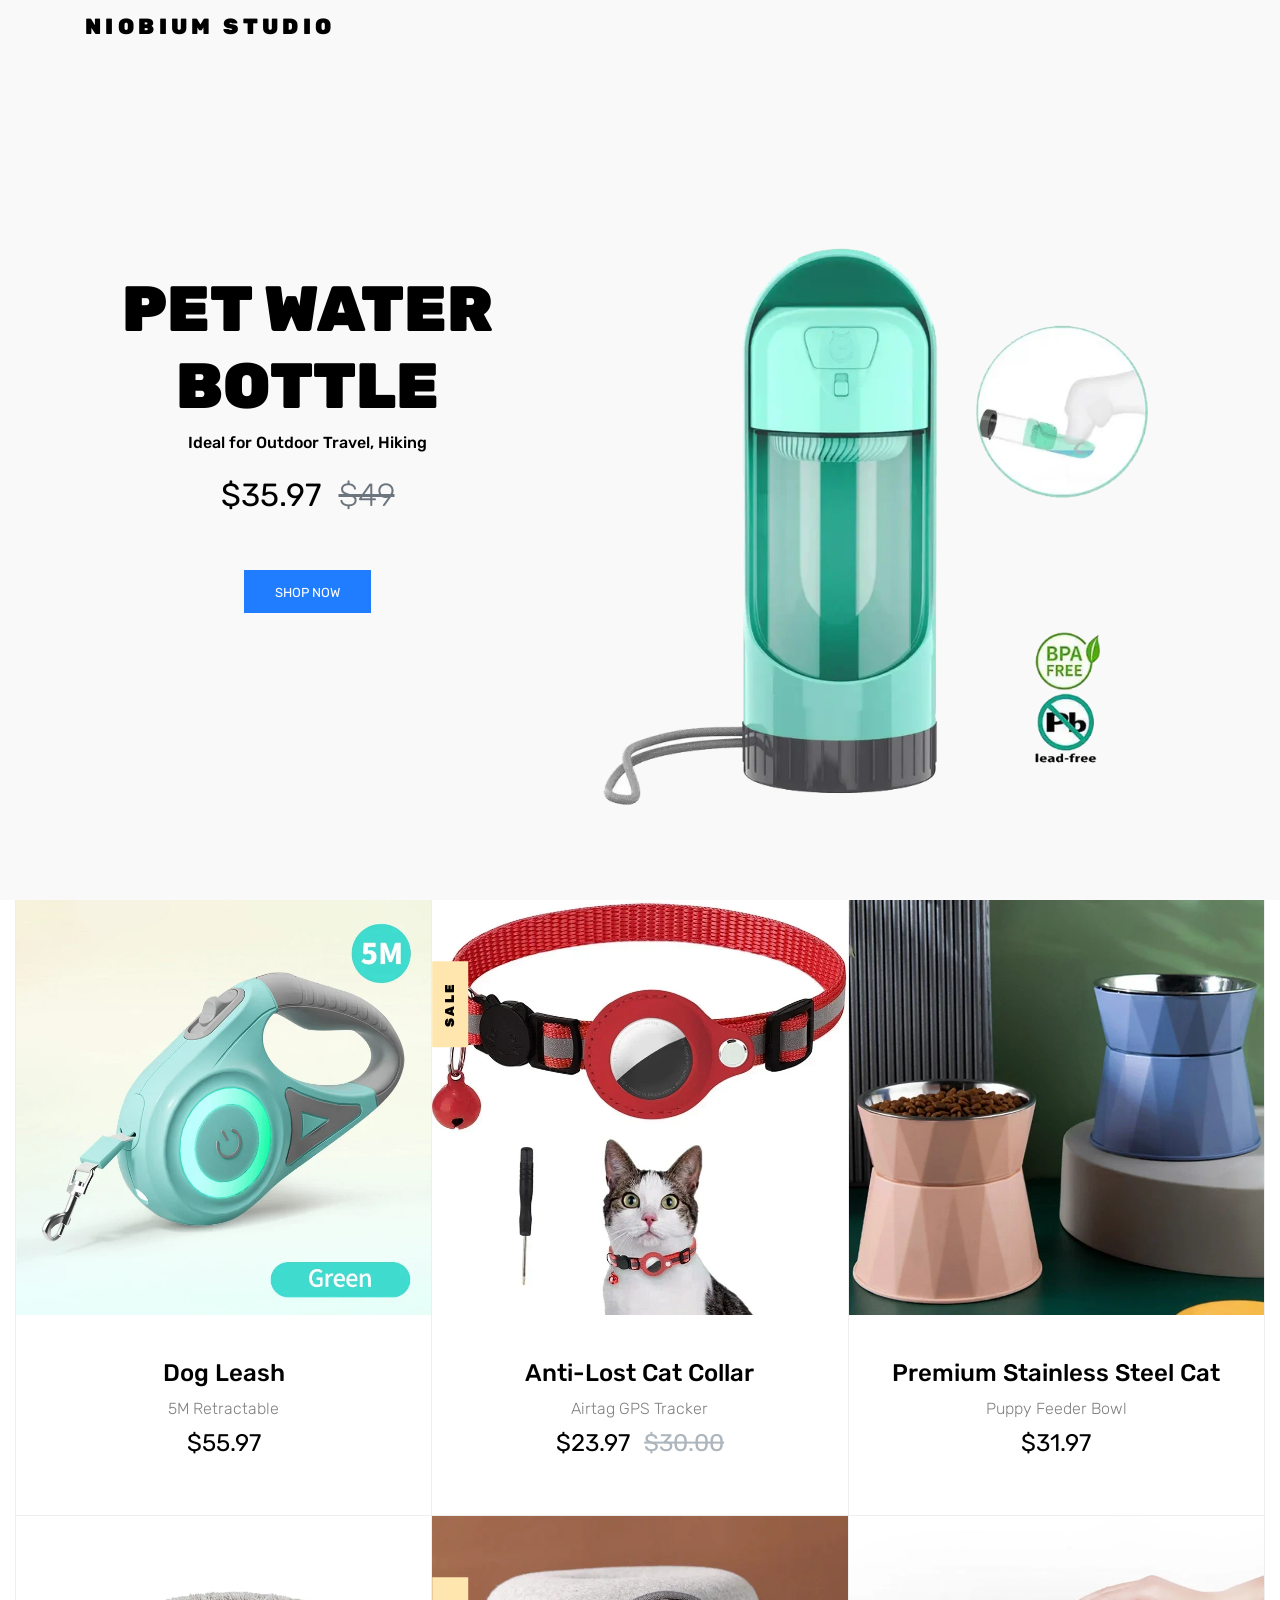
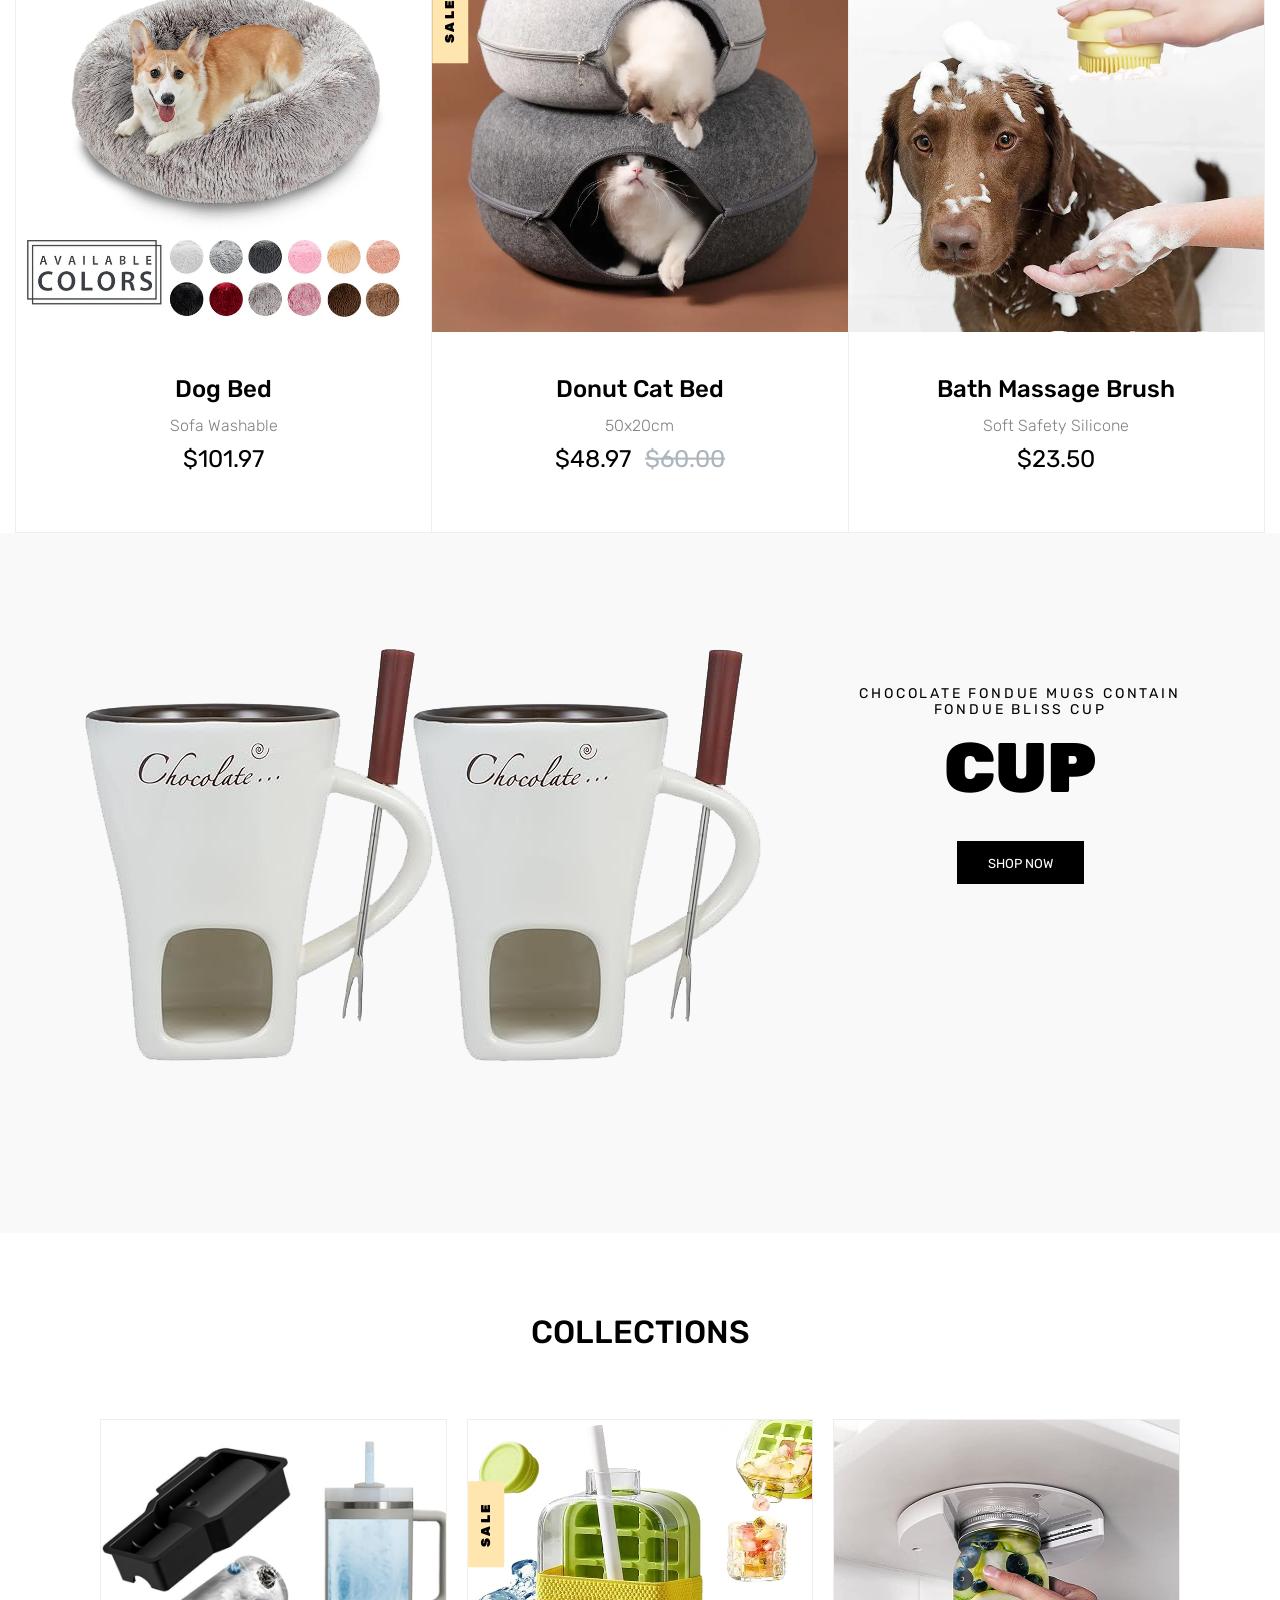
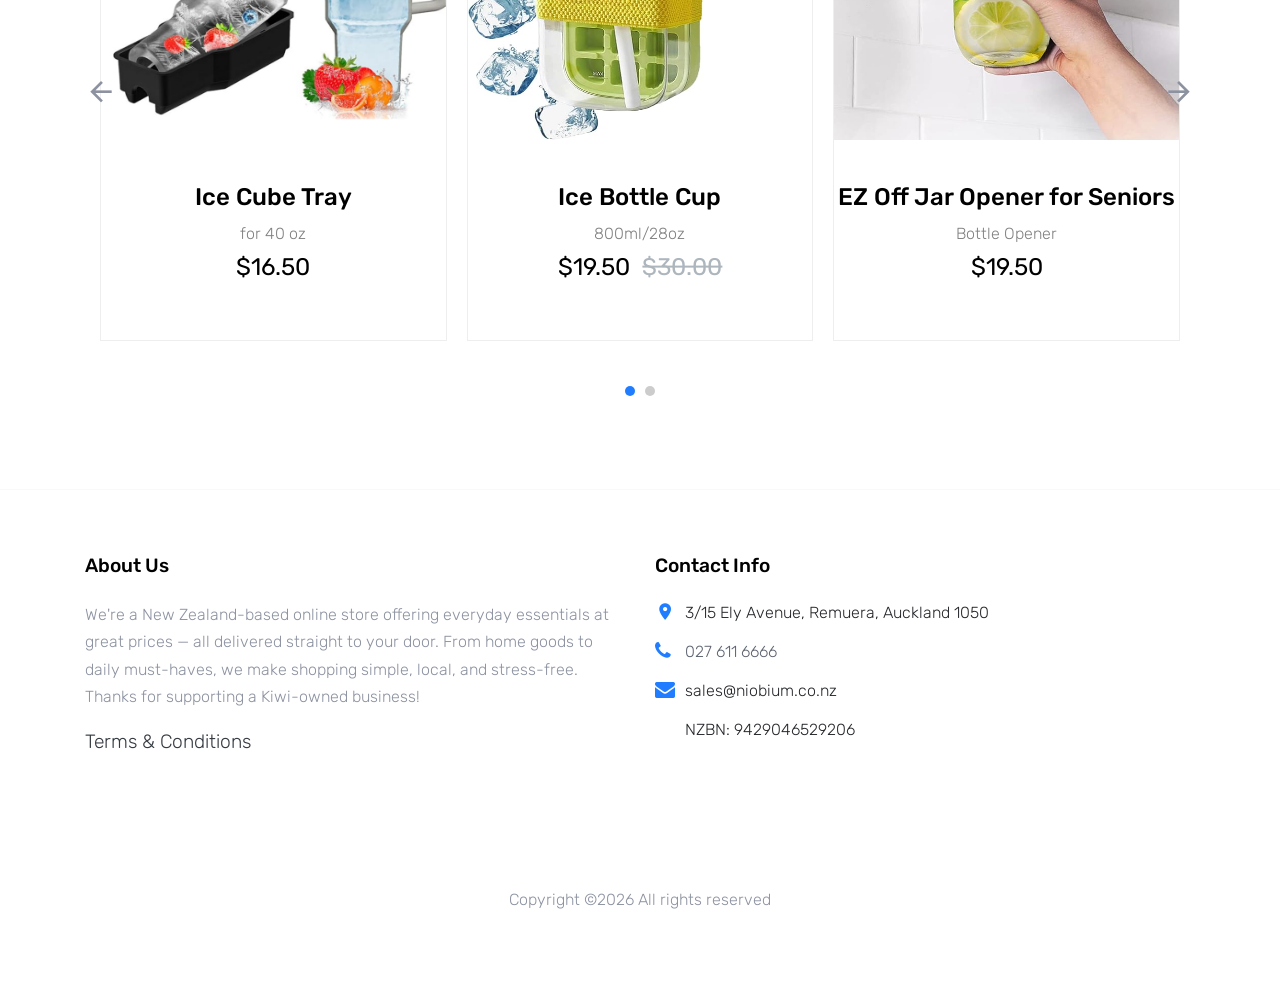
<file: src_main/index.html>
<!DOCTYPE html>
<html lang="en">
  <head>
    <title>Niobium Studio</title>
    <meta charset="utf-8">
    <meta name="viewport" content="width=device-width, initial-scale=1, shrink-to-fit=no">

    <link href="https://fonts.googleapis.com/css?family=Rubik:400,700" rel="stylesheet">
    <link rel="stylesheet" href="fonts/icomoon/style.css">

    <link rel="stylesheet" href="css/bootstrap.min.css">
    <link rel="stylesheet" href="css/magnific-popup.css">
    <link rel="stylesheet" href="css/jquery-ui.css">
    <link rel="stylesheet" href="css/owl.carousel.min.css">
    <link rel="stylesheet" href="css/owl.theme.default.min.css">


    <link rel="stylesheet" href="css/aos.css">

    <link rel="stylesheet" href="css/style.css">
    
  </head>
  <body>
  
  <div class="site-wrap">
    

    <div class="site-navbar bg-white py-2">
      <div class="container">
        <div class="d-flex align-items-center justify-content-between">
          <div class="logo">
            <div class="site-logo">
              <a href="index.html" class="js-logo-clone">Niobium Studio</a>
            </div>
          </div>
        </div>
      </div>
    </div>

    <div class="site-blocks-cover" data-aos="fade">
      <div class="container">

        <div class="row align-items-center">
          <div class="col-lg-5 text-center">
            <div class="featured-hero-product w-100">
              <h1 class="mb-2" style="letter-spacing: 0rem;">Pet Water Bottle</h1>
              <h4>Ideal for Outdoor Travel, Hiking</h4>
              <div class="price mt-3 mb-5"><strong>$35.97</strong> <del>$49</del></div>
              <p><a href="shop-single.html?id=1" class="btn btn-primary rounded-0">Shop Now</a></p>
            </div>  
          </div>
          <div class="col-lg-7 align-self-end text-center text-lg-right" style="margin-bottom: 60px;">
            <img src="img/pet_water_bottle/2.png" alt="Image" class="img-fluid img-1">
          </div>
          
        </div>
      </div>
      
    </div>

  
    <div class="products-wrap border-top-0">
      <div class="container-fluid">
        <div class="row no-gutters products">
          <div class="col-6 col-md-6 col-lg-4">
            <a href="shop-single.html?id=2" class="item">
              <img src="img/retractable_dog_leash/S2751183280d249db971c0fb06d15425ee.webp" alt="Image" class="img-fluid">
              <div class="item-info">
                <h3>Dog Leash</h3>
                <span class="collection d-block">5M Retractable</span>
                <strong class="price">$55.97</strong>
              </div>
            </a>
          </div>
          <div class="col-6 col-md-6 col-lg-4">
            <a href="shop-single.html?id=3" class="item">
              <span class="tag">Sale</span>
              <img src="img/anti_lost_cat_collar/S7bdf98ce8ec74aab94c8635c0c995ec4D.webp" alt="Image" class="img-fluid">
              <div class="item-info">
                <h3>Anti-Lost Cat Collar</h3>
                <span class="collection d-block">Airtag GPS Tracker</span>
                <strong class="price">$23.97 <del>$30.00</del></strong>
              </div>
            </a>
          </div>
          <div class="col-6 col-md-6 col-lg-4">
            <a href="shop-single.html?id=4" class="item">
              <img src="img/premium_stainless_steel_cat/S8ac970268acf4b3b87638a7704f35d903.webp" alt="Image" class="img-fluid">
              <div class="item-info">
                <h3>Premium Stainless Steel Cat</h3>
                <span class="collection d-block">Puppy Feeder Bowl</span>
                <strong class="price">$31.97</strong>
              </div>
            </a>
          </div>

          <div class="col-6 col-md-6 col-lg-4">
            <a href="shop-single.html?id=5" class="item">
              <img src="img/dog_bed/Sac1859c9e1e34410accc06da86af5822T.webp" alt="Image" class="img-fluid">
              <div class="item-info">
                <h3>Dog Bed</h3>
                <span class="collection d-block">Sofa Washable</span>
                <strong class="price">$101.97</strong>
              </div>
            </a>
          </div>
          <div class="col-6 col-md-6 col-lg-4">
            <a href="shop-single.html?id=6" class="item">
              <span class="tag">Sale</span>
              <img src="img/donut_cat_bed/S3dc73f5c1ccd4d979c4b28fcf1a7e114t.webp" alt="Image" class="img-fluid">
              <div class="item-info">
                <h3>Donut Cat Bed</h3>
                <span class="collection d-block">50x20cm</span>
                <strong class="price">$48.97 <del>$60.00</del></strong>
              </div>
            </a>
          </div>
          <div class="col-6 col-md-6 col-lg-4">
            <a href="shop-single.html?id=7" class="item">
              <img src="img/bath_massage_brush/Sd92dff531f5e40d28a504bce999dc1a95.webp" alt="Image" class="img-fluid">
              <div class="item-info">
                <h3>Bath Massage Brush</h3>
                <span class="collection d-block">Soft Safety Silicone</span>
                <strong class="price">$23.50</strong>
              </div>
            </a>
          </div>

        </div>
      </div>
    </div>
    
    <div class="site-blocks-cover inner-page py-5"  data-aos="fade">
      <div class="container">
        <div class="row align-items-center">
          <div class="col-lg-4 ml-auto order-lg-2 align-self-start">
            <div class="site-block-cover-content">
            <h2 class="sub-title">Chocolate Fondue Mugs Contain Fondue Bliss Cup</h2>
            <h1>Cup</h1>
            <p><a href="shop-single.html?id=8" class="btn btn-black rounded-0">Shop Now</a></p>
            </div>
          </div>
          <div class="col-lg-8 order-1 align-self-end">
            <img src="img/chocolate_cup/5129JO3B2DL._AC_SX679_.png" alt="Image" class="img-fluid">
          </div>
        </div>
      </div>
    </div>

    <div class="site-section">
      <div class="container">
        <div class="row">
          <div class="title-section text-center col-12">
            <h2 class="text-uppercase">Collections</h2>
          </div>
        </div>
        <div class="row">
          <div class="col-md-12 block-3 products-wrap">
            <div class="nonloop-block-3 owl-carousel">
              
              <div class="product">
                <a href="shop-single.html?id=9" class="item">
                  <img src="img/ice_cube/71rJc8FsgsL._AC_SL1500_.png" alt="Image" class="img-fluid img-fluid2">
                  <div class="item-info">
                    <h3>Ice Cube Tray</h3>
                    <span class="collection d-block">for 40 oz</span>
                    <strong class="price">$16.50</strong>
                  </div>
                </a>
              </div>

              <div class="product">
                <a href="shop-single.html?id=10" class="item">
                  <span class="tag">Sale</span>
                  <img src="img/ice_bottle_cup/71aukIPPw7L._AC_SX679_.jpg" alt="Image" class="img-fluid img-fluid2">
                  <div class="item-info">
                    <h3>Ice Bottle Cup</h3>
                    <span class="collection d-block">800ml/28oz</span>
                    <strong class="price">$19.50 <del>$30.00</del></strong>
                  </div>
                </a>
              </div>

              <div class="product">
                <a href="shop-single.html?id=11" class="item">
                  <img src="img/ez_off_jar/61fn7iXS1FL._AC_SX679_.jpg" alt="Image" class="img-fluid img-fluid2">
                  <div class="item-info">
                    <h3>EZ Off Jar Opener for Seniors</h3>
                    <span class="collection d-block">Bottle Opener</span>
                    <strong class="price">$19.50</strong>
                  </div>
                </a>
              </div>

              <div class="product">
                <a href="shop-single.html?id=12" class="item">
                  <img src="img/shaved_ice_machine/61ncRBNNFQL._AC_SX679_.jpg" alt="Image" class="img-fluid img-fluid2">
                  <div class="item-info">
                    <h3>Shaved Ice Machine</h3>
                    <span class="collection d-block">Snow Cone Machine Manual</span>
                    <strong class="price">$15.50</strong>
                  </div>
                </a>
              </div>

              <div class="product">
                <a href="shop-single.html?id=13" class="item">
                  <span class="tag">Sale</span>
                  <img src="img/sun_visors_hat/61kN7nSYeAL._AC_SX522_.jpg" alt="Image" class="img-fluid img-fluid2">
                  <div class="item-info">
                    <h3>Fan Visor Hat</h3>
                    <span class="collection d-block">Sun Visors Hat with Fan</span>
                    <strong class="price">$16.90 <del>$30.00</del></strong>
                  </div>
                </a>
              </div>

              <div class="product">
                <a href="#" class="item">
                  <img src="img/led_drawing_board/71rJc8FsgsL._AC_SL1500_.jpg" alt="Image" class="img-fluid img-fluid2">
                  <div class="item-info">
                    <h3>Led Drawing Board</h3>
                    <span class="collection d-block">12"X8" Acrylic Dry Erase Board Doodle Glow</span>
                    <strong class="price">$14.99</strong>
                  </div>
                </a>
              </div>

            </div>
          </div>
        </div>
      </div>
    </div>


    <!-- <div class="site-blocks-cover inner-page py-5"  data-aos="fade">
      <div class="container">
        <div class="row align-items-center">
          <div class="col-lg-6 ml-auto order-lg-2 align-self-start">
            <div class="site-block-cover-content">
            <h2 class="sub-title">#New Summer Collection 2019</h2>
            <h1>New Denim Coat</h1>
            <p><a href="#" class="btn btn-black rounded-0">Shop Now</a></p>
            </div>
          </div>
          <div class="col-lg-6 order-1 align-self-end">
            <img src="images/model_5.png" alt="Image" class="img-fluid">
          </div>
        </div>
      </div>
    </div> -->

     <footer class="site-footer custom-border-top">
      <div class="container">
        <div class="row">
          <div class="col-md-6 col-lg-6 mb-4 mb-lg-0">
            
            <div class="block-7">
              <h3 class="footer-heading mb-4">About Us</h3>
              <p>We're a New Zealand-based online store offering everyday essentials at great prices — all delivered straight to your door. From home goods to daily must-haves, we make shopping simple, local, and stress-free. Thanks for supporting a Kiwi-owned business!</p>
            </div>
            <div class="block-7">
                <label for="email_subscribe" class="footer-heading" style="color: #343a40;"><a href="terms.html" style="color: #343a40;">Terms & Conditions</a></label>
            </div>
          </div>

          
          <div class="col-md-6 col-lg-6">
            <div class="block-5 mb-5">
              <h3 class="footer-heading mb-4">Contact Info</h3>
              <ul class="list-unstyled">
                <li class="address">3/15 Ely Avenue, Remuera, Auckland 1050</li>
                <li class="phone"><a href="tel://0276116666">027 611 6666</a></li>
                <li class="email">sales@niobium.co.nz</li>
                <li class="">NZBN: 9429046529206</li>
              </ul>
            </div>

            
          </div>
        </div>
        <div class="row pt-5 mt-5 text-center">
          <div class="col-md-12">
            <p>
            <!-- Link back to Colorlib can't be removed. Template is licensed under CC BY 3.0. -->
            Copyright &copy;<script>document.write(new Date().getFullYear());</script> All rights reserved
            <!-- Link back to Colorlib can't be removed. Template is licensed under CC BY 3.0. -->
            </p>
          </div>
          
        </div>
      </div>
    </footer>
  </div>

  <script src="js/jquery-3.3.1.min.js"></script>
  <script src="js/jquery-ui.js"></script>
  <script src="js/popper.min.js"></script>
  <script src="js/bootstrap.min.js"></script>
  <script src="js/owl.carousel.min.js"></script>
  <script src="js/jquery.magnific-popup.min.js"></script>
  <script src="js/aos.js"></script>

  <script src="js/main.js"></script>
    
  </body>
</html>
</file>
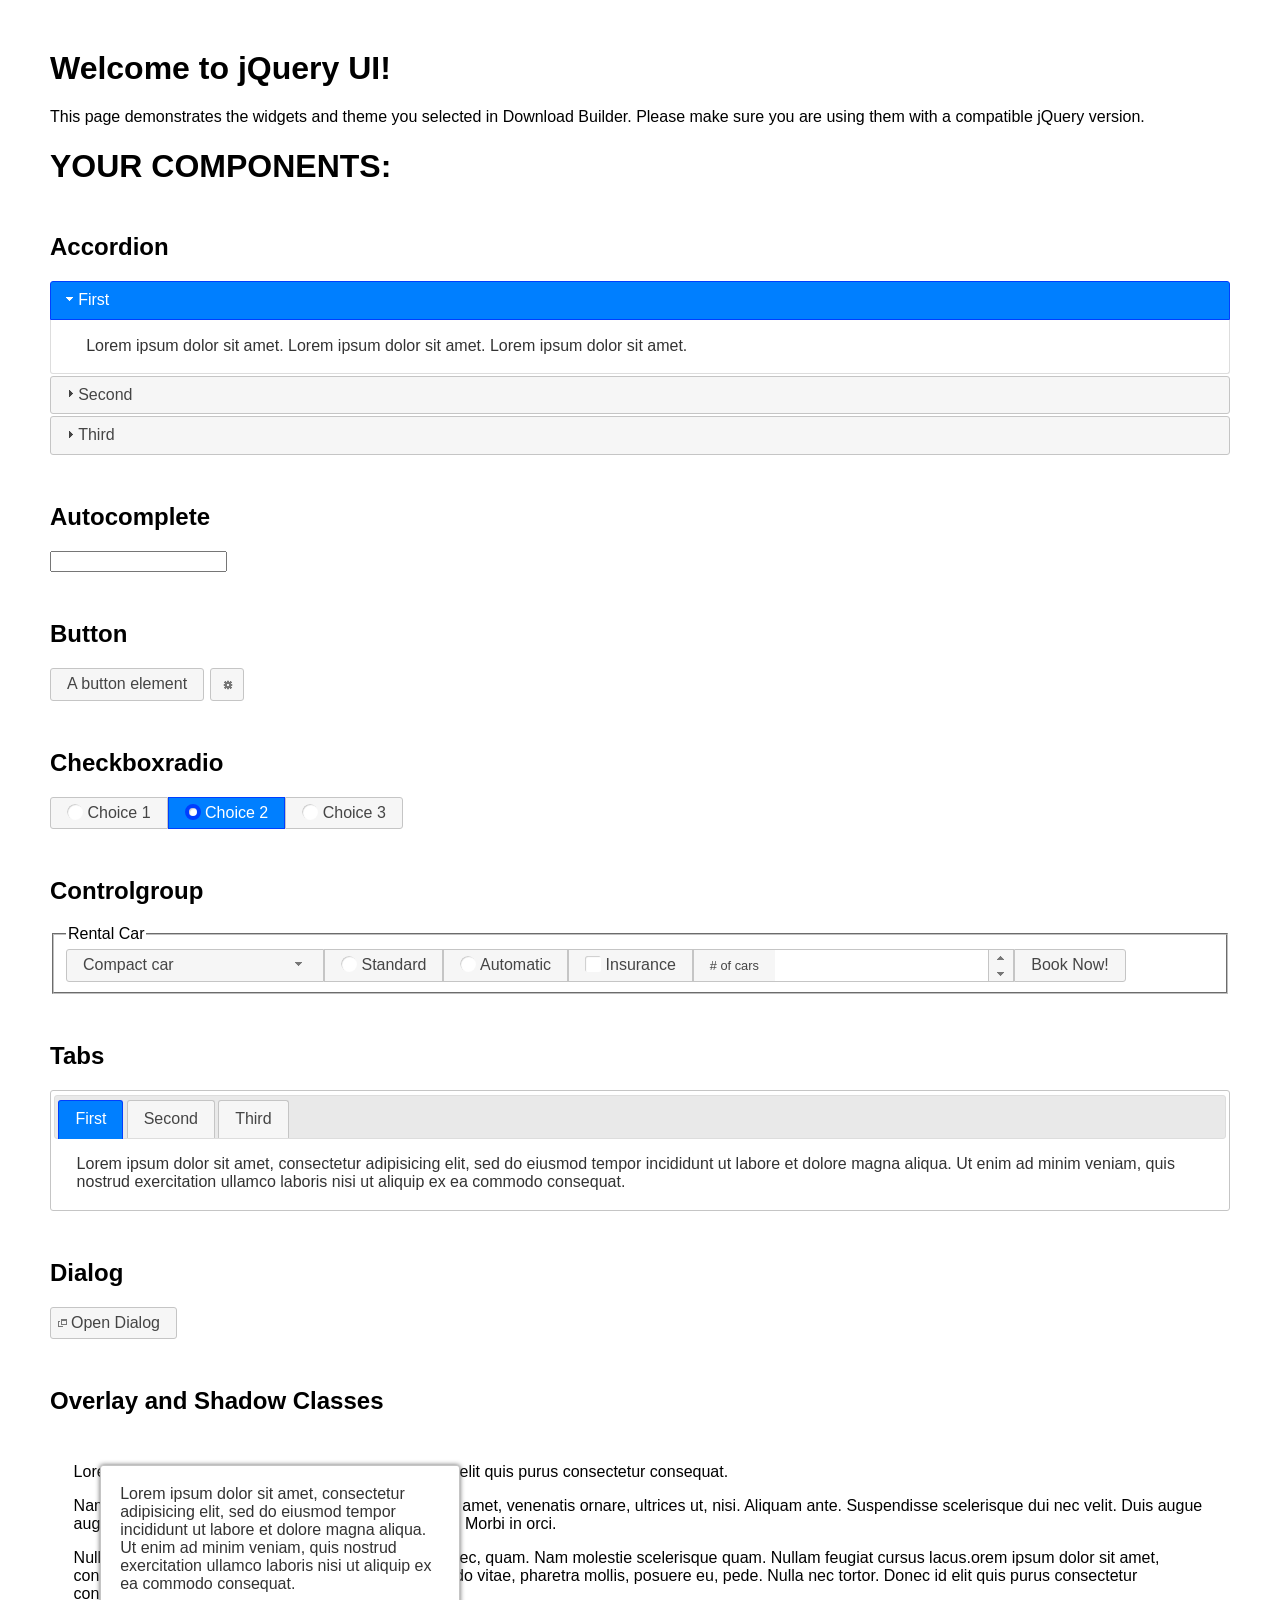
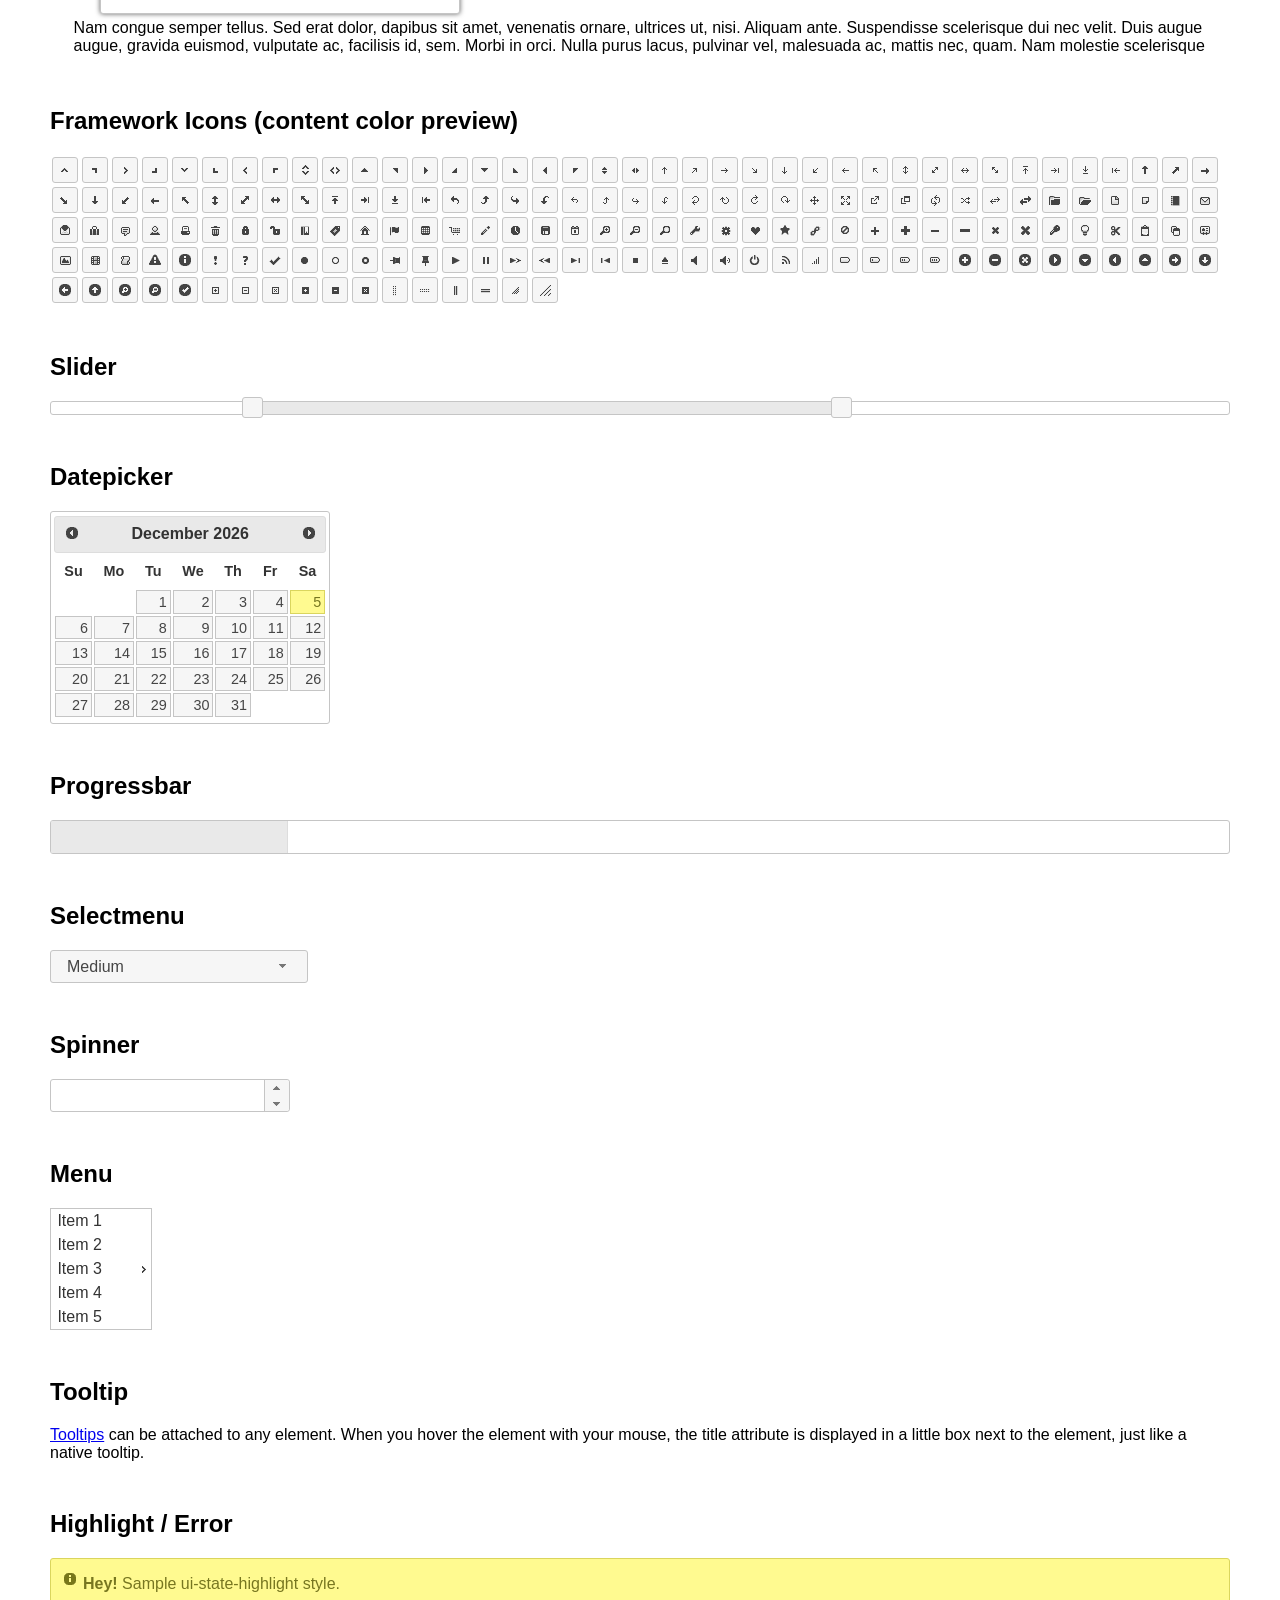
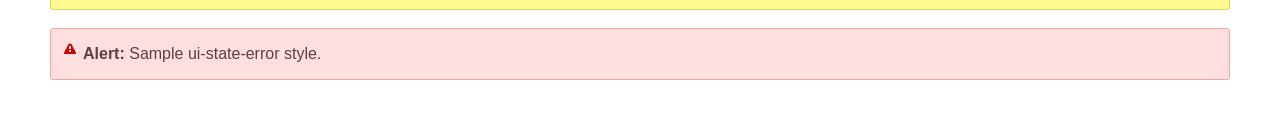
<file: src_main/vendor/jqueryui/index.html>
<!doctype html>
<html lang="us">
<head>
	<meta charset="utf-8">
	<title>jQuery UI Example Page</title>
	<link href="jquery-ui.css" rel="stylesheet">
	<style>
	body{
		font-family: "Trebuchet MS", sans-serif;
		margin: 50px;
	}
	.demoHeaders {
		margin-top: 2em;
	}
	#dialog-link {
		padding: .4em 1em .4em 20px;
		text-decoration: none;
		position: relative;
	}
	#dialog-link span.ui-icon {
		margin: 0 5px 0 0;
		position: absolute;
		left: .2em;
		top: 50%;
		margin-top: -8px;
	}
	#icons {
		margin: 0;
		padding: 0;
	}
	#icons li {
		margin: 2px;
		position: relative;
		padding: 4px 0;
		cursor: pointer;
		float: left;
		list-style: none;
	}
	#icons span.ui-icon {
		float: left;
		margin: 0 4px;
	}
	.fakewindowcontain .ui-widget-overlay {
		position: absolute;
	}
	select {
		width: 200px;
	}
	</style>
</head>
<body>

<h1>Welcome to jQuery UI!</h1>

<div class="ui-widget">
	<p>This page demonstrates the widgets and theme you selected in Download Builder. Please make sure you are using them with a compatible jQuery version.</p>
</div>

<h1>YOUR COMPONENTS:</h1>


<!-- Accordion -->
<h2 class="demoHeaders">Accordion</h2>
<div id="accordion">
	<h3>First</h3>
	<div>Lorem ipsum dolor sit amet. Lorem ipsum dolor sit amet. Lorem ipsum dolor sit amet.</div>
	<h3>Second</h3>
	<div>Phasellus mattis tincidunt nibh.</div>
	<h3>Third</h3>
	<div>Nam dui erat, auctor a, dignissim quis.</div>
</div>



<!-- Autocomplete -->
<h2 class="demoHeaders">Autocomplete</h2>
<div>
	<input id="autocomplete" title="type &quot;a&quot;">
</div>



<!-- Button -->
<h2 class="demoHeaders">Button</h2>
<button id="button">A button element</button>
<button id="button-icon">An icon-only button</button>



<!-- Checkboxradio -->
<h2 class="demoHeaders">Checkboxradio</h2>
<form style="margin-top: 1em;">
	<div id="radioset">
		<input type="radio" id="radio1" name="radio"><label for="radio1">Choice 1</label>
		<input type="radio" id="radio2" name="radio" checked="checked"><label for="radio2">Choice 2</label>
		<input type="radio" id="radio3" name="radio"><label for="radio3">Choice 3</label>
	</div>
</form>



<!-- Controlgroup -->
<h2 class="demoHeaders">Controlgroup</h2>
<fieldset>
	<legend>Rental Car</legend>
	<div id="controlgroup">
		<select id="car-type">
			<option>Compact car</option>
			<option>Midsize car</option>
			<option>Full size car</option>
			<option>SUV</option>
			<option>Luxury</option>
			<option>Truck</option>
			<option>Van</option>
		</select>
		<label for="transmission-standard">Standard</label>
		<input type="radio" name="transmission" id="transmission-standard">
		<label for="transmission-automatic">Automatic</label>
		<input type="radio" name="transmission" id="transmission-automatic">
		<label for="insurance">Insurance</label>
		<input type="checkbox" name="insurance" id="insurance">
		<label for="horizontal-spinner" class="ui-controlgroup-label"># of cars</label>
		<input id="horizontal-spinner" class="ui-spinner-input">
		<button>Book Now!</button>
	</div>
</fieldset>



<!-- Tabs -->
<h2 class="demoHeaders">Tabs</h2>
<div id="tabs">
	<ul>
		<li><a href="#tabs-1">First</a></li>
		<li><a href="#tabs-2">Second</a></li>
		<li><a href="#tabs-3">Third</a></li>
	</ul>
	<div id="tabs-1">Lorem ipsum dolor sit amet, consectetur adipisicing elit, sed do eiusmod tempor incididunt ut labore et dolore magna aliqua. Ut enim ad minim veniam, quis nostrud exercitation ullamco laboris nisi ut aliquip ex ea commodo consequat.</div>
	<div id="tabs-2">Phasellus mattis tincidunt nibh. Cras orci urna, blandit id, pretium vel, aliquet ornare, felis. Maecenas scelerisque sem non nisl. Fusce sed lorem in enim dictum bibendum.</div>
	<div id="tabs-3">Nam dui erat, auctor a, dignissim quis, sollicitudin eu, felis. Pellentesque nisi urna, interdum eget, sagittis et, consequat vestibulum, lacus. Mauris porttitor ullamcorper augue.</div>
</div>



<h2 class="demoHeaders">Dialog</h2>
<p>
	<button id="dialog-link" class="ui-button ui-corner-all ui-widget">
		<span class="ui-icon ui-icon-newwin"></span>Open Dialog
	</button>
</p>

<h2 class="demoHeaders">Overlay and Shadow Classes</h2>
<div style="position: relative; width: 96%; height: 200px; padding:1% 2%; overflow:hidden;" class="fakewindowcontain">
	<p>Lorem ipsum dolor sit amet,  Nulla nec tortor. Donec id elit quis purus consectetur consequat. </p><p>Nam congue semper tellus. Sed erat dolor, dapibus sit amet, venenatis ornare, ultrices ut, nisi. Aliquam ante. Suspendisse scelerisque dui nec velit. Duis augue augue, gravida euismod, vulputate ac, facilisis id, sem. Morbi in orci. </p><p>Nulla purus lacus, pulvinar vel, malesuada ac, mattis nec, quam. Nam molestie scelerisque quam. Nullam feugiat cursus lacus.orem ipsum dolor sit amet, consectetur adipiscing elit. Donec libero risus, commodo vitae, pharetra mollis, posuere eu, pede. Nulla nec tortor. Donec id elit quis purus consectetur consequat. </p><p>Nam congue semper tellus. Sed erat dolor, dapibus sit amet, venenatis ornare, ultrices ut, nisi. Aliquam ante. Suspendisse scelerisque dui nec velit. Duis augue augue, gravida euismod, vulputate ac, facilisis id, sem. Morbi in orci. Nulla purus lacus, pulvinar vel, malesuada ac, mattis nec, quam. Nam molestie scelerisque quam. </p><p>Nullam feugiat cursus lacus.orem ipsum dolor sit amet, consectetur adipiscing elit. Donec libero risus, commodo vitae, pharetra mollis, posuere eu, pede. Nulla nec tortor. Donec id elit quis purus consectetur consequat. Nam congue semper tellus. Sed erat dolor, dapibus sit amet, venenatis ornare, ultrices ut, nisi. Aliquam ante. </p><p>Suspendisse scelerisque dui nec velit. Duis augue augue, gravida euismod, vulputate ac, facilisis id, sem. Morbi in orci. Nulla purus lacus, pulvinar vel, malesuada ac, mattis nec, quam. Nam molestie scelerisque quam. Nullam feugiat cursus lacus.orem ipsum dolor sit amet, consectetur adipiscing elit. Donec libero risus, commodo vitae, pharetra mollis, posuere eu, pede. Nulla nec tortor. Donec id elit quis purus consectetur consequat. Nam congue semper tellus. Sed erat dolor, dapibus sit amet, venenatis ornare, ultrices ut, nisi. </p>

	<!-- ui-dialog -->
	<div class="ui-widget-overlay ui-front"></div>
	<div style="position: absolute; width: 320px; left: 50px; top: 30px; padding: 1.2em" class="ui-widget ui-front ui-widget-content ui-corner-all ui-widget-shadow">
		Lorem ipsum dolor sit amet, consectetur adipisicing elit, sed do eiusmod tempor incididunt ut labore et dolore magna aliqua. Ut enim ad minim veniam, quis nostrud exercitation ullamco laboris nisi ut aliquip ex ea commodo consequat.
	</div>

</div>

<!-- ui-dialog -->
<div id="dialog" title="Dialog Title">
	<p>Lorem ipsum dolor sit amet, consectetur adipisicing elit, sed do eiusmod tempor incididunt ut labore et dolore magna aliqua. Ut enim ad minim veniam, quis nostrud exercitation ullamco laboris nisi ut aliquip ex ea commodo consequat.</p>
</div>



<h2 class="demoHeaders">Framework Icons (content color preview)</h2>
<ul id="icons" class="ui-widget ui-helper-clearfix">
	<li class="ui-state-default ui-corner-all" title=".ui-icon-caret-1-n"><span class="ui-icon ui-icon-caret-1-n"></span></li>
	<li class="ui-state-default ui-corner-all" title=".ui-icon-caret-1-ne"><span class="ui-icon ui-icon-caret-1-ne"></span></li>
	<li class="ui-state-default ui-corner-all" title=".ui-icon-caret-1-e"><span class="ui-icon ui-icon-caret-1-e"></span></li>
	<li class="ui-state-default ui-corner-all" title=".ui-icon-caret-1-se"><span class="ui-icon ui-icon-caret-1-se"></span></li>
	<li class="ui-state-default ui-corner-all" title=".ui-icon-caret-1-s"><span class="ui-icon ui-icon-caret-1-s"></span></li>
	<li class="ui-state-default ui-corner-all" title=".ui-icon-caret-1-sw"><span class="ui-icon ui-icon-caret-1-sw"></span></li>
	<li class="ui-state-default ui-corner-all" title=".ui-icon-caret-1-w"><span class="ui-icon ui-icon-caret-1-w"></span></li>
	<li class="ui-state-default ui-corner-all" title=".ui-icon-caret-1-nw"><span class="ui-icon ui-icon-caret-1-nw"></span></li>
	<li class="ui-state-default ui-corner-all" title=".ui-icon-caret-2-n-s"><span class="ui-icon ui-icon-caret-2-n-s"></span></li>
	<li class="ui-state-default ui-corner-all" title=".ui-icon-caret-2-e-w"><span class="ui-icon ui-icon-caret-2-e-w"></span></li>
	<li class="ui-state-default ui-corner-all" title=".ui-icon-triangle-1-n"><span class="ui-icon ui-icon-triangle-1-n"></span></li>
	<li class="ui-state-default ui-corner-all" title=".ui-icon-triangle-1-ne"><span class="ui-icon ui-icon-triangle-1-ne"></span></li>
	<li class="ui-state-default ui-corner-all" title=".ui-icon-triangle-1-e"><span class="ui-icon ui-icon-triangle-1-e"></span></li>
	<li class="ui-state-default ui-corner-all" title=".ui-icon-triangle-1-se"><span class="ui-icon ui-icon-triangle-1-se"></span></li>
	<li class="ui-state-default ui-corner-all" title=".ui-icon-triangle-1-s"><span class="ui-icon ui-icon-triangle-1-s"></span></li>
	<li class="ui-state-default ui-corner-all" title=".ui-icon-triangle-1-sw"><span class="ui-icon ui-icon-triangle-1-sw"></span></li>
	<li class="ui-state-default ui-corner-all" title=".ui-icon-triangle-1-w"><span class="ui-icon ui-icon-triangle-1-w"></span></li>
	<li class="ui-state-default ui-corner-all" title=".ui-icon-triangle-1-nw"><span class="ui-icon ui-icon-triangle-1-nw"></span></li>
	<li class="ui-state-default ui-corner-all" title=".ui-icon-triangle-2-n-s"><span class="ui-icon ui-icon-triangle-2-n-s"></span></li>
	<li class="ui-state-default ui-corner-all" title=".ui-icon-triangle-2-e-w"><span class="ui-icon ui-icon-triangle-2-e-w"></span></li>
	<li class="ui-state-default ui-corner-all" title=".ui-icon-arrow-1-n"><span class="ui-icon ui-icon-arrow-1-n"></span></li>
	<li class="ui-state-default ui-corner-all" title=".ui-icon-arrow-1-ne"><span class="ui-icon ui-icon-arrow-1-ne"></span></li>
	<li class="ui-state-default ui-corner-all" title=".ui-icon-arrow-1-e"><span class="ui-icon ui-icon-arrow-1-e"></span></li>
	<li class="ui-state-default ui-corner-all" title=".ui-icon-arrow-1-se"><span class="ui-icon ui-icon-arrow-1-se"></span></li>
	<li class="ui-state-default ui-corner-all" title=".ui-icon-arrow-1-s"><span class="ui-icon ui-icon-arrow-1-s"></span></li>
	<li class="ui-state-default ui-corner-all" title=".ui-icon-arrow-1-sw"><span class="ui-icon ui-icon-arrow-1-sw"></span></li>
	<li class="ui-state-default ui-corner-all" title=".ui-icon-arrow-1-w"><span class="ui-icon ui-icon-arrow-1-w"></span></li>
	<li class="ui-state-default ui-corner-all" title=".ui-icon-arrow-1-nw"><span class="ui-icon ui-icon-arrow-1-nw"></span></li>
	<li class="ui-state-default ui-corner-all" title=".ui-icon-arrow-2-n-s"><span class="ui-icon ui-icon-arrow-2-n-s"></span></li>
	<li class="ui-state-default ui-corner-all" title=".ui-icon-arrow-2-ne-sw"><span class="ui-icon ui-icon-arrow-2-ne-sw"></span></li>
	<li class="ui-state-default ui-corner-all" title=".ui-icon-arrow-2-e-w"><span class="ui-icon ui-icon-arrow-2-e-w"></span></li>
	<li class="ui-state-default ui-corner-all" title=".ui-icon-arrow-2-se-nw"><span class="ui-icon ui-icon-arrow-2-se-nw"></span></li>
	<li class="ui-state-default ui-corner-all" title=".ui-icon-arrowstop-1-n"><span class="ui-icon ui-icon-arrowstop-1-n"></span></li>
	<li class="ui-state-default ui-corner-all" title=".ui-icon-arrowstop-1-e"><span class="ui-icon ui-icon-arrowstop-1-e"></span></li>
	<li class="ui-state-default ui-corner-all" title=".ui-icon-arrowstop-1-s"><span class="ui-icon ui-icon-arrowstop-1-s"></span></li>
	<li class="ui-state-default ui-corner-all" title=".ui-icon-arrowstop-1-w"><span class="ui-icon ui-icon-arrowstop-1-w"></span></li>
	<li class="ui-state-default ui-corner-all" title=".ui-icon-arrowthick-1-n"><span class="ui-icon ui-icon-arrowthick-1-n"></span></li>
	<li class="ui-state-default ui-corner-all" title=".ui-icon-arrowthick-1-ne"><span class="ui-icon ui-icon-arrowthick-1-ne"></span></li>
	<li class="ui-state-default ui-corner-all" title=".ui-icon-arrowthick-1-e"><span class="ui-icon ui-icon-arrowthick-1-e"></span></li>
	<li class="ui-state-default ui-corner-all" title=".ui-icon-arrowthick-1-se"><span class="ui-icon ui-icon-arrowthick-1-se"></span></li>
	<li class="ui-state-default ui-corner-all" title=".ui-icon-arrowthick-1-s"><span class="ui-icon ui-icon-arrowthick-1-s"></span></li>
	<li class="ui-state-default ui-corner-all" title=".ui-icon-arrowthick-1-sw"><span class="ui-icon ui-icon-arrowthick-1-sw"></span></li>
	<li class="ui-state-default ui-corner-all" title=".ui-icon-arrowthick-1-w"><span class="ui-icon ui-icon-arrowthick-1-w"></span></li>
	<li class="ui-state-default ui-corner-all" title=".ui-icon-arrowthick-1-nw"><span class="ui-icon ui-icon-arrowthick-1-nw"></span></li>
	<li class="ui-state-default ui-corner-all" title=".ui-icon-arrowthick-2-n-s"><span class="ui-icon ui-icon-arrowthick-2-n-s"></span></li>
	<li class="ui-state-default ui-corner-all" title=".ui-icon-arrowthick-2-ne-sw"><span class="ui-icon ui-icon-arrowthick-2-ne-sw"></span></li>
	<li class="ui-state-default ui-corner-all" title=".ui-icon-arrowthick-2-e-w"><span class="ui-icon ui-icon-arrowthick-2-e-w"></span></li>
	<li class="ui-state-default ui-corner-all" title=".ui-icon-arrowthick-2-se-nw"><span class="ui-icon ui-icon-arrowthick-2-se-nw"></span></li>
	<li class="ui-state-default ui-corner-all" title=".ui-icon-arrowthickstop-1-n"><span class="ui-icon ui-icon-arrowthickstop-1-n"></span></li>
	<li class="ui-state-default ui-corner-all" title=".ui-icon-arrowthickstop-1-e"><span class="ui-icon ui-icon-arrowthickstop-1-e"></span></li>
	<li class="ui-state-default ui-corner-all" title=".ui-icon-arrowthickstop-1-s"><span class="ui-icon ui-icon-arrowthickstop-1-s"></span></li>
	<li class="ui-state-default ui-corner-all" title=".ui-icon-arrowthickstop-1-w"><span class="ui-icon ui-icon-arrowthickstop-1-w"></span></li>
	<li class="ui-state-default ui-corner-all" title=".ui-icon-arrowreturnthick-1-w"><span class="ui-icon ui-icon-arrowreturnthick-1-w"></span></li>
	<li class="ui-state-default ui-corner-all" title=".ui-icon-arrowreturnthick-1-n"><span class="ui-icon ui-icon-arrowreturnthick-1-n"></span></li>
	<li class="ui-state-default ui-corner-all" title=".ui-icon-arrowreturnthick-1-e"><span class="ui-icon ui-icon-arrowreturnthick-1-e"></span></li>
	<li class="ui-state-default ui-corner-all" title=".ui-icon-arrowreturnthick-1-s"><span class="ui-icon ui-icon-arrowreturnthick-1-s"></span></li>
	<li class="ui-state-default ui-corner-all" title=".ui-icon-arrowreturn-1-w"><span class="ui-icon ui-icon-arrowreturn-1-w"></span></li>
	<li class="ui-state-default ui-corner-all" title=".ui-icon-arrowreturn-1-n"><span class="ui-icon ui-icon-arrowreturn-1-n"></span></li>
	<li class="ui-state-default ui-corner-all" title=".ui-icon-arrowreturn-1-e"><span class="ui-icon ui-icon-arrowreturn-1-e"></span></li>
	<li class="ui-state-default ui-corner-all" title=".ui-icon-arrowreturn-1-s"><span class="ui-icon ui-icon-arrowreturn-1-s"></span></li>
	<li class="ui-state-default ui-corner-all" title=".ui-icon-arrowrefresh-1-w"><span class="ui-icon ui-icon-arrowrefresh-1-w"></span></li>
	<li class="ui-state-default ui-corner-all" title=".ui-icon-arrowrefresh-1-n"><span class="ui-icon ui-icon-arrowrefresh-1-n"></span></li>
	<li class="ui-state-default ui-corner-all" title=".ui-icon-arrowrefresh-1-e"><span class="ui-icon ui-icon-arrowrefresh-1-e"></span></li>
	<li class="ui-state-default ui-corner-all" title=".ui-icon-arrowrefresh-1-s"><span class="ui-icon ui-icon-arrowrefresh-1-s"></span></li>
	<li class="ui-state-default ui-corner-all" title=".ui-icon-arrow-4"><span class="ui-icon ui-icon-arrow-4"></span></li>
	<li class="ui-state-default ui-corner-all" title=".ui-icon-arrow-4-diag"><span class="ui-icon ui-icon-arrow-4-diag"></span></li>
	<li class="ui-state-default ui-corner-all" title=".ui-icon-extlink"><span class="ui-icon ui-icon-extlink"></span></li>
	<li class="ui-state-default ui-corner-all" title=".ui-icon-newwin"><span class="ui-icon ui-icon-newwin"></span></li>
	<li class="ui-state-default ui-corner-all" title=".ui-icon-refresh"><span class="ui-icon ui-icon-refresh"></span></li>
	<li class="ui-state-default ui-corner-all" title=".ui-icon-shuffle"><span class="ui-icon ui-icon-shuffle"></span></li>
	<li class="ui-state-default ui-corner-all" title=".ui-icon-transfer-e-w"><span class="ui-icon ui-icon-transfer-e-w"></span></li>
	<li class="ui-state-default ui-corner-all" title=".ui-icon-transferthick-e-w"><span class="ui-icon ui-icon-transferthick-e-w"></span></li>
	<li class="ui-state-default ui-corner-all" title=".ui-icon-folder-collapsed"><span class="ui-icon ui-icon-folder-collapsed"></span></li>
	<li class="ui-state-default ui-corner-all" title=".ui-icon-folder-open"><span class="ui-icon ui-icon-folder-open"></span></li>
	<li class="ui-state-default ui-corner-all" title=".ui-icon-document"><span class="ui-icon ui-icon-document"></span></li>
	<li class="ui-state-default ui-corner-all" title=".ui-icon-document-b"><span class="ui-icon ui-icon-document-b"></span></li>
	<li class="ui-state-default ui-corner-all" title=".ui-icon-note"><span class="ui-icon ui-icon-note"></span></li>
	<li class="ui-state-default ui-corner-all" title=".ui-icon-mail-closed"><span class="ui-icon ui-icon-mail-closed"></span></li>
	<li class="ui-state-default ui-corner-all" title=".ui-icon-mail-open"><span class="ui-icon ui-icon-mail-open"></span></li>
	<li class="ui-state-default ui-corner-all" title=".ui-icon-suitcase"><span class="ui-icon ui-icon-suitcase"></span></li>
	<li class="ui-state-default ui-corner-all" title=".ui-icon-comment"><span class="ui-icon ui-icon-comment"></span></li>
	<li class="ui-state-default ui-corner-all" title=".ui-icon-person"><span class="ui-icon ui-icon-person"></span></li>
	<li class="ui-state-default ui-corner-all" title=".ui-icon-print"><span class="ui-icon ui-icon-print"></span></li>
	<li class="ui-state-default ui-corner-all" title=".ui-icon-trash"><span class="ui-icon ui-icon-trash"></span></li>
	<li class="ui-state-default ui-corner-all" title=".ui-icon-locked"><span class="ui-icon ui-icon-locked"></span></li>
	<li class="ui-state-default ui-corner-all" title=".ui-icon-unlocked"><span class="ui-icon ui-icon-unlocked"></span></li>
	<li class="ui-state-default ui-corner-all" title=".ui-icon-bookmark"><span class="ui-icon ui-icon-bookmark"></span></li>
	<li class="ui-state-default ui-corner-all" title=".ui-icon-tag"><span class="ui-icon ui-icon-tag"></span></li>
	<li class="ui-state-default ui-corner-all" title=".ui-icon-home"><span class="ui-icon ui-icon-home"></span></li>
	<li class="ui-state-default ui-corner-all" title=".ui-icon-flag"><span class="ui-icon ui-icon-flag"></span></li>
	<li class="ui-state-default ui-corner-all" title=".ui-icon-calculator"><span class="ui-icon ui-icon-calculator"></span></li>
	<li class="ui-state-default ui-corner-all" title=".ui-icon-cart"><span class="ui-icon ui-icon-cart"></span></li>
	<li class="ui-state-default ui-corner-all" title=".ui-icon-pencil"><span class="ui-icon ui-icon-pencil"></span></li>
	<li class="ui-state-default ui-corner-all" title=".ui-icon-clock"><span class="ui-icon ui-icon-clock"></span></li>
	<li class="ui-state-default ui-corner-all" title=".ui-icon-disk"><span class="ui-icon ui-icon-disk"></span></li>
	<li class="ui-state-default ui-corner-all" title=".ui-icon-calendar"><span class="ui-icon ui-icon-calendar"></span></li>
	<li class="ui-state-default ui-corner-all" title=".ui-icon-zoomin"><span class="ui-icon ui-icon-zoomin"></span></li>
	<li class="ui-state-default ui-corner-all" title=".ui-icon-zoomout"><span class="ui-icon ui-icon-zoomout"></span></li>
	<li class="ui-state-default ui-corner-all" title=".ui-icon-search"><span class="ui-icon ui-icon-search"></span></li>
	<li class="ui-state-default ui-corner-all" title=".ui-icon-wrench"><span class="ui-icon ui-icon-wrench"></span></li>
	<li class="ui-state-default ui-corner-all" title=".ui-icon-gear"><span class="ui-icon ui-icon-gear"></span></li>
	<li class="ui-state-default ui-corner-all" title=".ui-icon-heart"><span class="ui-icon ui-icon-heart"></span></li>
	<li class="ui-state-default ui-corner-all" title=".ui-icon-star"><span class="ui-icon ui-icon-star"></span></li>
	<li class="ui-state-default ui-corner-all" title=".ui-icon-link"><span class="ui-icon ui-icon-link"></span></li>
	<li class="ui-state-default ui-corner-all" title=".ui-icon-cancel"><span class="ui-icon ui-icon-cancel"></span></li>
	<li class="ui-state-default ui-corner-all" title=".ui-icon-plus"><span class="ui-icon ui-icon-plus"></span></li>
	<li class="ui-state-default ui-corner-all" title=".ui-icon-plusthick"><span class="ui-icon ui-icon-plusthick"></span></li>
	<li class="ui-state-default ui-corner-all" title=".ui-icon-minus"><span class="ui-icon ui-icon-minus"></span></li>
	<li class="ui-state-default ui-corner-all" title=".ui-icon-minusthick"><span class="ui-icon ui-icon-minusthick"></span></li>
	<li class="ui-state-default ui-corner-all" title=".ui-icon-close"><span class="ui-icon ui-icon-close"></span></li>
	<li class="ui-state-default ui-corner-all" title=".ui-icon-closethick"><span class="ui-icon ui-icon-closethick"></span></li>
	<li class="ui-state-default ui-corner-all" title=".ui-icon-key"><span class="ui-icon ui-icon-key"></span></li>
	<li class="ui-state-default ui-corner-all" title=".ui-icon-lightbulb"><span class="ui-icon ui-icon-lightbulb"></span></li>
	<li class="ui-state-default ui-corner-all" title=".ui-icon-scissors"><span class="ui-icon ui-icon-scissors"></span></li>
	<li class="ui-state-default ui-corner-all" title=".ui-icon-clipboard"><span class="ui-icon ui-icon-clipboard"></span></li>
	<li class="ui-state-default ui-corner-all" title=".ui-icon-copy"><span class="ui-icon ui-icon-copy"></span></li>
	<li class="ui-state-default ui-corner-all" title=".ui-icon-contact"><span class="ui-icon ui-icon-contact"></span></li>
	<li class="ui-state-default ui-corner-all" title=".ui-icon-image"><span class="ui-icon ui-icon-image"></span></li>
	<li class="ui-state-default ui-corner-all" title=".ui-icon-video"><span class="ui-icon ui-icon-video"></span></li>
	<li class="ui-state-default ui-corner-all" title=".ui-icon-script"><span class="ui-icon ui-icon-script"></span></li>
	<li class="ui-state-default ui-corner-all" title=".ui-icon-alert"><span class="ui-icon ui-icon-alert"></span></li>
	<li class="ui-state-default ui-corner-all" title=".ui-icon-info"><span class="ui-icon ui-icon-info"></span></li>
	<li class="ui-state-default ui-corner-all" title=".ui-icon-notice"><span class="ui-icon ui-icon-notice"></span></li>
	<li class="ui-state-default ui-corner-all" title=".ui-icon-help"><span class="ui-icon ui-icon-help"></span></li>
	<li class="ui-state-default ui-corner-all" title=".ui-icon-check"><span class="ui-icon ui-icon-check"></span></li>
	<li class="ui-state-default ui-corner-all" title=".ui-icon-bullet"><span class="ui-icon ui-icon-bullet"></span></li>
	<li class="ui-state-default ui-corner-all" title=".ui-icon-radio-off"><span class="ui-icon ui-icon-radio-off"></span></li>
	<li class="ui-state-default ui-corner-all" title=".ui-icon-radio-on"><span class="ui-icon ui-icon-radio-on"></span></li>
	<li class="ui-state-default ui-corner-all" title=".ui-icon-pin-w"><span class="ui-icon ui-icon-pin-w"></span></li>
	<li class="ui-state-default ui-corner-all" title=".ui-icon-pin-s"><span class="ui-icon ui-icon-pin-s"></span></li>
	<li class="ui-state-default ui-corner-all" title=".ui-icon-play"><span class="ui-icon ui-icon-play"></span></li>
	<li class="ui-state-default ui-corner-all" title=".ui-icon-pause"><span class="ui-icon ui-icon-pause"></span></li>
	<li class="ui-state-default ui-corner-all" title=".ui-icon-seek-next"><span class="ui-icon ui-icon-seek-next"></span></li>
	<li class="ui-state-default ui-corner-all" title=".ui-icon-seek-prev"><span class="ui-icon ui-icon-seek-prev"></span></li>
	<li class="ui-state-default ui-corner-all" title=".ui-icon-seek-end"><span class="ui-icon ui-icon-seek-end"></span></li>
	<li class="ui-state-default ui-corner-all" title=".ui-icon-seek-first"><span class="ui-icon ui-icon-seek-first"></span></li>
	<li class="ui-state-default ui-corner-all" title=".ui-icon-stop"><span class="ui-icon ui-icon-stop"></span></li>
	<li class="ui-state-default ui-corner-all" title=".ui-icon-eject"><span class="ui-icon ui-icon-eject"></span></li>
	<li class="ui-state-default ui-corner-all" title=".ui-icon-volume-off"><span class="ui-icon ui-icon-volume-off"></span></li>
	<li class="ui-state-default ui-corner-all" title=".ui-icon-volume-on"><span class="ui-icon ui-icon-volume-on"></span></li>
	<li class="ui-state-default ui-corner-all" title=".ui-icon-power"><span class="ui-icon ui-icon-power"></span></li>
	<li class="ui-state-default ui-corner-all" title=".ui-icon-signal-diag"><span class="ui-icon ui-icon-signal-diag"></span></li>
	<li class="ui-state-default ui-corner-all" title=".ui-icon-signal"><span class="ui-icon ui-icon-signal"></span></li>
	<li class="ui-state-default ui-corner-all" title=".ui-icon-battery-0"><span class="ui-icon ui-icon-battery-0"></span></li>
	<li class="ui-state-default ui-corner-all" title=".ui-icon-battery-1"><span class="ui-icon ui-icon-battery-1"></span></li>
	<li class="ui-state-default ui-corner-all" title=".ui-icon-battery-2"><span class="ui-icon ui-icon-battery-2"></span></li>
	<li class="ui-state-default ui-corner-all" title=".ui-icon-battery-3"><span class="ui-icon ui-icon-battery-3"></span></li>
	<li class="ui-state-default ui-corner-all" title=".ui-icon-circle-plus"><span class="ui-icon ui-icon-circle-plus"></span></li>
	<li class="ui-state-default ui-corner-all" title=".ui-icon-circle-minus"><span class="ui-icon ui-icon-circle-minus"></span></li>
	<li class="ui-state-default ui-corner-all" title=".ui-icon-circle-close"><span class="ui-icon ui-icon-circle-close"></span></li>
	<li class="ui-state-default ui-corner-all" title=".ui-icon-circle-triangle-e"><span class="ui-icon ui-icon-circle-triangle-e"></span></li>
	<li class="ui-state-default ui-corner-all" title=".ui-icon-circle-triangle-s"><span class="ui-icon ui-icon-circle-triangle-s"></span></li>
	<li class="ui-state-default ui-corner-all" title=".ui-icon-circle-triangle-w"><span class="ui-icon ui-icon-circle-triangle-w"></span></li>
	<li class="ui-state-default ui-corner-all" title=".ui-icon-circle-triangle-n"><span class="ui-icon ui-icon-circle-triangle-n"></span></li>
	<li class="ui-state-default ui-corner-all" title=".ui-icon-circle-arrow-e"><span class="ui-icon ui-icon-circle-arrow-e"></span></li>
	<li class="ui-state-default ui-corner-all" title=".ui-icon-circle-arrow-s"><span class="ui-icon ui-icon-circle-arrow-s"></span></li>
	<li class="ui-state-default ui-corner-all" title=".ui-icon-circle-arrow-w"><span class="ui-icon ui-icon-circle-arrow-w"></span></li>
	<li class="ui-state-default ui-corner-all" title=".ui-icon-circle-arrow-n"><span class="ui-icon ui-icon-circle-arrow-n"></span></li>
	<li class="ui-state-default ui-corner-all" title=".ui-icon-circle-zoomin"><span class="ui-icon ui-icon-circle-zoomin"></span></li>
	<li class="ui-state-default ui-corner-all" title=".ui-icon-circle-zoomout"><span class="ui-icon ui-icon-circle-zoomout"></span></li>
	<li class="ui-state-default ui-corner-all" title=".ui-icon-circle-check"><span class="ui-icon ui-icon-circle-check"></span></li>
	<li class="ui-state-default ui-corner-all" title=".ui-icon-circlesmall-plus"><span class="ui-icon ui-icon-circlesmall-plus"></span></li>
	<li class="ui-state-default ui-corner-all" title=".ui-icon-circlesmall-minus"><span class="ui-icon ui-icon-circlesmall-minus"></span></li>
	<li class="ui-state-default ui-corner-all" title=".ui-icon-circlesmall-close"><span class="ui-icon ui-icon-circlesmall-close"></span></li>
	<li class="ui-state-default ui-corner-all" title=".ui-icon-squaresmall-plus"><span class="ui-icon ui-icon-squaresmall-plus"></span></li>
	<li class="ui-state-default ui-corner-all" title=".ui-icon-squaresmall-minus"><span class="ui-icon ui-icon-squaresmall-minus"></span></li>
	<li class="ui-state-default ui-corner-all" title=".ui-icon-squaresmall-close"><span class="ui-icon ui-icon-squaresmall-close"></span></li>
	<li class="ui-state-default ui-corner-all" title=".ui-icon-grip-dotted-vertical"><span class="ui-icon ui-icon-grip-dotted-vertical"></span></li>
	<li class="ui-state-default ui-corner-all" title=".ui-icon-grip-dotted-horizontal"><span class="ui-icon ui-icon-grip-dotted-horizontal"></span></li>
	<li class="ui-state-default ui-corner-all" title=".ui-icon-grip-solid-vertical"><span class="ui-icon ui-icon-grip-solid-vertical"></span></li>
	<li class="ui-state-default ui-corner-all" title=".ui-icon-grip-solid-horizontal"><span class="ui-icon ui-icon-grip-solid-horizontal"></span></li>
	<li class="ui-state-default ui-corner-all" title=".ui-icon-gripsmall-diagonal-se"><span class="ui-icon ui-icon-gripsmall-diagonal-se"></span></li>
	<li class="ui-state-default ui-corner-all" title=".ui-icon-grip-diagonal-se"><span class="ui-icon ui-icon-grip-diagonal-se"></span></li>
</ul>


<!-- Slider -->
<h2 class="demoHeaders">Slider</h2>
<div id="slider"></div>



<!-- Datepicker -->
<h2 class="demoHeaders">Datepicker</h2>
<div id="datepicker"></div>



<!-- Progressbar -->
<h2 class="demoHeaders">Progressbar</h2>
<div id="progressbar"></div>



<!-- Progressbar -->
<h2 class="demoHeaders">Selectmenu</h2>
<select id="selectmenu">
	<option>Slower</option>
	<option>Slow</option>
	<option selected="selected">Medium</option>
	<option>Fast</option>
	<option>Faster</option>
</select>



<!-- Spinner -->
<h2 class="demoHeaders">Spinner</h2>
<input id="spinner">



<!-- Menu -->
<h2 class="demoHeaders">Menu</h2>
<ul style="width:100px;" id="menu">
	<li><div>Item 1</div></li>
	<li><div>Item 2</div></li>
	<li><div>Item 3</div>
		<ul>
			<li><div>Item 3-1</div></li>
			<li><div>Item 3-2</div></li>
			<li><div>Item 3-3</div></li>
			<li><div>Item 3-4</div></li>
			<li><div>Item 3-5</div></li>
		</ul>
	</li>
	<li><div>Item 4</div></li>
	<li><div>Item 5</div></li>
</ul>



<!-- Tooltip -->
<h2 class="demoHeaders">Tooltip</h2>
<p id="tooltip">
	<a href="#" title="That&apos;s what this widget is">Tooltips</a> can be attached to any element. When you hover
the element with your mouse, the title attribute is displayed in a little box next to the element, just like a native tooltip.
</p>


<!-- Highlight / Error -->
<h2 class="demoHeaders">Highlight / Error</h2>
<div class="ui-widget">
	<div class="ui-state-highlight ui-corner-all" style="margin-top: 20px; padding: 0 .7em;">
		<p><span class="ui-icon ui-icon-info" style="float: left; margin-right: .3em;"></span>
		<strong>Hey!</strong> Sample ui-state-highlight style.</p>
	</div>
</div>
<br>
<div class="ui-widget">
	<div class="ui-state-error ui-corner-all" style="padding: 0 .7em;">
		<p><span class="ui-icon ui-icon-alert" style="float: left; margin-right: .3em;"></span>
		<strong>Alert:</strong> Sample ui-state-error style.</p>
	</div>
</div>

<script src="external/jquery/jquery.js"></script>
<script src="jquery-ui.js"></script>
<script>

$( "#accordion" ).accordion();



var availableTags = [
	"ActionScript",
	"AppleScript",
	"Asp",
	"BASIC",
	"C",
	"C++",
	"Clojure",
	"COBOL",
	"ColdFusion",
	"Erlang",
	"Fortran",
	"Groovy",
	"Haskell",
	"Java",
	"JavaScript",
	"Lisp",
	"Perl",
	"PHP",
	"Python",
	"Ruby",
	"Scala",
	"Scheme"
];
$( "#autocomplete" ).autocomplete({
	source: availableTags
});



$( "#button" ).button();
$( "#button-icon" ).button({
	icon: "ui-icon-gear",
	showLabel: false
});



$( "#radioset" ).buttonset();



$( "#controlgroup" ).controlgroup();



$( "#tabs" ).tabs();



$( "#dialog" ).dialog({
	autoOpen: false,
	width: 400,
	buttons: [
		{
			text: "Ok",
			click: function() {
				$( this ).dialog( "close" );
			}
		},
		{
			text: "Cancel",
			click: function() {
				$( this ).dialog( "close" );
			}
		}
	]
});

// Link to open the dialog
$( "#dialog-link" ).click(function( event ) {
	$( "#dialog" ).dialog( "open" );
	event.preventDefault();
});



$( "#datepicker" ).datepicker({
	inline: true
});



$( "#slider" ).slider({
	range: true,
	values: [ 17, 67 ]
});



$( "#progressbar" ).progressbar({
	value: 20
});



$( "#spinner" ).spinner();



$( "#menu" ).menu();



$( "#tooltip" ).tooltip();



$( "#selectmenu" ).selectmenu();


// Hover states on the static widgets
$( "#dialog-link, #icons li" ).hover(
	function() {
		$( this ).addClass( "ui-state-hover" );
	},
	function() {
		$( this ).removeClass( "ui-state-hover" );
	}
);
</script>
</body>
</html>
</file>
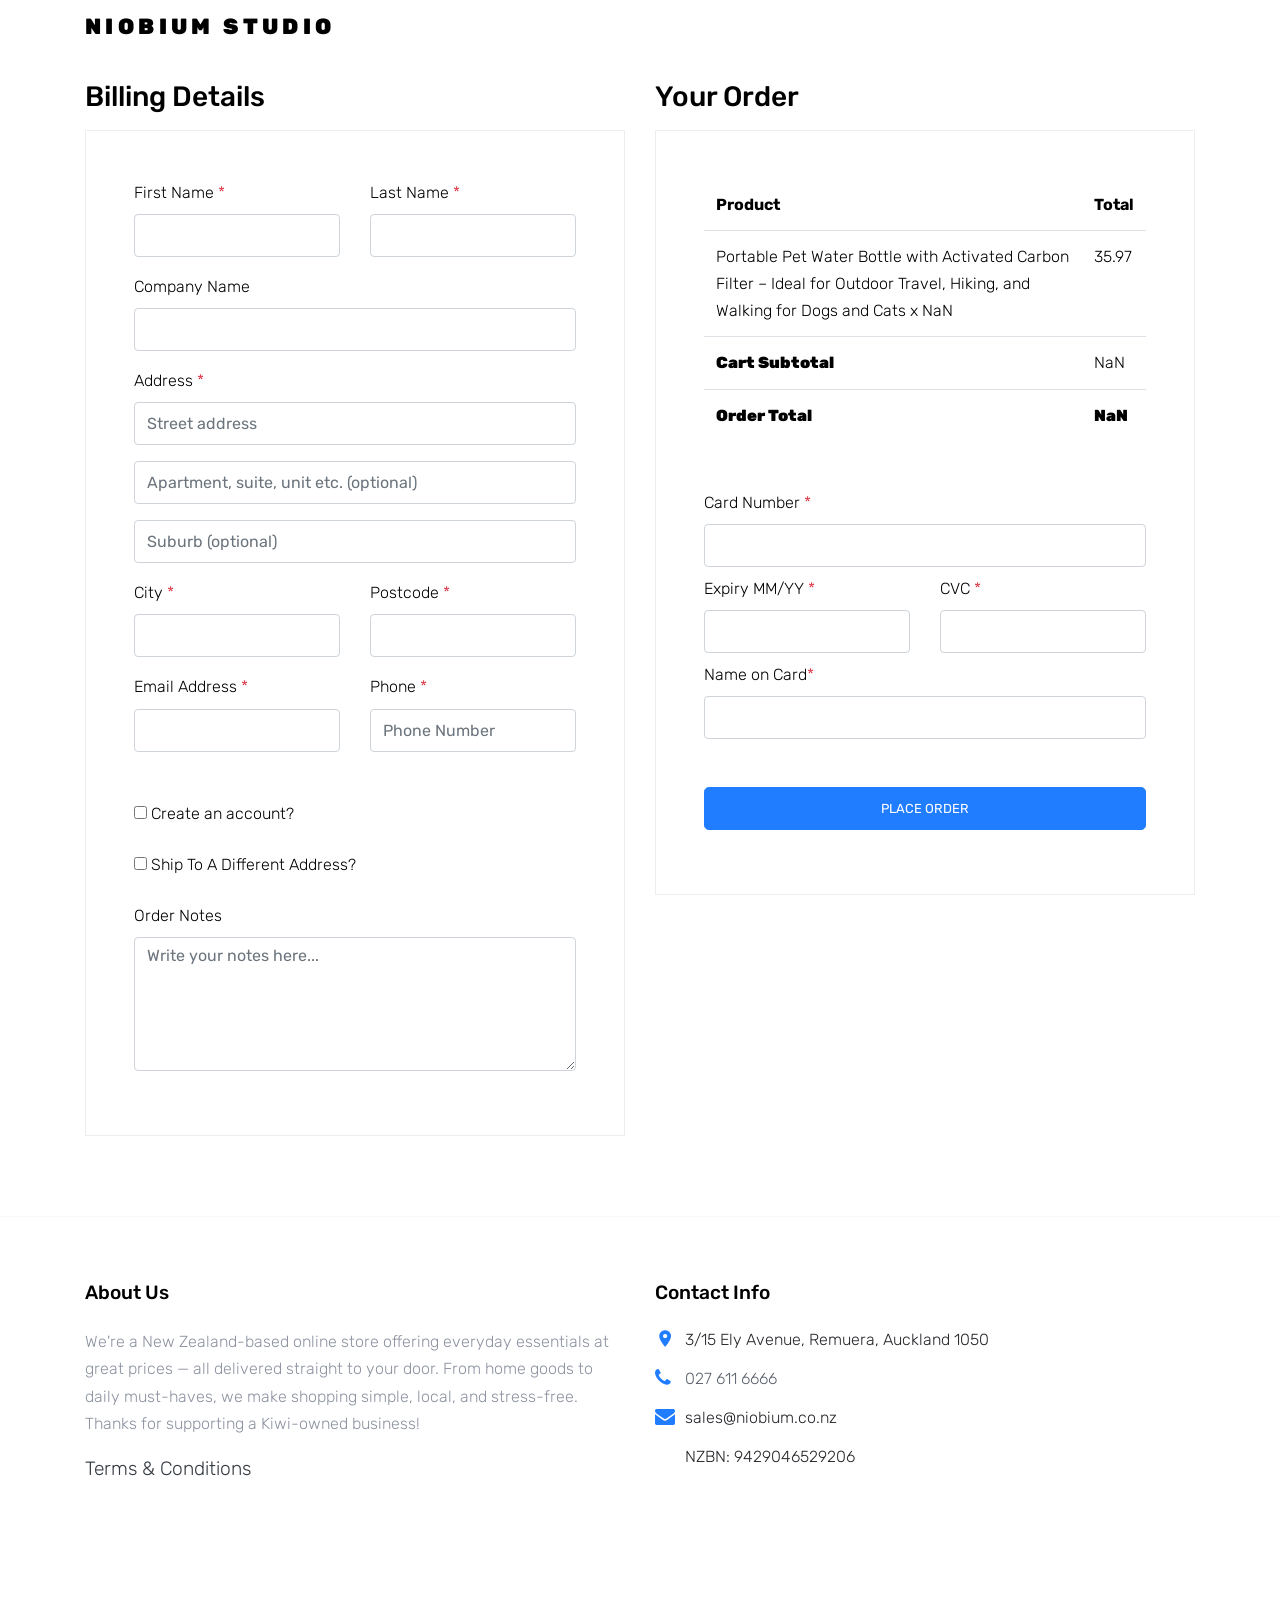
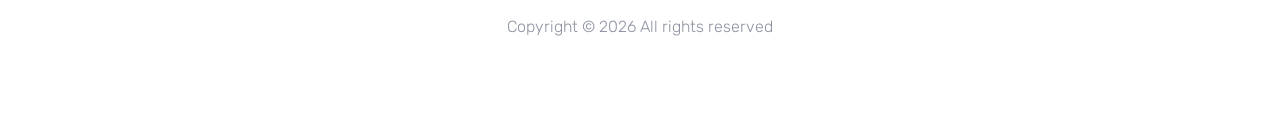
<file: src_main/checkout.html>
<!DOCTYPE html>
<html lang="en">

<head>
  <title>Niobium Studio</title>
  <meta charset="utf-8">
  <meta name="viewport" content="width=device-width, initial-scale=1, shrink-to-fit=no">

  <link href="https://fonts.googleapis.com/css?family=Rubik:400,700" rel="stylesheet">
  <link rel="stylesheet" href="fonts/icomoon/style.css">

  <link rel="stylesheet" href="css/bootstrap.min.css">
  <link rel="stylesheet" href="css/magnific-popup.css">
  <link rel="stylesheet" href="css/jquery-ui.css">
  <link rel="stylesheet" href="css/owl.carousel.min.css">
  <link rel="stylesheet" href="css/owl.theme.default.min.css">


  <link rel="stylesheet" href="css/aos.css">

  <link rel="stylesheet" href="css/style.css">

</head>

<body>

  <div class="site-wrap">


    <div class="site-navbar bg-white py-2">
      <div class="container">
        <div class="d-flex align-items-center justify-content-between">
          <div class="logo">
            <div class="site-logo">
              <a href="index.html" class="js-logo-clone">Niobium Studio</a>
            </div>
          </div>
        </div>
      </div>
    </div>



    <div class="site-section">
      <div class="container">
        <!-- <div class="row mb-5">
          <div class="col-md-12">
            <div class="border p-4 rounded" role="alert">
              Returning customer? <a href="#">Click here</a> to login
            </div>
          </div>
        </div> -->
        <div class="row">
          <div class="col-md-6 mb-5 mb-md-0">
            <h2 class="h3 mb-3 text-black">Billing Details</h2>
            <div class="p-3 p-lg-5 border">

              <div class="form-group row">
                <div class="col-md-6">
                  <label for="c_fname" class="text-black">First Name <span class="text-danger">*</span></label>
                  <input type="text" class="form-control" id="c_fname" name="c_fname">
                </div>
                <div class="col-md-6">
                  <label for="c_lname" class="text-black">Last Name <span class="text-danger">*</span></label>
                  <input type="text" class="form-control" id="c_lname" name="c_lname">
                </div>
              </div>

              <div class="form-group row">
                <div class="col-md-12">
                  <label for="c_companyname" class="text-black">Company Name </label>
                  <input type="text" class="form-control" id="c_companyname" name="c_companyname">
                </div>
              </div>

              <div class="form-group row">
                <div class="col-md-12">
                  <label for="c_address" class="text-black">Address <span class="text-danger">*</span></label>
                  <input type="text" class="form-control" id="c_address" name="c_address" placeholder="Street address">
                </div>
              </div>

              <div class="form-group">
                <input type="text" class="form-control" placeholder="Apartment, suite, unit etc. (optional)">
              </div>

              <div class="form-group">
                <input type="text" class="form-control" placeholder="Suburb (optional)">
              </div>

              <div class="form-group row">
                <div class="col-md-6">
                  <label for="c_state_country" class="text-black">City <span class="text-danger">*</span></label>
                  <input type="text" class="form-control" id="c_state_country" name="c_state_country">
                </div>
                <div class="col-md-6">
                  <label for="c_postal_zip" class="text-black">Postcode <span class="text-danger">*</span></label>
                  <input type="text" class="form-control" id="c_postal_zip" name="c_postal_zip">
                </div>
              </div>

              <div class="form-group row mb-5">
                <div class="col-md-6">
                  <label for="c_email_address" class="text-black">Email Address <span
                      class="text-danger">*</span></label>
                  <input type="text" class="form-control" id="c_email_address" name="c_email_address">
                </div>
                <div class="col-md-6">
                  <label for="c_phone" class="text-black">Phone <span class="text-danger">*</span></label>
                  <input type="text" class="form-control" id="c_phone" name="c_phone" placeholder="Phone Number">
                </div>
              </div>

              <div class="form-group">
                <label for="c_create_account" class="text-black" data-toggle="collapse" href="#create_an_account"
                  role="button" aria-expanded="false" aria-controls="create_an_account"><input type="checkbox" value="1"
                    id="c_create_account"> Create an account?</label>
                <div class="collapse" id="create_an_account">
                  <div class="py-2">
                    <p class="mb-3">Create an account by entering the information below. If you are a returning customer
                      please login at the top of the page.</p>
                    <div class="form-group">
                      <label for="c_account_password" class="text-black">Account Password</label>
                      <input type="email" class="form-control" id="c_account_password" name="c_account_password"
                        placeholder="">
                    </div>
                  </div>
                </div>
              </div>


              <div class="form-group">
                <label for="c_ship_different_address" class="text-black" data-toggle="collapse"
                  href="#ship_different_address" role="button" aria-expanded="false"
                  aria-controls="ship_different_address"><input type="checkbox" value="1" id="c_ship_different_address">
                  Ship To A Different Address?</label>
                <div class="collapse" id="ship_different_address">
                  <div class="py-2">




                    <div class="form-group row">
                      <div class="col-md-6">
                        <label for="c_diff_fname" class="text-black">First Name <span
                            class="text-danger">*</span></label>
                        <input type="text" class="form-control" id="c_diff_fname" name="c_diff_fname">
                      </div>
                      <div class="col-md-6">
                        <label for="c_diff_lname" class="text-black">Last Name <span
                            class="text-danger">*</span></label>
                        <input type="text" class="form-control" id="c_diff_lname" name="c_diff_lname">
                      </div>
                    </div>

                    <div class="form-group row">
                      <div class="col-md-12">
                        <label for="c_diff_companyname" class="text-black">Company Name </label>
                        <input type="text" class="form-control" id="c_diff_companyname" name="c_diff_companyname">
                      </div>
                    </div>

                    <div class="form-group row">
                      <div class="col-md-12">
                        <label for="c_diff_address" class="text-black">Address <span
                            class="text-danger">*</span></label>
                        <input type="text" class="form-control" id="c_diff_address" name="c_diff_address"
                          placeholder="Street address">
                      </div>
                    </div>

                    <div class="form-group">
                      <input type="text" class="form-control" placeholder="Apartment, suite, unit etc. (optional)">
                    </div>

                    <div class="form-group">
                      <input type="text" class="form-control" placeholder="Suburb (optional)">
                    </div>

                    <div class="form-group row">
                      <div class="col-md-6">
                        <label for="c_diff_state_country" class="text-black">City <span
                            class="text-danger">*</span></label>
                        <input type="text" class="form-control" id="c_diff_state_country" name="c_diff_state_country">
                      </div>
                      <div class="col-md-6">
                        <label for="c_diff_postal_zip" class="text-black">Postcode <span
                            class="text-danger">*</span></label>
                        <input type="text" class="form-control" id="c_diff_postal_zip" name="c_diff_postal_zip">
                      </div>
                    </div>

                    <div class="form-group row mb-5">
                      <div class="col-md-6">
                        <label for="c_diff_email_address" class="text-black">Email Address <span
                            class="text-danger">*</span></label>
                        <input type="text" class="form-control" id="c_diff_email_address" name="c_diff_email_address">
                      </div>
                      <div class="col-md-6">
                        <label for="c_diff_phone" class="text-black">Phone <span class="text-danger">*</span></label>
                        <input type="text" class="form-control" id="c_diff_phone" name="c_diff_phone"
                          placeholder="Phone Number">
                      </div>
                    </div>

                  </div>

                </div>
              </div>

              <div class="form-group">
                <label for="c_order_notes" class="text-black">Order Notes</label>
                <textarea name="c_order_notes" id="c_order_notes" cols="30" rows="5" class="form-control"
                  placeholder="Write your notes here..."></textarea>
              </div>

            </div>
          </div>
          <div class="col-md-6">

            <!-- <div class="row mb-5">
              <div class="col-md-12">
                <h2 class="h3 mb-3 text-black">Coupon Code</h2>
                <div class="p-3 p-lg-5 border">
                  
                  <label for="c_code" class="text-black mb-3">Enter your coupon code if you have one</label>
                  <div class="input-group w-75">
                    <input type="text" class="form-control" id="c_code" placeholder="Coupon Code" aria-label="Coupon Code" aria-describedby="button-addon2">
                    <div class="input-group-append">
                      <button class="btn btn-primary btn-sm px-4" type="button" id="button-addon2">Apply</button>
                    </div>
                  </div>

                </div>
              </div>
            </div> -->

            <div class="row mb-5">
              <div class="col-md-12">
                <h2 class="h3 mb-3 text-black">Your Order</h2>
                <div class="p-3 p-lg-5 border">
                  <table class="table site-block-order-table mb-5">
                    <thead>
                      <th>Product</th>
                      <th>Total</th>
                    </thead>
                    <tbody>
                      <tr>
                        <td id="product_name">Top Up T-Shirt x 1</td>
                        <td id="product_price">$250.00</td>
                      </tr>
                      <tr>
                        <td class="text-black font-weight-bold"><strong>Cart Subtotal</strong></td>
                        <td class="text-black" id="order_price1">$350.00</td>
                      </tr>
                      <tr>
                        <td class="text-black font-weight-bold"><strong>Order Total</strong></td>
                        <td class="text-black font-weight-bold"><strong id="order_price2">$350.00</strong></td>
                      </tr>
                    </tbody>
                  </table>

                  <form id="order_form">
                    <div class="form-group row mb-2">
                      <div class="col-md-12">
                        <label for="order_card_number" class="text-black">Card Number <span
                            class="text-danger">*</span></label>
                        <input type="text" class="form-control" id="order_card_number" name="order_card_number">
                      </div>
                    </div>

                    <div class="form-group row mb-2">
                      <div class="col-md-6">
                        <label for="order_card_expiry" class="text-black">Expiry MM/YY <span
                            class="text-danger">*</span></label>
                        <input type="text" class="form-control" id="order_card_expiry" name="order_card_expiry">
                      </div>

                      <div class="col-md-6">
                        <label for="order_card_cvc" class="text-black">CVC <span class="text-danger">*</span></label>
                        <input type="text" class="form-control" id="order_card_cvc" name="order_card_cvc">
                      </div>
                    </div>

                    <div class="form-group row mb-5">
                      <div class="col-md-12">
                        <label for="order_card_name" class="text-black">Name on Card<span
                            class="text-danger">*</span></label>
                        <input type="text" class="form-control" id="order_card_name" name="order_card_name">
                      </div>
                    </div>

                  </form>

                  <!-- <div class="border p-3 mb-3">
                    <h3 class="h6 mb-0"><a class="d-block" data-toggle="collapse" href="#collapsebank" role="button" aria-expanded="false" aria-controls="collapsebank">Direct Bank Transfer</a></h3>

                    <div class="collapse" id="collapsebank">
                      <div class="py-2">
                        <p class="mb-0">Make your payment directly into our bank account. Please use your Order ID as the payment reference. Your order won’t be shipped until the funds have cleared in our account.</p>
                      </div>
                    </div>
                  </div>

                  <div class="border p-3 mb-3">
                    <h3 class="h6 mb-0"><a class="d-block" data-toggle="collapse" href="#collapsecheque" role="button" aria-expanded="false" aria-controls="collapsecheque">Cheque Payment</a></h3>

                    <div class="collapse" id="collapsecheque">
                      <div class="py-2">
                        <p class="mb-0">Make your payment directly into our bank account. Please use your Order ID as the payment reference. Your order won’t be shipped until the funds have cleared in our account.</p>
                      </div>
                    </div>
                  </div>

                  <div class="border p-3 mb-5">
                    <h3 class="h6 mb-0"><a class="d-block" data-toggle="collapse" href="#collapsepaypal" role="button" aria-expanded="false" aria-controls="collapsepaypal">Paypal</a></h3>

                    <div class="collapse" id="collapsepaypal">
                      <div class="py-2">
                        <p class="mb-0">Make your payment directly into our bank account. Please use your Order ID as the payment reference. Your order won’t be shipped until the funds have cleared in our account.</p>
                      </div>
                    </div>
                  </div> -->

                  <div class="form-group">
                    <button class="btn btn-primary btn-lg btn-block" onclick="window.location='thankyou.html'">Place
                      Order</button>
                  </div>

                </div>
              </div>
            </div>

          </div>
        </div>
        <!-- </form> -->
      </div>
    </div>

    <footer class="site-footer custom-border-top">
      <div class="container">
        <div class="row">
          <div class="col-md-6 col-lg-6 mb-4 mb-lg-0">

            <div class="block-7">
              <h3 class="footer-heading mb-4">About Us</h3>
              <p>We're a New Zealand-based online store offering everyday essentials at great prices — all delivered
                straight to your door. From home goods to daily must-haves, we make shopping simple, local, and
                stress-free. Thanks for supporting a Kiwi-owned business!</p>
            </div>
            <div class="block-7">
              <label for="email_subscribe" class="footer-heading" style="color: #343a40;"><a href="terms.html"
                  style="color: #343a40;">Terms & Conditions</a></label>
            </div>
          </div>


          <div class="col-md-6 col-lg-6">
            <div class="block-5 mb-5">
              <h3 class="footer-heading mb-4">Contact Info</h3>
              <ul class="list-unstyled">
                <li class="address">3/15 Ely Avenue, Remuera, Auckland 1050</li>
                <li class="phone"><a href="tel://0276116666">027 611 6666</a></li>
                <li class="email">sales@niobium.co.nz</li>
                <li class="">NZBN: 9429046529206</li>
              </ul>
            </div>


          </div>
        </div>
        <div class="row pt-5 mt-5 text-center">
          <div class="col-md-12">
            <p>
              <!-- Link back to Colorlib can't be removed. Template is licensed under CC BY 3.0. -->
              Copyright &copy;
              <script>document.write(new Date().getFullYear());</script> All rights reserved
              <!-- Link back to Colorlib can't be removed. Template is licensed under CC BY 3.0. -->
            </p>
          </div>

        </div>
      </div>
    </footer>
  </div>

  <script src="js/jquery-3.3.1.min.js"></script>
  <script src="js/jquery-ui.js"></script>
  <script src="js/popper.min.js"></script>
  <script src="js/bootstrap.min.js"></script>
  <script src="js/owl.carousel.min.js"></script>
  <script src="js/jquery.magnific-popup.min.js"></script>
  <script src="js/aos.js"></script>

  <script src="js/main.js"></script>
  <script>

    // 扩展jQuery的getUrlParam方法
    (function ($) {
      $.getUrlParam = function (name) {
        const params = new URLSearchParams(window.location.search);
        return params.get(name);
      };
    })(jQuery);


    let arr = [
      {
        id: 0,
        title: "Portable Pet Water Bottle with Activated Carbon Filter – Ideal for Outdoor Travel, Hiking, and Walking for Dogs and Cats",
        price: 35.97,
        content: "Keep your furry companion hydrated wherever you roam with our Portable Pet Water Bottle, complete with an activated carbon filter for fresh, clean drinking water. Designed for both dogs and cats, this travel-friendly dispenser is a must-have for any outdoor adventure. Whether you're hiking, walking, or traveling, its sleek and convenient design ensures your pet can enjoy pure water anytime, anywhere. At Barking Meows, we prioritize your pet's health and comfort, offering innovative solutions for pet parents who care about quality and sustainability.",
        img: "img/pet_water_bottle/2.png"
      },
      {
        id: 1,
        title: "Portable Pet Water Bottle with Activated Carbon Filter – Ideal for Outdoor Travel, Hiking, and Walking for Dogs and Cats",
        price: 35.97,
        content: "Keep your furry companion hydrated wherever you roam with our Portable Pet Water Bottle, complete with an activated carbon filter for fresh, clean drinking water. Designed for both dogs and cats, this travel-friendly dispenser is a must-have for any outdoor adventure. Whether you're hiking, walking, or traveling, its sleek and convenient design ensures your pet can enjoy pure water anytime, anywhere. At Barking Meows, we prioritize your pet's health and comfort, offering innovative solutions for pet parents who care about quality and sustainability.",
        img: "img/pet_water_bottle/2.png"
      },
      {
        id: 2,
        title: "5M Automatic Retractable Dog Leash LED",
        price: 55.97,
        content: "5M LED Retractable Dog Leash,dog accessories / dog leash / Leash for dog / Dog leashes / Pet leash / Leash for pet,leash for small dogs / Straps for dogs / retractable dog leash / dog leash retractable",
        img: "img/retractable_dog_leash/S2751183280d249db971c0fb06d15425ee.webp"
      },
      {
        id: 3,
        title: "Anti-Lost Cat Collar for Airtag GPS Tracker",
        price: 23.97,
        content: "Specially designed for The Apple AirTag location tracker.It can protect your device from scratches, bumps, damages and so on.Multi-colors choice to meet your needs, add fashion and beauty to your device.",
        img: "img/anti_lost_cat_collar/S7bdf98ce8ec74aab94c8635c0c995ec4D.webp"
      },
      {
        id: 4,
        title: "Premium Stainless Steel Cat & Puppy Feeder Bowl",
        price: 31.97,
        content: "Transform mealtime into a delightful experience with our Stainless Steel Cat & Puppy Feeder Bowl. Thoughtfully designed to promote a healthy posture, this elevated bowl features a 14cm heightened base, reducing strain on your pet's neck and spine. The spacious 14cm diameter and 4.5cm depth ensure an ample serving size while the anti-spill design minimizes mess. Crafted from eco-friendly materials, including durable stainless steel and HIPS, it's perfect for both food and water. Choose from elegant European and American style colors to match your home decor and give your beloved pet the dining experience they deserve. At Barking Meows, we prioritize quality, comfort, and sustainability in every product, ensuring a stylish and practical choice for your furry family member.",
        img: "img/premium_stainless_steel_cat/S8ac970268acf4b3b87638a7704f35d903.webp"
      },
      {
        id: 5,
        title: "Dog Bed Sofa Washable",
        price: 101.97,
        content: "King Dog Bed Sofa Basket Dog Beds Fun Washable Removable Dog House Long Luxe Plush Outdoor Large Pet Cat Dog Bed Warm Mat Sofa",
        img: "img/dog_bed/Sac1859c9e1e34410accc06da86af5822T.webp"
      },
      {
        id: 6,
        title: "Donut Cat Bed",
        price: 48.97,
        content: "Donut Cat Bed Pet Cat Tunnel Interactive Game Toy Cat Bed Dual-use Indoor Toy Kitten Sports Equipment Cat Training Toy Cat House",
        img: "img/donut_cat_bed/S3dc73f5c1ccd4d979c4b28fcf1a7e114t.webp"
      },
      {
        id: 7,
        title: "Bath Massage Brush Soft Safety Silicone",
        price: 23.5,
        content: "1. The actual color of the item may be slightly different from the displayed image, which is caused by many factors, such as the brightness of the display and the brightness of the light.2. Please allow slight measurement deviation.",
        img: "img/bath_massage_brush/Sd92dff531f5e40d28a504bce999dc1a95.webp"
      },
      {
        id: 8,
        title: "Dicunoy Set of 2 Fondue Mugs with Forks, Ceramic Personal Chocolate Melting Cup for Cheese, Individual Ceramic Butter Warmers Pot, Tealight Candle Mini Simmer Mug for Caramel, Tapas",
        price: 23.5,
        content: "2 sets of ceramic fondue mug with 4 stainless steel forks, size: 4 in top diameter, 5 in height. Individual fondue mug is suitable to serve customers in the party. Dishwasher-safe.",
        img: "img/chocolate_cup/5129JO3B2DL._AC_SX679_.png"
      },
      {
        id: 9,
        title: "Ice Cube Tray Silicone Ice Mold for 40 oz Tumbler Hollow Cylinder Design with Lid and Bin Perfect Fit for Cup H2.0 Reusable Ice Tray",
        price: 16.5,
        content: "Ice Cube Tray Designed for Cup: This upgraded all-in-one ice cube tray is specially designed for the Cup H2.0, compatible with 30-40 ounce capacity, ensuring a perfect fit for the cup and providing a premium chilling experience.",
        img: "img/ice_cube/71rJc8FsgsL._AC_SL1500_.png"
      },
      {
        id: 10,
        title: "Cool Summer Ice Bottle Cup,Ice Bottle Cup,2 in 1 Zero Touch Press Ice Cube Mold Water Bottle with Lid and Bin,Easy Ice Release for Freezer, Leakproof, for Coffee and Juice(800ml/28oz)",
        price: 19.5,
        content: "Ice Bottle Cup:---The design of the ice cube bottle combines the functions of ice making and water bottle; allowing you to enjoy refreshing drinks at any time without the need for additional containers - perfect for home, outdoor and travel",
        img: "img/ice_bottle_cup/71aukIPPw7L._AC_SX679_.jpg"
      },
      {
        id: 11,
        title: "EZ Off Jar Opener for Seniors - Under Cabinet Jar Openers for Weak Hands, Easy Grip, Arthritis jar opener, One Handed Gadgets & Bottle Opener - Essential Kitchen Gadgets for Home Assistance",
        price: 19.5,
        content: "Great Gifts For Seniors: Make life easier for seniors with our jar openers. Designed for those with weak hands or arthritis, it's a thoughtful choice",
        img: "img/ez_off_jar/61fn7iXS1FL._AC_SX679_.jpg"
      },
      {
        id: 12,
        title: "Shaved Ice Machine Snow Cone Machine Manual - Portable Ice Crusher and Shaved Ice Machine with Free Ice Cube Trays",
        price: 15.5,
        content: "【Easy to Use】This ice shaver machine uses special frozen ice molds, when the ice is shaved by less resistance, will be more energy-saving than other ice shaver machine, can help you easily shave the smoothie",
        img: "img/shaved_ice_machine/61ncRBNNFQL._AC_SX679_.jpg"
      },
      {
        id: 13,
        title: "Sun Visors Hat with Fan for Women - Fan Visor Hat - Three-Speed Adjustment and Large Area Sun Protection",
        price: 16.9,
        content: "Fan Visor Hats made of Pvc material, odorless, fit forehead part with soft absorbent material, sweat absorption and non-slip. (Note: when cleaning the hat fan parts please use a wipe can, not directly soaked in water)",
        img: "img/sun_visors_hat/61kN7nSYeAL._AC_SX522_.jpg"
      },
      {
        id: 14,
        title: "Led Drawing Board, 12X8 Acrylic Dry Erase Board Doodle Glow, Light up Note Board with Stand and 7 Markers, Message Board, Drawing Board for Kids for Office, School, Home",
        price: 14.99,
        content: "Fan Visor Hats made of Pvc material, odorless, fit forehead part with soft absorbent material, sweat absorption and non-slip. (Note: when cleaning the hat fan parts please use a wipe can, not directly soaked in water)",
        img: "img/led_drawing_board/71rJc8FsgsL._AC_SL1500_.jpg"
      },
    ]

    let id = 1;
    let num = 1;
    $(document).ready(function () {
      const idReq = $.getUrlParam('id');
      const numReq = $.getUrlParam('num');
      console.log(idReq); // 输出参数值
      id = parseInt(idReq);
      num = parseInt(numReq);
      console.log(id);
      if (id < 0 || id > arr.length || !id) {
        id = 1;
      }

      // product_name,product_price,order_price



      $("#product_name").text(arr[id].title +" x "+ num)
      $("#product_price").text(arr[id].price)

      $("#order_price1").text(arr[id].price * num)
      $("#order_price2").text(arr[id].price * num)

    });


    function GoBuy() {
      window.location.href = "checkout.html?id=" + id + "&num=" + $("#num").val();
    }

  </script>
</body>

</html>
</file>
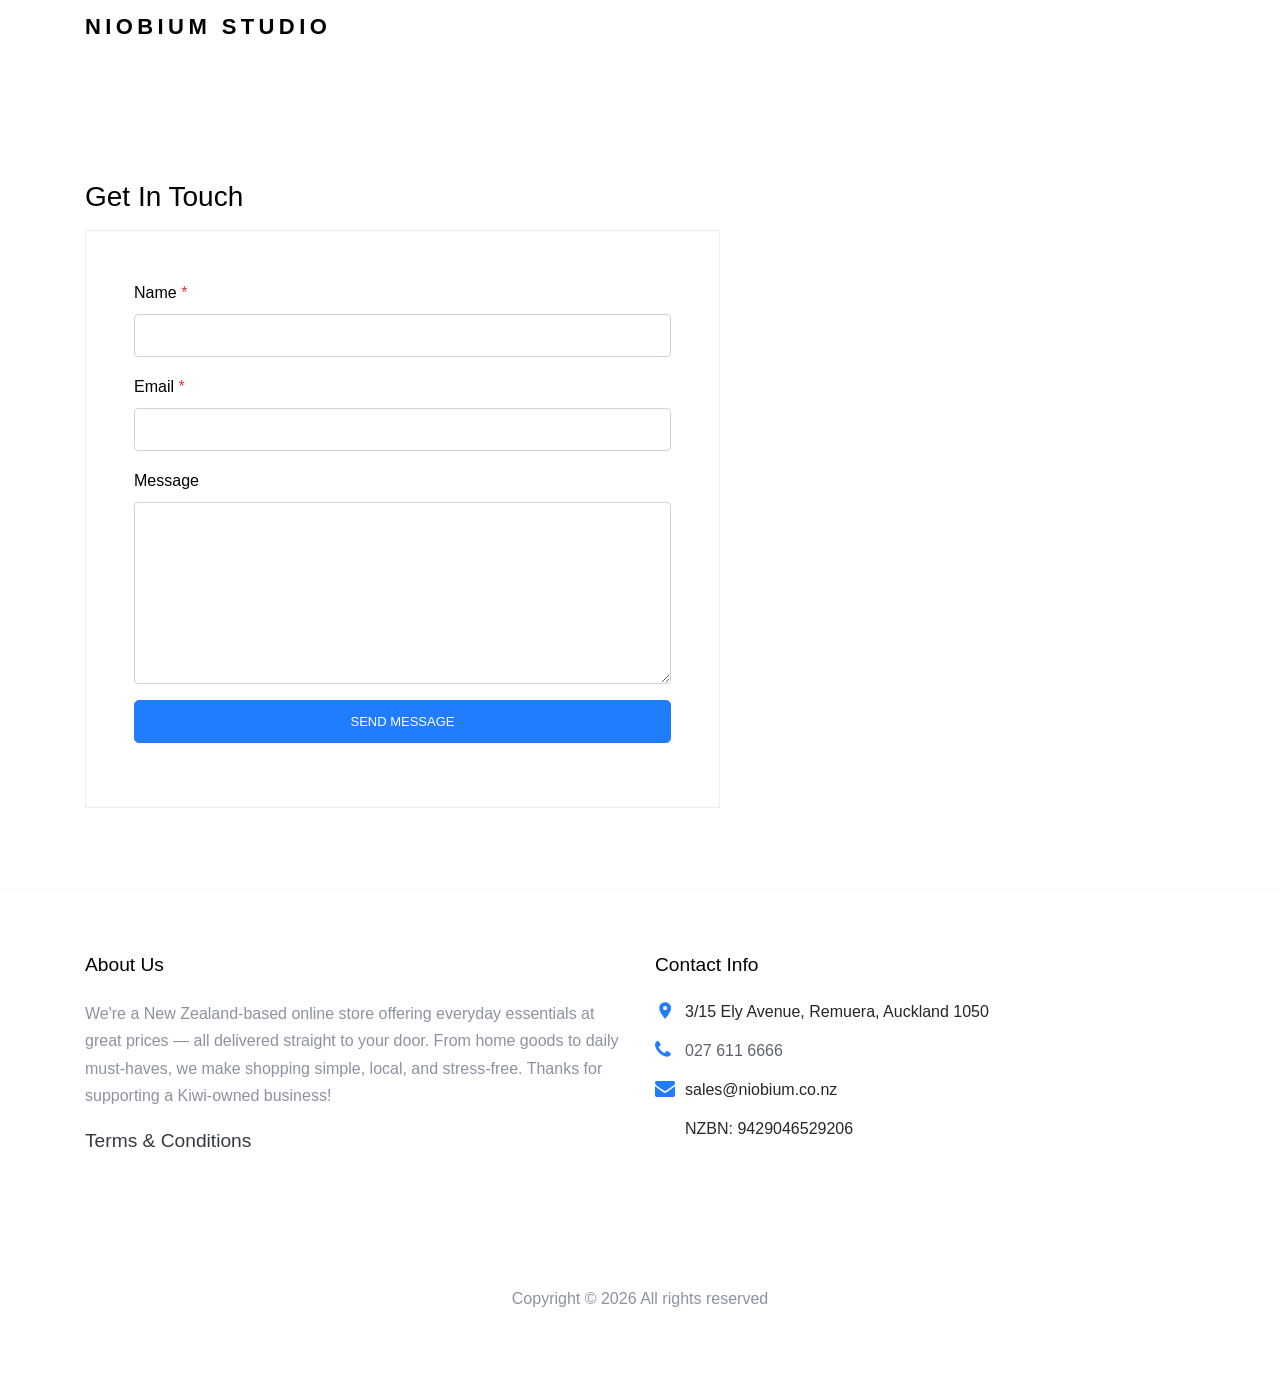
<file: src_main/contact.html>
<!DOCTYPE html>
<html lang="en">

<head>
  <title>Niobium Studio</title>
  <meta charset="utf-8">
  <meta name="viewport" content="width=device-width, initial-scale=1, shrink-to-fit=no">

  <link rel="stylesheet" href="https://fonts.googleapis.com/css?family=Mukta:300,400,700">
  <link rel="stylesheet" href="fonts/icomoon/style.css">

  <link rel="stylesheet" href="css/bootstrap.min.css">
  <link rel="stylesheet" href="css/magnific-popup.css">
  <link rel="stylesheet" href="css/jquery-ui.css">
  <link rel="stylesheet" href="css/owl.carousel.min.css">
  <link rel="stylesheet" href="css/owl.theme.default.min.css">


  <link rel="stylesheet" href="css/aos.css">

  <link rel="stylesheet" href="css/style.css">

</head>

<body>

  <div class="site-wrap">


    <div class="site-navbar bg-white py-2">
      <div class="container">
        <div class="d-flex align-items-center justify-content-between">
          <div class="logo">
            <div class="site-logo">
              <a href="index.html" class="js-logo-clone">Niobium Studio</a>
            </div>
          </div>
        </div>
      </div>
    </div>





    <div class="site-section" style="margin-top: 100px;">
      <div class="container">
        <div class="row">
          <div class="col-md-12">
            <h2 class="h3 mb-3 text-black">Get In Touch</h2>
          </div>
          <div class="col-md-7">

            <form onsubmit="return false;" method="post" id="contactForm">

              <div class="p-3 p-lg-5 border">
                <div class="form-group row">
                  <div class="col-md-12">
                    <label for="realname" class="text-black">Name <span class="text-danger">*</span></label>
                    <input type="text" class="form-control" id="realname" name="realname">
                  </div>
                </div>
                <div class="form-group row">
                  <div class="col-md-12">
                    <label for="email" class="text-black">Email <span class="text-danger">*</span></label>
                    <input type="email" class="form-control" id="email" name="email" placeholder="">
                  </div>
                </div>


                <div class="form-group row">
                  <div class="col-md-12">
                    <label for="message" class="text-black">Message </label>
                    <textarea name="message" id="message" cols="30" rows="7" class="form-control"></textarea>
                  </div>
                </div>
                <div class="form-group row">
                  <div class="col-lg-12">
                    <input type="submit" id="submit" class="btn btn-primary btn-lg btn-block" value="Send Message">
                    <div id="sent" class="sent" style="display: none;">Sent</div>
                  </div>
                </div>
              </div>
            </form>
          </div>

        </div>
      </div>
    </div>


    <footer class="site-footer custom-border-top">
      <div class="container">
        <div class="row">
          <div class="col-md-6 col-lg-6 mb-4 mb-lg-0">

            <div class="block-7">
              <h3 class="footer-heading mb-4">About Us</h3>
              <p>We're a New Zealand-based online store offering everyday essentials at great prices — all delivered
                straight to your door. From home goods to daily must-haves, we make shopping simple, local, and
                stress-free. Thanks for supporting a Kiwi-owned business!</p>
            </div>
            <div class="block-7">
              <label for="email_subscribe" class="footer-heading" style="color: #343a40;"><a href="terms.html"
                  style="color: #343a40;">Terms & Conditions</a></label>
            </div>
          </div>


          <div class="col-md-6 col-lg-6">
            <div class="block-5 mb-5">
              <h3 class="footer-heading mb-4">Contact Info</h3>
              <ul class="list-unstyled">
                <li class="address">3/15 Ely Avenue, Remuera, Auckland 1050</li>
                <li class="phone"><a href="tel://0276116666">027 611 6666</a></li>
                <li class="email">sales@niobium.co.nz</li>
                <li class="">NZBN: 9429046529206</li>
              </ul>
            </div>


          </div>
        </div>
        <div class="row pt-5 mt-5 text-center">
          <div class="col-md-12">
            <p>
              <!-- Link back to Colorlib can't be removed. Template is licensed under CC BY 3.0. -->
              Copyright &copy;
              <script>document.write(new Date().getFullYear());</script> All rights reserved
              <!-- Link back to Colorlib can't be removed. Template is licensed under CC BY 3.0. -->
            </p>
          </div>

        </div>
      </div>
    </footer>
  </div>

  <script src="js/jquery-3.3.1.min.js"></script>
  <script src="js/jquery-ui.js"></script>
  <script src="js/popper.min.js"></script>
  <script src="js/bootstrap.min.js"></script>
  <script src="js/owl.carousel.min.js"></script>
  <script src="js/jquery.magnific-popup.min.js"></script>
  <script src="js/aos.js"></script>

  <script src="js/main.js"></script>

  <script src="vendor/jquery.validate.min.js"></script>
  <!-- Google tag (gtag.js) -->
  <script src="https://www.google.com/recaptcha/api.js?render=6Lc40QkrAAAAAFrU4QsisFutWvuC9F5sDNpXLLiP"></script>
  <script>
    $(document).ready(function () {
      // 表单校验规则
      $("#contactForm").validate({
        rules: {
          realname: {
            required: true
          },
          message: {
            required: true
          },
          email: {
            required: true,
            checkEmail: true
          }
        },
        messages: {
          realname: {
            required: "Please enter your name.",
            minlength: "Your name must be at least 2 characters."
          },
          message: {
            required: "Please enter message.",
            minlength: "Your message must be at least 10 characters."
          },
          email: {
            required: "Please enter your email address or phone number.",
            pattern: "Please enter a valid email address or phone number."
          }
        },
        errorPlacement: function (error, element) {
          error.insertAfter(element); // 错误提示显示在输入框下方
        },
        submitHandler: function (form, event) {
          event.preventDefault(); // 阻止默认提交行为
          myFunction(); // 表单验证通过后调用 myFunction
        }
      });

      // 捕获表单的 submit 事件
      $("#contactForm").submit(function (event) {
        event.preventDefault(); // 阻止默认提交行为
      });

      $.validator.addMethod("checkEmail", function (value, element, params) {
        var checkEmail = /^(?:[a-zA-Z0-9._%+-]+@[a-zA-Z0-9.-]+\.[a-zA-Z]{2,}|[0-9]+(?:\.[0-9]+)?)$/;
        return this.optional(element) || (checkEmail.test(value));
      }, "Please enter a valid email address or phone number.");

    });


    function myFunction() {
      try {
        grecaptcha.ready(function () {
          // 设置按钮不可点击
          $("#sent").hide();
          $("#submit").prop("disabled", true);

          // 添加转圈动画
          if (!$("#submit").find(".spinner").length) {
            $("#submit").append('<div class="spinner"></div>');
          }

          grecaptcha.execute("6Lc0jFgrAAAAAIqRdx-gR0yaFs5Nhx8DnvqLzY9R", { action: "submit" }).then(function (token) {
            let data = {
              id: generateGUID(),
              tenant: "www.niobium.co.nz",
              name: $("#realname").val(),
              contact: $("#email").val(),
              message: $("#message").val(),
              token: token
            };
            console.log(data);

            $.ajax({
              url: "https://niobiumnotifyfunc.azurewebsites.net/api/Notification", // 请求的URL
              type: "POST", // 请求类型
              contentType: "application/json", // 指定提交数据的格式为 JSON
              data: JSON.stringify(data),
              success: function (response) {
                console.log("Success:", response);
                $("#sent").show();
                $("#submit").prop("disabled", false);
                $("#submit").find(".spinner").remove();
              },
              error: function (xhr, status, error) {
                console.error("Error:", error);
                $("#submit").prop("disabled", false);
                $("#submit").find(".spinner").remove();
              }
            });

            // $("#sent").show();
            //         $("#submit").prop("disabled", false);
            //         $("#submit").find(".spinner").remove();

          });
        });
      } catch (error) {
        console.error("An unexpected error occurred:", error);
        $("#submit").prop("disabled", false);
        $("#submit").find(".spinner").remove();
      } finally {
        // 无论成功或失败，恢复按钮状态
        $("#submit").prop("disabled", false);
        $("#submit").find(".spinner").remove();
      }
    }

    function generateGUID() {
      return "xxxxxxxx-xxxx-4xxx-yxxx-xxxxxxxxxxxx".replace(/[xy]/g, function (c) {
        const r = (Math.random() * 16) | 0; // 生成一个0-15的随机数
        const v = c === "x" ? r : (r & 0x3) | 0x8; // 确保第13位是4，第17位是8、9、A或B
        return v.toString(16); // 转换为16进制
      });
    }


  </script>

  <style>
    .sent {
      height: 100%;
      display: flex;
      align-items: center;
      justify-content: center;
      padding: 13px 22px;
      font-size: 20px;
      color: #3c9cff;
    }

    .button {
      display: flex;
    }

    .btn_1:hover:disabled {
      color: #ffffff !important;
    }

    .button:disabled {
      background-color: #ccc;
      cursor: not-allowed;
      border: 0px;
    }

    .spinner {
      margin-left: 5px;
      width: 16px;
      height: 16px;
      border: 2px solid transparent;
      border-top: 2px solid white;
      border-radius: 50%;
      animation: spin 1s linear infinite;
    }

    @keyframes spin {
      0% {
        transform: rotate(0deg);
      }

      100% {
        transform: rotate(360deg);
      }
    }
  </style>

</body>

</html>
</file>
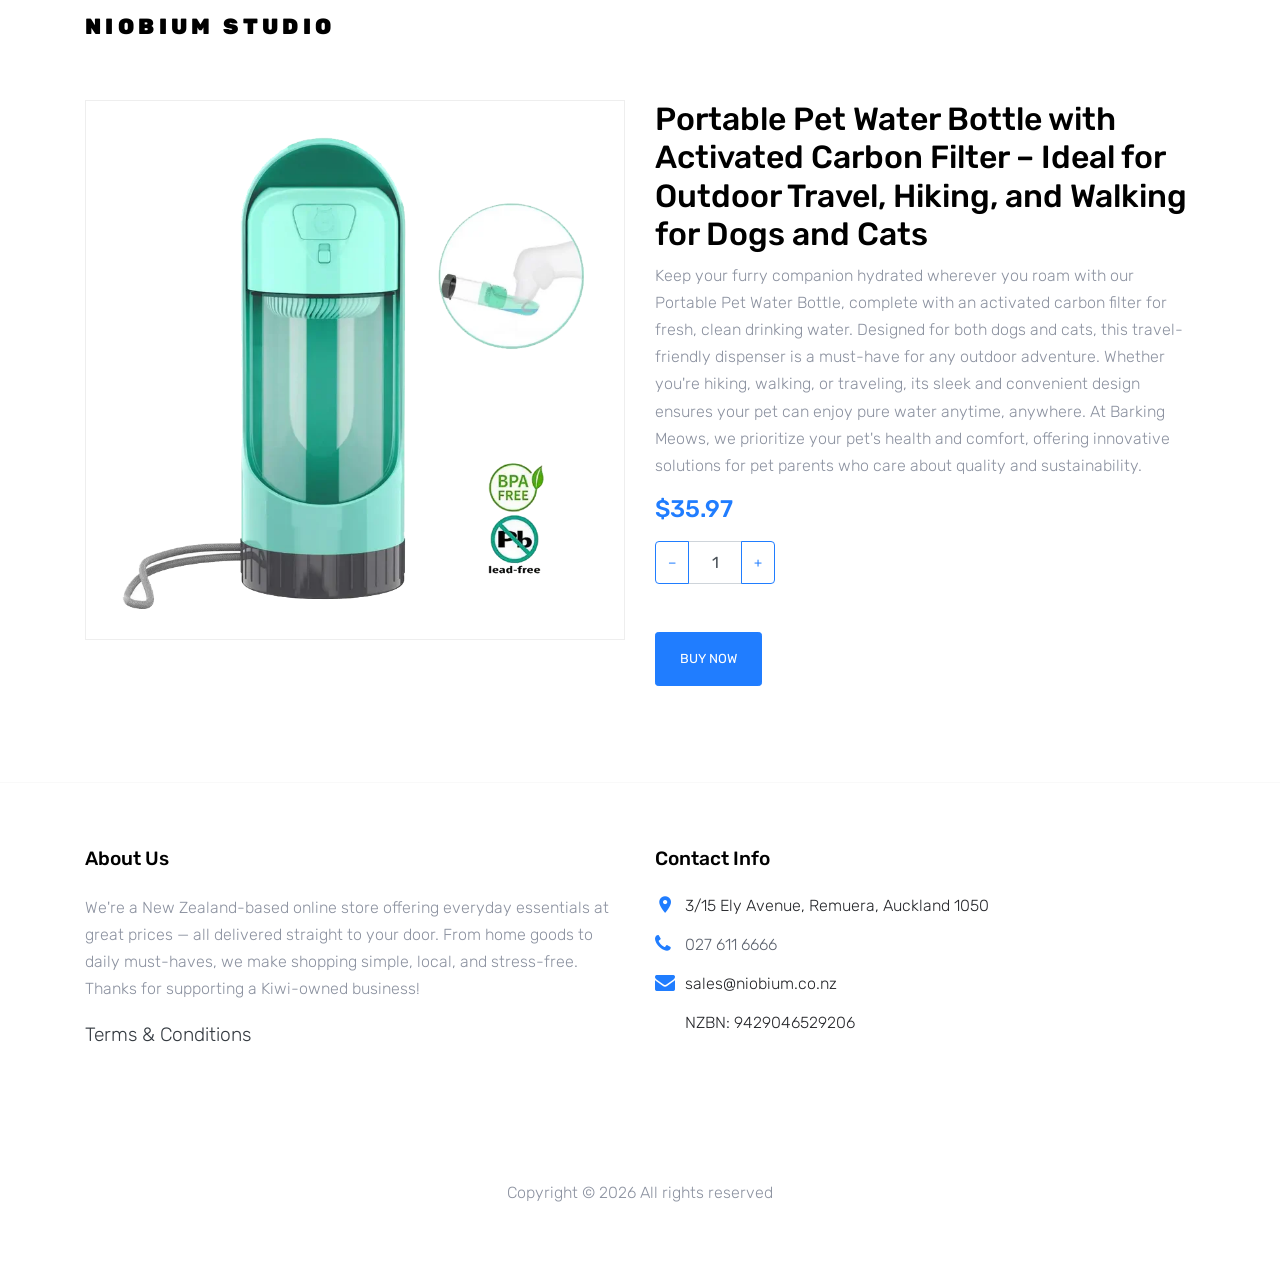
<file: src_main/shop-single.html>
<!DOCTYPE html>
<html lang="en">

<head>
  <title>Niobium Studio</title>
  <meta charset="utf-8">
  <meta name="viewport" content="width=device-width, initial-scale=1, shrink-to-fit=no">

  <link href="https://fonts.googleapis.com/css?family=Rubik:400,700" rel="stylesheet">
  <link rel="stylesheet" href="fonts/icomoon/style.css">

  <link rel="stylesheet" href="css/bootstrap.min.css">
  <link rel="stylesheet" href="css/magnific-popup.css">
  <link rel="stylesheet" href="css/jquery-ui.css">
  <link rel="stylesheet" href="css/owl.carousel.min.css">
  <link rel="stylesheet" href="css/owl.theme.default.min.css">


  <link rel="stylesheet" href="css/aos.css">

  <link rel="stylesheet" href="css/style.css">

</head>

<body>

  <div class="site-wrap">


    <div class="site-navbar bg-white py-2">
      <div class="container">
        <div class="d-flex align-items-center justify-content-between">
          <div class="logo">
            <div class="site-logo">
              <a href="index.html" class="js-logo-clone">Niobium Studio</a>
            </div>
          </div>
        </div>
      </div>
    </div>




    <div class="site-section">
      <div class="container" style="margin-top: 20px;">
        <div class="row">
          <div class="col-md-6">
            <div class="border">
              <img id="img" src="" alt="Image" class="img-fluid">
            </div>
          </div>
          <div class="col-md-6">
            <h2 class="text-black" id="title"></h2>
            <p id="content"></p>

            <p><strong class="text-primary h4" id="price"></strong></p>

            <div class="mb-5">
              <div class="input-group mb-3" style="max-width: 120px;">
                <div class="input-group-prepend">
                  <button class="btn btn-outline-primary js-btn-minus" type="button">&minus;</button>
                </div>
                <input id="num" type="text" class="form-control text-center" value="1" placeholder=""
                  aria-label="Example text with button addon" aria-describedby="button-addon1">
                <div class="input-group-append">
                  <button class="btn btn-outline-primary js-btn-plus" type="button">&plus;</button>
                </div>
              </div>

            </div>
            <p><a onclick="GoBuy()" href="#" class="buy-now btn btn-sm height-auto px-4 py-3 btn-primary">Buy Now</a></p>

          </div>
        </div>
      </div>
    </div>



    <footer class="site-footer custom-border-top">
      <div class="container">
        <div class="row">
          <div class="col-md-6 col-lg-6 mb-4 mb-lg-0">

            <div class="block-7">
              <h3 class="footer-heading mb-4">About Us</h3>
              <p>We're a New Zealand-based online store offering everyday essentials at great prices — all delivered
                straight to your door. From home goods to daily must-haves, we make shopping simple, local, and
                stress-free. Thanks for supporting a Kiwi-owned business!</p>
            </div>
            <div class="block-7">
              <label for="email_subscribe" class="footer-heading" style="color: #343a40;"><a href="terms.html"
                  style="color: #343a40;">Terms & Conditions</a></label>
            </div>
          </div>


          <div class="col-md-6 col-lg-6">
            <div class="block-5 mb-5">
              <h3 class="footer-heading mb-4">Contact Info</h3>
              <ul class="list-unstyled">
                <li class="address">3/15 Ely Avenue, Remuera, Auckland 1050</li>
                <li class="phone"><a href="tel://0276116666">027 611 6666</a></li>
                <li class="email">sales@niobium.co.nz</li>
                <li class="">NZBN: 9429046529206</li>
              </ul>
            </div>


          </div>
        </div>
        <div class="row pt-5 mt-5 text-center">
          <div class="col-md-12">
            <p>
              <!-- Link back to Colorlib can't be removed. Template is licensed under CC BY 3.0. -->
              Copyright &copy;
              <script>document.write(new Date().getFullYear());</script> All rights reserved
              <!-- Link back to Colorlib can't be removed. Template is licensed under CC BY 3.0. -->
            </p>
          </div>

        </div>
      </div>
    </footer>
  </div>

  <script src="js/jquery-3.3.1.min.js"></script>
  <script src="js/jquery-ui.js"></script>
  <script src="js/popper.min.js"></script>
  <script src="js/bootstrap.min.js"></script>
  <script src="js/owl.carousel.min.js"></script>
  <script src="js/jquery.magnific-popup.min.js"></script>
  <script src="js/aos.js"></script>

  <script src="js/main.js"></script>
  <script>

    // 扩展jQuery的getUrlParam方法
    (function ($) {
      $.getUrlParam = function (name) {
        const params = new URLSearchParams(window.location.search);
        return params.get(name);
      };
    })(jQuery);


    let arr = [
      {
        id: 0,
        title: "Portable Pet Water Bottle with Activated Carbon Filter – Ideal for Outdoor Travel, Hiking, and Walking for Dogs and Cats",
        price: 35.97,
        content: "Keep your furry companion hydrated wherever you roam with our Portable Pet Water Bottle, complete with an activated carbon filter for fresh, clean drinking water. Designed for both dogs and cats, this travel-friendly dispenser is a must-have for any outdoor adventure. Whether you're hiking, walking, or traveling, its sleek and convenient design ensures your pet can enjoy pure water anytime, anywhere. At Barking Meows, we prioritize your pet's health and comfort, offering innovative solutions for pet parents who care about quality and sustainability.",
        img: "img/pet_water_bottle/2.png"
      },
      {
        id: 1,
        title: "Portable Pet Water Bottle with Activated Carbon Filter – Ideal for Outdoor Travel, Hiking, and Walking for Dogs and Cats",
        price: 35.97,
        content: "Keep your furry companion hydrated wherever you roam with our Portable Pet Water Bottle, complete with an activated carbon filter for fresh, clean drinking water. Designed for both dogs and cats, this travel-friendly dispenser is a must-have for any outdoor adventure. Whether you're hiking, walking, or traveling, its sleek and convenient design ensures your pet can enjoy pure water anytime, anywhere. At Barking Meows, we prioritize your pet's health and comfort, offering innovative solutions for pet parents who care about quality and sustainability.",
        img: "img/pet_water_bottle/2.png"
      },
      {
        id: 2,
        title: "5M Automatic Retractable Dog Leash LED",
        price: 55.97,
        content: "5M LED Retractable Dog Leash,dog accessories / dog leash / Leash for dog / Dog leashes / Pet leash / Leash for pet,leash for small dogs / Straps for dogs / retractable dog leash / dog leash retractable",
        img: "img/retractable_dog_leash/S2751183280d249db971c0fb06d15425ee.webp"
      },
      {
        id: 3,
        title: "Anti-Lost Cat Collar for Airtag GPS Tracker",
        price: 23.97,
        content: "Specially designed for The Apple AirTag location tracker.It can protect your device from scratches, bumps, damages and so on.Multi-colors choice to meet your needs, add fashion and beauty to your device.",
        img: "img/anti_lost_cat_collar/S7bdf98ce8ec74aab94c8635c0c995ec4D.webp"
      },
      {
        id: 4,
        title: "Premium Stainless Steel Cat & Puppy Feeder Bowl",
        price: 31.97,
        content: "Transform mealtime into a delightful experience with our Stainless Steel Cat & Puppy Feeder Bowl. Thoughtfully designed to promote a healthy posture, this elevated bowl features a 14cm heightened base, reducing strain on your pet's neck and spine. The spacious 14cm diameter and 4.5cm depth ensure an ample serving size while the anti-spill design minimizes mess. Crafted from eco-friendly materials, including durable stainless steel and HIPS, it's perfect for both food and water. Choose from elegant European and American style colors to match your home decor and give your beloved pet the dining experience they deserve. At Barking Meows, we prioritize quality, comfort, and sustainability in every product, ensuring a stylish and practical choice for your furry family member.",
        img: "img/premium_stainless_steel_cat/S8ac970268acf4b3b87638a7704f35d903.webp"
      },
      {
        id: 5,
        title: "Dog Bed Sofa Washable",
        price: 101.97,
        content: "King Dog Bed Sofa Basket Dog Beds Fun Washable Removable Dog House Long Luxe Plush Outdoor Large Pet Cat Dog Bed Warm Mat Sofa",
        img: "img/dog_bed/Sac1859c9e1e34410accc06da86af5822T.webp"
      },
      {
        id: 6,
        title: "Donut Cat Bed",
        price: 48.97,
        content: "Donut Cat Bed Pet Cat Tunnel Interactive Game Toy Cat Bed Dual-use Indoor Toy Kitten Sports Equipment Cat Training Toy Cat House",
        img: "img/donut_cat_bed/S3dc73f5c1ccd4d979c4b28fcf1a7e114t.webp"
      },
      {
        id: 7,
        title: "Bath Massage Brush Soft Safety Silicone",
        price: 23.5,
        content: "1. The actual color of the item may be slightly different from the displayed image, which is caused by many factors, such as the brightness of the display and the brightness of the light.2. Please allow slight measurement deviation.",
        img: "img/bath_massage_brush/Sd92dff531f5e40d28a504bce999dc1a95.webp"
      },
      {
        id: 8,
        title: "Dicunoy Set of 2 Fondue Mugs with Forks, Ceramic Personal Chocolate Melting Cup for Cheese, Individual Ceramic Butter Warmers Pot, Tealight Candle Mini Simmer Mug for Caramel, Tapas",
        price: 23.5,
        content: "2 sets of ceramic fondue mug with 4 stainless steel forks, size: 4 in top diameter, 5 in height. Individual fondue mug is suitable to serve customers in the party. Dishwasher-safe.",
        img: "img/chocolate_cup/5129JO3B2DL._AC_SX679_.png"
      },
      {
        id: 9,
        title: "Ice Cube Tray Silicone Ice Mold for 40 oz Tumbler Hollow Cylinder Design with Lid and Bin Perfect Fit for Cup H2.0 Reusable Ice Tray",
        price: 16.5,
        content: "Ice Cube Tray Designed for Cup: This upgraded all-in-one ice cube tray is specially designed for the Cup H2.0, compatible with 30-40 ounce capacity, ensuring a perfect fit for the cup and providing a premium chilling experience.",
        img: "img/ice_cube/71rJc8FsgsL._AC_SL1500_.png"
      },
      {
        id: 10,
        title: "Cool Summer Ice Bottle Cup,Ice Bottle Cup,2 in 1 Zero Touch Press Ice Cube Mold Water Bottle with Lid and Bin,Easy Ice Release for Freezer, Leakproof, for Coffee and Juice(800ml/28oz)",
        price: 19.5,
        content: "Ice Bottle Cup:---The design of the ice cube bottle combines the functions of ice making and water bottle; allowing you to enjoy refreshing drinks at any time without the need for additional containers - perfect for home, outdoor and travel",
        img: "img/ice_bottle_cup/71aukIPPw7L._AC_SX679_.jpg"
      },
      {
        id: 11,
        title: "EZ Off Jar Opener for Seniors - Under Cabinet Jar Openers for Weak Hands, Easy Grip, Arthritis jar opener, One Handed Gadgets & Bottle Opener - Essential Kitchen Gadgets for Home Assistance",
        price: 19.5,
        content: "Great Gifts For Seniors: Make life easier for seniors with our jar openers. Designed for those with weak hands or arthritis, it's a thoughtful choice",
        img: "img/ez_off_jar/61fn7iXS1FL._AC_SX679_.jpg"
      },
      {
        id: 12,
        title: "Shaved Ice Machine Snow Cone Machine Manual - Portable Ice Crusher and Shaved Ice Machine with Free Ice Cube Trays",
        price: 15.5,
        content: "【Easy to Use】This ice shaver machine uses special frozen ice molds, when the ice is shaved by less resistance, will be more energy-saving than other ice shaver machine, can help you easily shave the smoothie",
        img: "img/shaved_ice_machine/61ncRBNNFQL._AC_SX679_.jpg"
      },
      {
        id: 13,
        title: "Sun Visors Hat with Fan for Women - Fan Visor Hat - Three-Speed Adjustment and Large Area Sun Protection",
        price: 16.9,
        content: "Fan Visor Hats made of Pvc material, odorless, fit forehead part with soft absorbent material, sweat absorption and non-slip. (Note: when cleaning the hat fan parts please use a wipe can, not directly soaked in water)",
        img: "img/sun_visors_hat/61kN7nSYeAL._AC_SX522_.jpg"
      },
      {
        id: 14,
        title: "Led Drawing Board, 12X8 Acrylic Dry Erase Board Doodle Glow, Light up Note Board with Stand and 7 Markers, Message Board, Drawing Board for Kids for Office, School, Home",
        price: 14.99,
        content: "Fan Visor Hats made of Pvc material, odorless, fit forehead part with soft absorbent material, sweat absorption and non-slip. (Note: when cleaning the hat fan parts please use a wipe can, not directly soaked in water)",
        img: "img/led_drawing_board/71rJc8FsgsL._AC_SL1500_.jpg"
      },
    ]


    let id = 1;
    $(document).ready(function () {
      const idReq = $.getUrlParam('id');
      console.log(idReq); // 输出参数值
      id = parseInt(idReq);
      console.log(id);
      if(id<0 || id>arr.length || !id){
        id = 1;
      }

      $("#title").text(arr[id].title)
      $("#content").text(arr[id].content)
      $("#price").text("$"+arr[id].price)
      $("#img").attr("src", arr[id].img);

    });


    function GoBuy(){
      window.location.href = "checkout.html?id="+id+"&num="+$("#num").val(); 
    }

  </script>
</body>

</html>
</file>
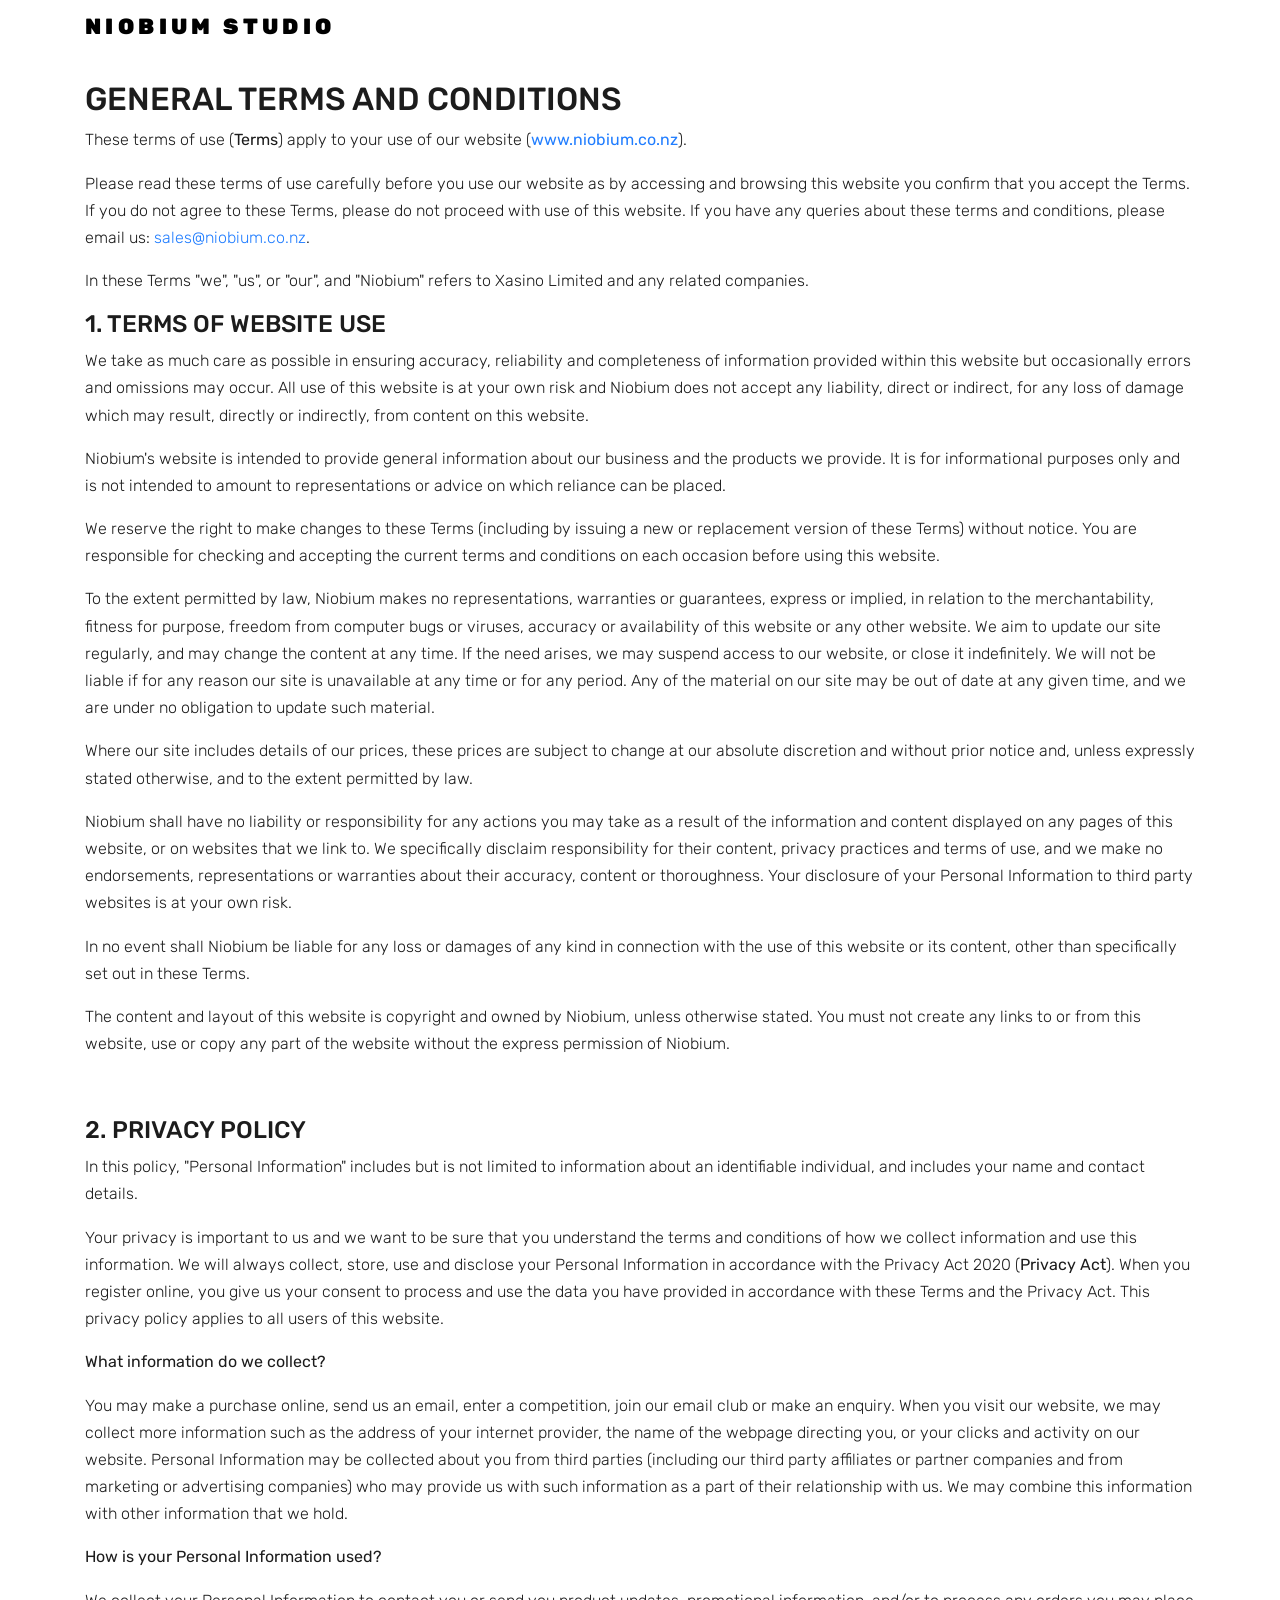
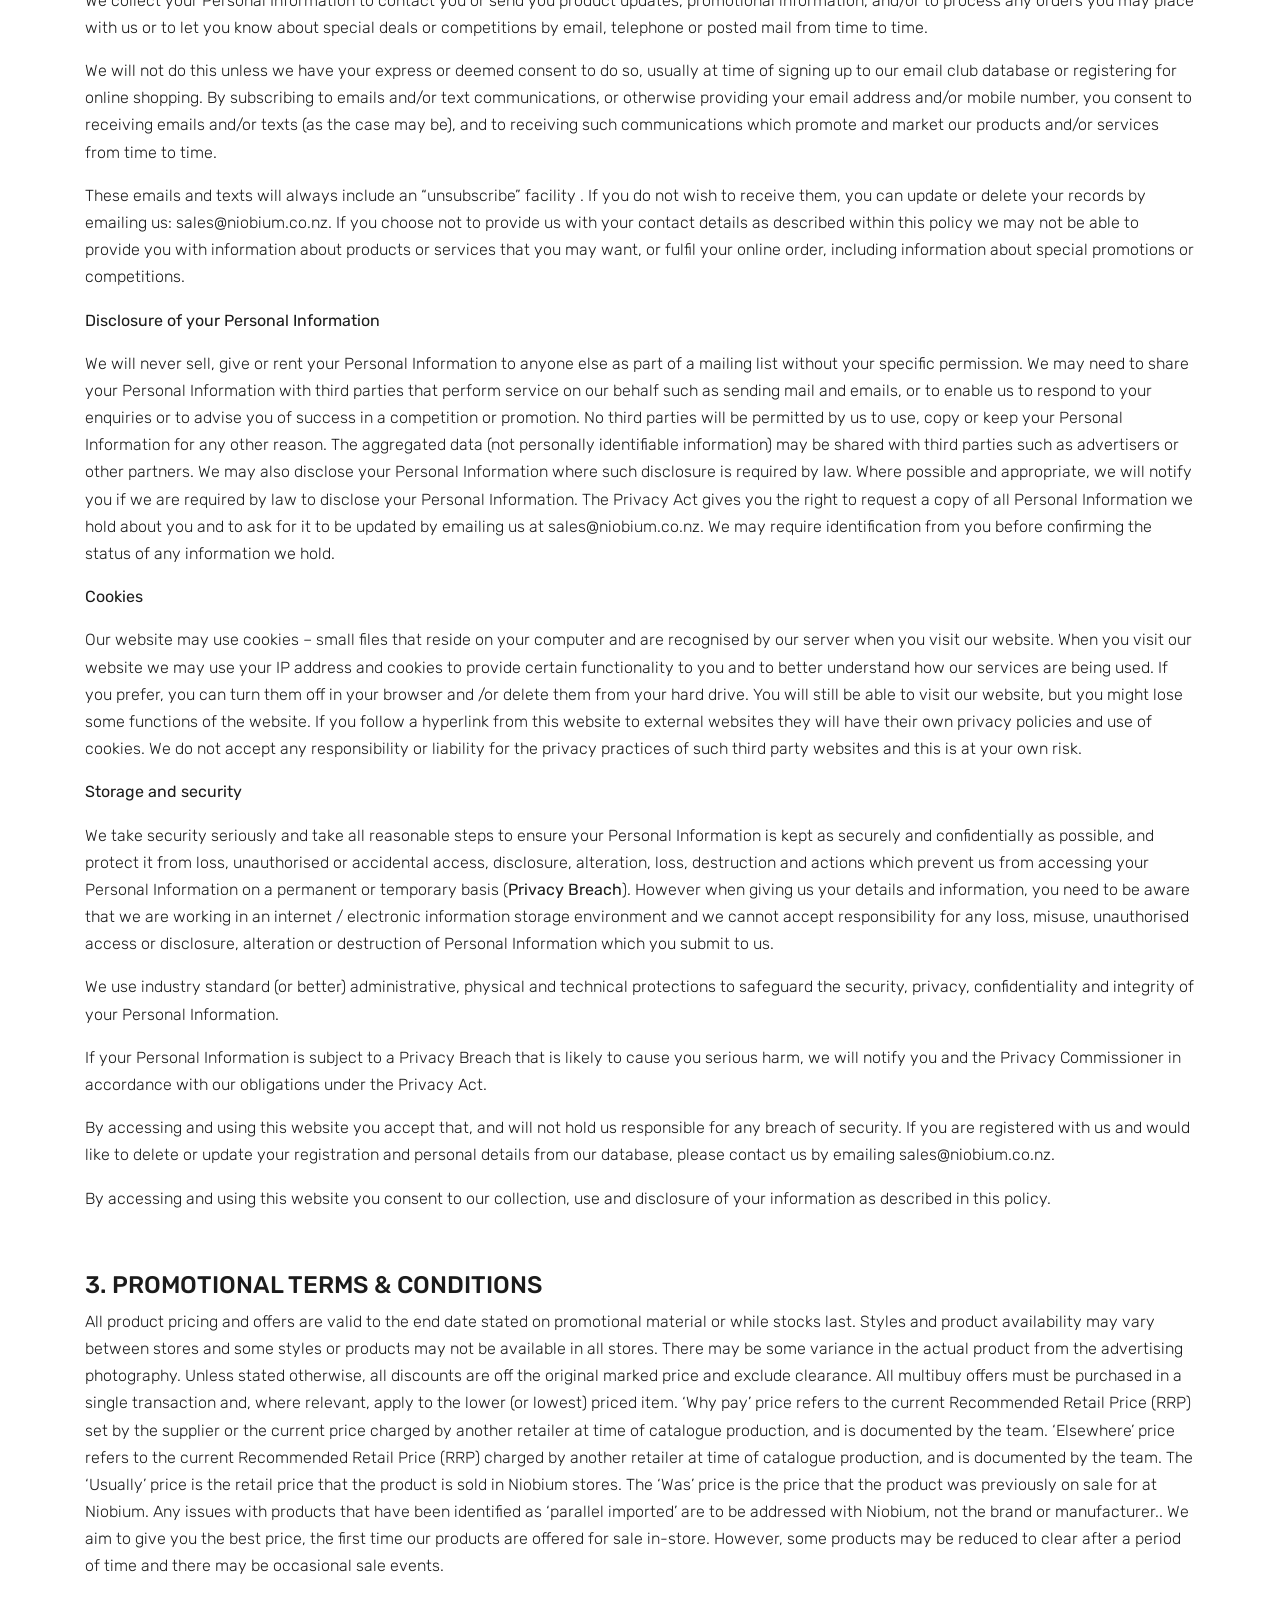
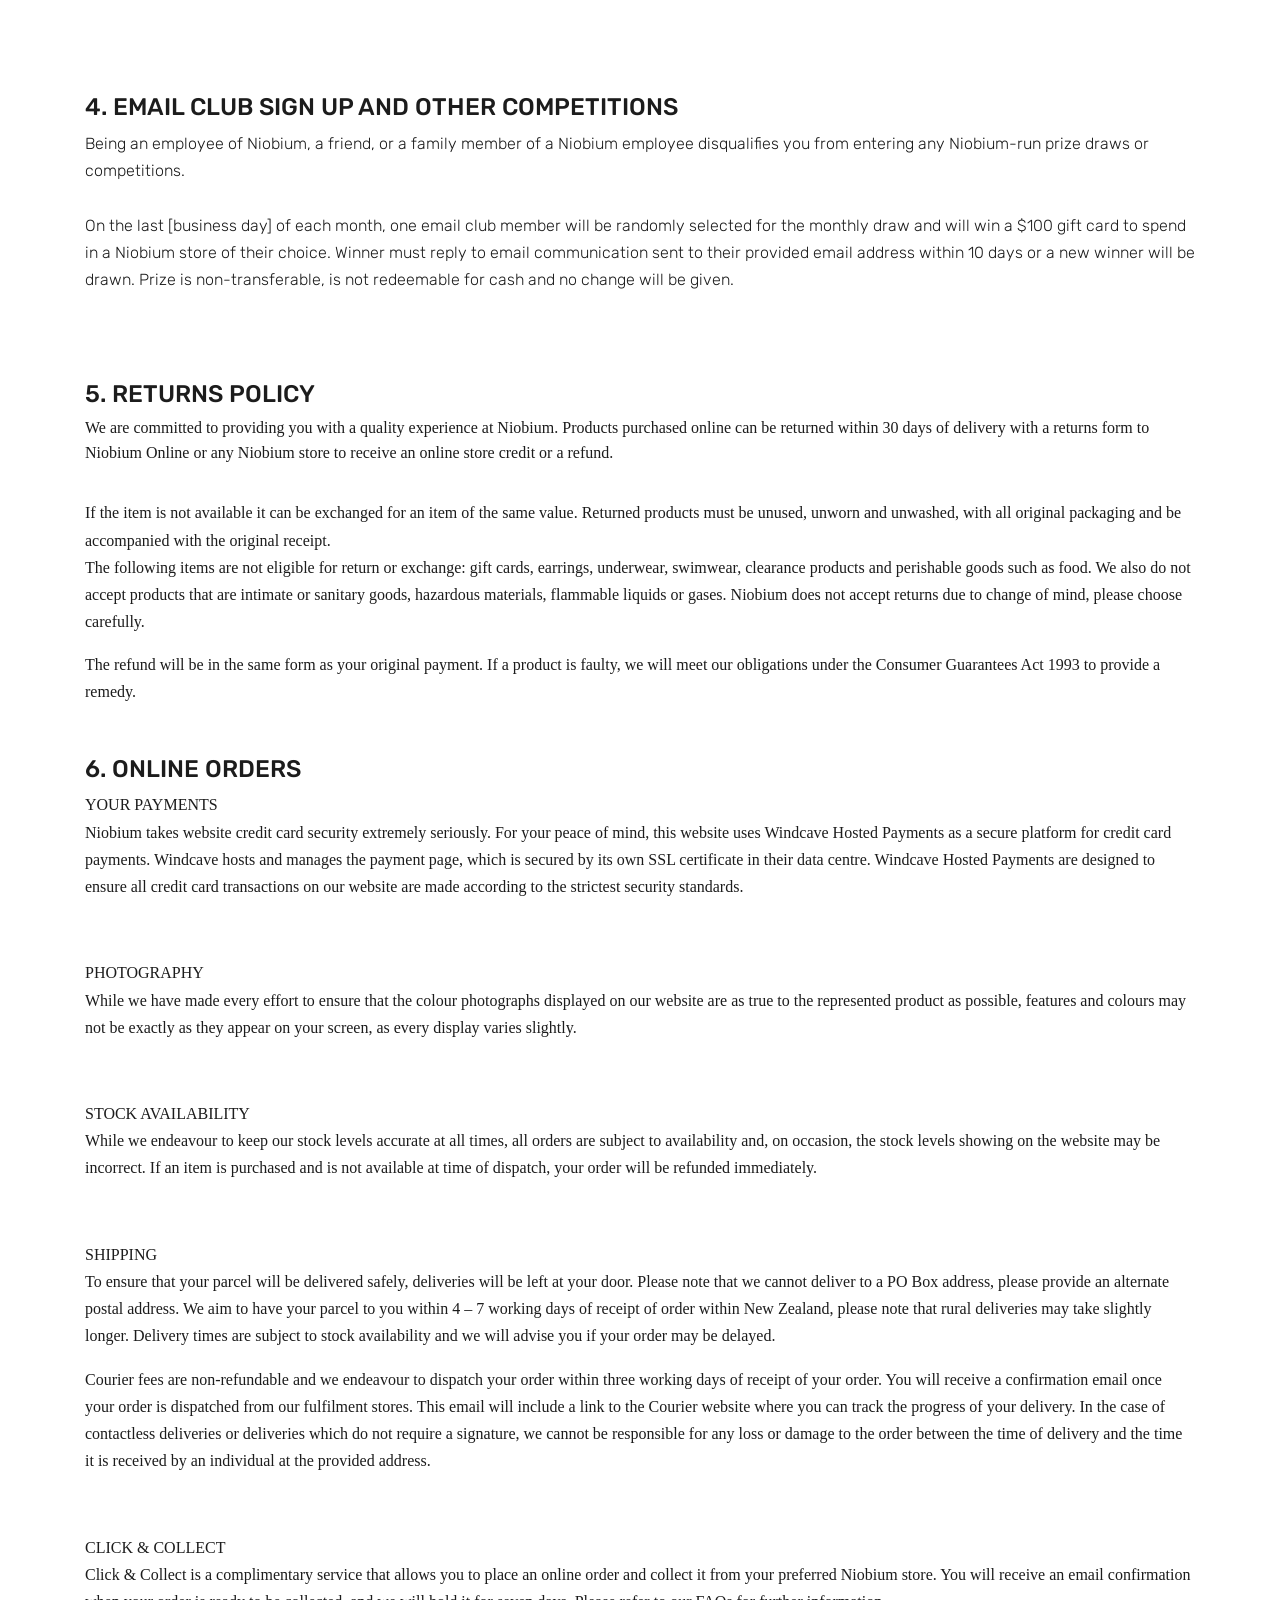
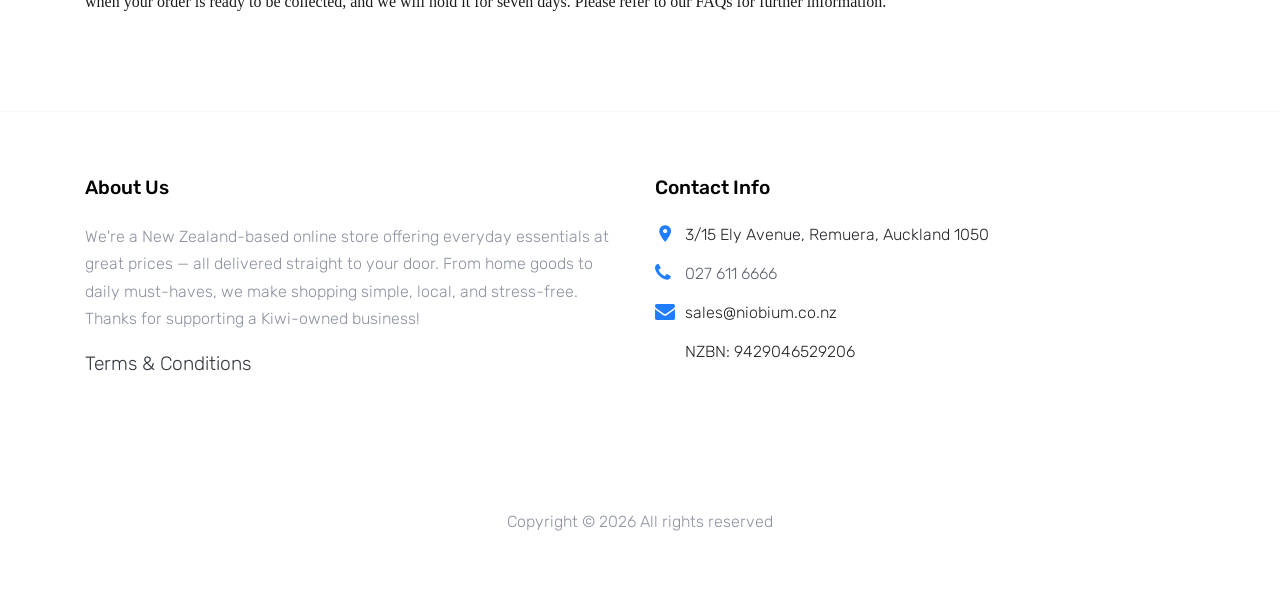
<file: src_main/terms.html>
<!DOCTYPE html>
<html lang="en">

<head>
  <title>Niobium Studio</title>
  <meta charset="utf-8">
  <meta name="viewport" content="width=device-width, initial-scale=1, shrink-to-fit=no">

  <link href="https://fonts.googleapis.com/css?family=Rubik:400,700" rel="stylesheet">
  <link rel="stylesheet" href="fonts/icomoon/style.css">

  <link rel="stylesheet" href="css/bootstrap.min.css">
  <link rel="stylesheet" href="css/magnific-popup.css">
  <link rel="stylesheet" href="css/jquery-ui.css">
  <link rel="stylesheet" href="css/owl.carousel.min.css">
  <link rel="stylesheet" href="css/owl.theme.default.min.css">


  <link rel="stylesheet" href="css/aos.css">

  <link rel="stylesheet" href="css/style.css">

</head>

<body>

  <div class="site-wrap">


    <div class="site-navbar bg-white py-2">
      <div class="container">
        <div class="d-flex align-items-center justify-content-between">
          <div class="logo">
            <div class="site-logo">
              <a href="index.html" class="js-logo-clone">Niobium Studio</a>
            </div>
          </div>
        </div>
      </div>
    </div>



    <div class="site-section">
      <div class="container">
        <div class="ps-builder-item__inner">
          <div class="ps-builder-wysiwyg" style="color: #1c1c1c;">
            <h2>GENERAL TERMS AND CONDITIONS</h2>
            <p>These terms of use (<strong>Terms</strong>) apply to your use of our website (<strong><a
                  href="http://www.niobium.co.nz/">www.niobium.co.nz</a></strong>).</p>
            <p>Please read these terms of use carefully before you use our website as by accessing and browsing this
              website you confirm that you accept the Terms. If you do not agree to these Terms, please do not proceed
              with use of this website. If you have any queries about these terms and conditions, please email us: <a
                href="mailto:sales@niobium.co.nz">sales@niobium.co.nz</a>.</p>
            <p>In these Terms "we", "us", or "our", and "Niobium" refers to Xasino Limited and any related companies.
            </p>
            <h4>1. TERMS OF WEBSITE USE</h4>
            <p>We take as much care as possible in ensuring accuracy, reliability and completeness of information
              provided within this website but occasionally errors and omissions may occur. All use of this website is
              at your own risk and Niobium does not accept any liability, direct or indirect, for any loss of damage
              which may result, directly or indirectly, from content on this website.</p>
            <p>Niobium's website is intended to provide general information about our business and the products we
              provide. It is for informational purposes only and is not intended to amount to representations or advice
              on which reliance can be placed.</p>
            <p>We reserve the right to make changes to these Terms (including by issuing a new or replacement version of
              these Terms) without notice. You are responsible for checking and accepting the current terms and
              conditions on each occasion before using this website. </p>
            <p>To the extent permitted by law, Niobium makes no representations, warranties or guarantees, express or
              implied, in relation to the merchantability, fitness for purpose, freedom from computer bugs or viruses,
              accuracy or availability of this website or any other website. We aim to update our site regularly, and
              may change the content at any time. If the need arises, we may suspend access to our website, or close it
              indefinitely. We will not be liable if for any reason our site is unavailable at any time or for any
              period. Any of the material on our site may be out of date at any given time, and we are under no
              obligation to update such material.</p>
            <p>Where our site includes details of our prices, these prices are subject to change at our absolute
              discretion and without prior notice and, unless expressly stated otherwise, and to the extent permitted by
              law.</p>
            <p>Niobium shall have no liability or responsibility for any actions you may take as a result of the
              information and content displayed on any pages of this website, or on websites that we link to. We
              specifically disclaim responsibility for their content, privacy practices and terms of use, and we make no
              endorsements, representations or warranties about their accuracy, content or thoroughness. Your disclosure
              of your Personal Information to third party websites is at your own risk.</p>
            <p>In no event shall Niobium be liable for any loss or damages of any kind in connection with the use of
              this website or its content, other than specifically set out in these Terms.</p>
            <p>The content and layout of this website is copyright and owned by Niobium, unless otherwise stated. You
              must not create any links to or from this website, use or copy any part of the website without the express
              permission of Niobium.</p>
            <p><br></p>
            <h4>2. PRIVACY POLICY</h4>
            <p>In this policy, "Personal Information" includes but is not limited to information about an identifiable
              individual, and includes your name and contact details.</p>
            <p>Your privacy is important to us and we want to be sure that you understand the terms and conditions of
              how we collect information and use this information. We will always collect, store, use and disclose your
              Personal Information in accordance with the Privacy Act 2020 (<strong>Privacy Act</strong>). When you
              register online, you give us your consent to process and use the data you have provided in accordance with
              these Terms and the Privacy Act. This privacy policy applies to all users of this website.</p>
            <p><strong>What information do we collect? </strong></p>
            <p>You may make a purchase online, send us an email, enter a competition, join our email club or make an
              enquiry. When you visit our website, we may collect more information such as the address of your internet
              provider, the name of the webpage directing you, or your clicks and activity on our website. Personal
              Information may be collected about you from third parties (including our third party affiliates or partner
              companies and from marketing or advertising companies) who may provide us with such information as a part
              of their relationship with us. We may combine this information with other information that we hold.</p>
            <p><strong>How is your Personal Information used? </strong></p>
            <p>We collect your Personal Information to contact you or send you product updates, promotional information,
              and/or to process any orders you may place with us or to let you know about special deals or competitions
              by email, telephone or posted mail from time to time. </p>
            <p>We will not do this unless we have your express or deemed consent to do so, usually at time of signing up
              to our email club database or registering for online shopping. By subscribing to emails and/or text
              communications, or otherwise providing your email address and/or mobile number, you consent to receiving
              emails and/or texts (as the case may be), and to receiving such communications which promote and market
              our products and/or services from time to time. </p>
            <p>These emails and texts will always include an “<a>unsubscribe” facility</a> . If you do not wish to
              receive them, you can update or delete your
              records by emailing us: sales@niobium.co.nz. If you choose not to provide us with your contact details
              as described within this policy we may not be able to provide you with information about products or
              services that you may want, or fulfil your online order, including information about special promotions or
              competitions.</p>
            <p><strong>Disclosure of your Personal Information</strong></p>
            <p>We will never sell, give or rent your Personal Information to anyone else as part of a mailing list
              without your specific permission. We may need to share your Personal Information with third parties that
              perform service on our behalf such as sending mail and emails, or to enable us to respond to your
              enquiries or to advise you of success in a competition or promotion. No third parties will be permitted by
              us to use, copy or keep your Personal Information for any other reason. The aggregated data (not
              personally identifiable information) may be shared with third parties such as advertisers or other
              partners. We may also disclose your Personal Information where such disclosure is required by law. Where
              possible and appropriate, we will notify you if we are required by law to disclose your Personal
              Information. The Privacy Act gives you the right to request a copy of all Personal Information we hold
              about you and to ask for it to be updated by emailing us at sales@niobium.co.nz. We may require
              identification from you before confirming the status of any information we hold.</p>
            <p><strong>Cookies </strong></p>
            <p>Our website may use cookies – small files that reside on your computer and are recognised by our server
              when you visit our website. When you visit our website we may use your IP address and cookies to provide
              certain functionality to you and to better understand how our services are being used. If you prefer, you
              can turn them off in your browser and /or delete them from your hard drive. You will still be able to
              visit our website, but you might lose some functions of the website. If you follow a hyperlink from this
              website to external websites they will have their own privacy policies and use of cookies. We do not
              accept any responsibility or liability for the privacy practices of such third party websites and this is
              at your own risk.</p>
            <p><strong>Storage and security </strong></p>
            <p>We take security seriously and take all reasonable steps to ensure your Personal Information is kept as
              securely and confidentially as possible, and protect it from loss, unauthorised or accidental access,
              disclosure, alteration, loss, destruction and actions which prevent us from accessing your Personal
              Information on a permanent or temporary basis (<strong>Privacy Breach</strong>). However when giving us
              your details and information, you need to be aware that we are working in an internet / electronic
              information storage environment and we cannot accept responsibility for any loss, misuse, unauthorised
              access or disclosure, alteration or destruction of Personal Information which you submit to us. </p>
            <p>We use industry standard (or better) administrative, physical and technical protections to safeguard the
              security, privacy, confidentiality and integrity of your Personal Information.</p>
            <p>If your Personal Information is subject to a Privacy Breach that is likely to cause you serious harm, we
              will notify you and the Privacy Commissioner in accordance with our obligations under the Privacy Act.
            </p>
            <p>By accessing and using this website you accept that, and will not hold us responsible for any breach of
              security. If you are registered with us and would like to delete or update your registration and personal
              details from our database, please contact us by emailing sales@niobium.co.nz.
            </p>
            <p>By accessing and using this website you consent to our collection, use and disclosure of your information
              as described in this policy.</p>
            <p><br></p>
            <h4>3. PROMOTIONAL TERMS &amp; CONDITIONS </h4>
            <p>All product pricing and offers are valid to the end date stated on promotional material or while stocks
              last. Styles and product availability may vary between stores and some styles or products may not be
              available in all stores. There may be some variance in the actual product from the advertising
              photography. Unless stated otherwise, all discounts are off the original marked price and exclude
              clearance. All multibuy offers must be purchased in a single transaction and, where relevant, apply to the
              lower (or lowest) priced item. ‘Why pay’ price refers to the current Recommended Retail Price (RRP) set by
              the supplier or the current price charged by another retailer at time of catalogue production, and is
              documented by the team. ‘Elsewhere’ price refers to the current Recommended Retail Price (RRP) charged by
              another retailer at time of catalogue production, and is documented by the team. The ‘Usually’ price is
              the retail price that the product is sold in Niobium stores. The ‘Was’ price is the price that the product
              was previously on sale for at Niobium. Any issues with products that have been identified as ‘parallel
              imported’ are to be addressed with Niobium, not the brand or manufacturer.. We aim to give you the best
              price, the first time our products are offered for sale in-store. However, some products may be reduced to
              clear after a period of time and there may be occasional sale events.<br><br></p>

            <p><br><br></p>
            <h4></h4>
            <h4>4. EMAIL CLUB SIGN UP AND OTHER COMPETITIONS<o:p></o:p>
            </h4>
            <p>Being an employee of Niobium, a friend, or a family member of a Niobium employee disqualifies you from
              entering any Niobium-run prize draws or competitions.<br><br>On the last [business day] of each month, one
              email club member will be randomly selected for the monthly draw and will win a $100 gift card to spend in
              a Niobium store of their choice. Winner must reply to email communication sent to their provided email
              address within 10 days or a new winner will be drawn. Prize is non-transferable, is not redeemable for
              cash and no change will be given.</p>
            <p><br><br></p>
            <h4>5. RETURNS POLICY<o:p></o:p>
            </h4>
            <p class="MsoNormal"
              style="margin: 6pt 0cm; font-size: 9pt; font-family: Verdana, sans-serif; caret-color: rgb(0, 0, 0); color: rgb(0, 0, 0); line-height: 18pt;"
              rel="margin: 6pt 0cm; font-size: 9pt; font-family: Verdana, sans-serif; caret-color: rgb(0, 0, 0); color: rgb(0, 0, 0); line-height: 18pt;">
              <span style="font-size: 12pt; font-family: Roboto; color: rgb(28, 28, 28);">We are committed to providing
                you with a quality experience at Niobium. Products purchased online can be returned within 30 days of
                delivery with a returns form to Niobium Online or any Niobium store to receive an online store credit or
                a refund. <br><u><br></u></span><span
                style="font-size: 12pt; font-family: Roboto; color: rgb(18, 18, 18);"></span>
            </p>
            <p><span style="font-size: 12pt; font-family: Roboto; color: rgb(28, 28, 28);">If the item is not available
                it can be exchanged for an item of the same value. Returned products must be unused, unworn and
                unwashed, with all original packaging and be accompanied with the original receipt.<br>The following
                items are not eligible for return or exchange: gift cards, earrings, underwear, swimwear, clearance
                products and perishable goods such as food. We also do not accept products that are intimate or sanitary
                goods, hazardous materials, flammable liquids or gases. Niobium does not accept returns due to change of
                mind, please choose carefully.<o:p></o:p></span></p>
            <p><span style="font-size: 12pt; font-family: Roboto; color: rgb(28, 28, 28);">The refund will be in the
                same form as your original payment. If a product is faulty, we will meet our obligations under the
                Consumer Guarantees Act 1993 to provide a remedy.<o:p></o:p></span></p>
            <p class="MsoNormal"
              style="margin: 6pt 0cm; font-size: 9pt; font-family: Verdana, sans-serif; caret-color: rgb(0, 0, 0); color: rgb(0, 0, 0); line-height: 18pt;">
              <span style="font-size: 12pt; font-family: Roboto; color: rgb(28, 28, 28);"><br></span>
            </p>
            <h4>6. ONLINE ORDERS<o:p></o:p>
            </h4>
            <p><strong><span style="font-size: 12pt; font-family: Roboto; color: rgb(28, 28, 28);">YOUR
                  PAYMENTS</span></strong><span
                style="font-size: 12pt; font-family: Roboto; color: rgb(28, 28, 28);"><br>Niobium takes website credit
                card security extremely seriously. For your peace of mind, this website uses Windcave Hosted Payments as
                a secure platform for credit card payments. Windcave hosts and manages the payment page, which is
                secured by its own SSL certificate in their data centre. Windcave Hosted Payments are designed to ensure
                all credit card transactions on our website are made according to the strictest security standards.<o:p>
                </o:p></span></p>

            <p><span style="font-size: 12pt; font-family: Roboto; color: rgb(28, 28, 28);"><br></span></p>
            <p><span style="font-size: 12pt; font-family: Roboto; color: rgb(28, 28, 28);">
                <o:p> </o:p>
              </span></p>
            <p><strong><span
                  style="font-size: 12pt; font-family: Roboto; color: rgb(28, 28, 28);">PHOTOGRAPHY</span></strong><span
                style="font-size: 12pt; font-family: Roboto; color: rgb(28, 28, 28);"><br>While we have made every
                effort to ensure that the colour photographs displayed on our website are as true to the represented
                product as possible, features and colours may not be exactly as they appear on your screen, as every
                display varies slightly.<o:p></o:p></span></p>
            <p><span style="font-size: 12pt; font-family: Roboto; color: rgb(28, 28, 28);"><br></span></p>
            <p><span style="font-size: 12pt; font-family: Roboto; color: rgb(28, 28, 28);">
                <o:p> </o:p>
              </span></p>
            <p><strong><span style="font-size: 12pt; font-family: Roboto; color: rgb(28, 28, 28);">STOCK
                  AVAILABILITY</span></strong><span
                style="font-size: 12pt; font-family: Roboto; color: rgb(28, 28, 28);"><br>While we endeavour to keep our
                stock levels accurate at all times, all orders are subject to availability and, on occasion, the stock
                levels showing on the website may be incorrect. If an item is purchased and is not available at time of
                dispatch, your order will be refunded immediately.<o:p></o:p></span></p>
            <p><span style="font-size: 12pt; font-family: Roboto; color: rgb(28, 28, 28);"><br></span></p>
            <p><span style="font-size: 12pt; font-family: Roboto; color: rgb(28, 28, 28);">
                <o:p> </o:p>
              </span></p>
            <p><strong><span
                  style="font-size: 12pt; font-family: Roboto; color: rgb(28, 28, 28);">SHIPPING</span></strong><span
                style="font-size: 12pt; font-family: Roboto; color: rgb(28, 28, 28);"><br>To ensure that your parcel
                will be delivered safely, deliveries will be left at your door. Please note that we cannot deliver to a
                PO Box address, please provide an alternate postal address. We aim to have your parcel to you within 4 –
                7 working days of receipt of order within New Zealand, please note that rural deliveries may take
                slightly longer. Delivery times are subject to stock availability and we will advise you if your order
                may be delayed.<o:p></o:p></span></p>
            <p><span style="font-size: 12pt; font-family: Roboto; color: rgb(28, 28, 28);">Courier fees are
                non-refundable and we endeavour to dispatch your order within three working days of receipt of your
                order. You will receive a confirmation email once your order is dispatched from our fulfilment stores.
                This email will include a link to the Courier website where you can track the progress of your delivery.
                In the case of contactless deliveries or deliveries which do not require a signature, we cannot be
                responsible for any loss or damage to the order between the time of delivery and the time it is received
                by an individual at the provided address.<o:p></o:p></span></p>
            <p><span style="font-size: 12pt; font-family: Roboto; color: rgb(28, 28, 28);"></span></p>
            <p><strong><span style="font-size: 12pt; font-family: Roboto; color: rgb(28, 28, 28);"><br></span></strong>
            </p>
            <p><strong><span style="font-size: 12pt; font-family: Roboto; color: rgb(28, 28, 28);">CLICK &amp;
                  COLLECT</span></strong><span
                style="font-size: 12pt; font-family: Roboto; color: rgb(28, 28, 28);"><br>Click &amp; Collect is a
                complimentary service that allows you to place an online order and collect it from your preferred
                Niobium store. You will receive an email confirmation when your order is ready to be collected, and we
                will hold it for seven days. Please refer to our FAQs for further information.</span></p>

          </div>
        </div>
      </div>
    </div>

    <footer class="site-footer custom-border-top">
      <div class="container">
        <div class="row">
          <div class="col-md-6 col-lg-6 mb-4 mb-lg-0">

            <div class="block-7">
              <h3 class="footer-heading mb-4">About Us</h3>
              <p>We're a New Zealand-based online store offering everyday essentials at great prices — all delivered
                straight to your door. From home goods to daily must-haves, we make shopping simple, local, and
                stress-free. Thanks for supporting a Kiwi-owned business!</p>
            </div>
            <div class="block-7">
              <label for="email_subscribe" class="footer-heading" style="color: #343a40;"><a href="terms.html"
                  style="color: #343a40;">Terms & Conditions</a></label>
            </div>
          </div>


          <div class="col-md-6 col-lg-6">
            <div class="block-5 mb-5">
              <h3 class="footer-heading mb-4">Contact Info</h3>
              <ul class="list-unstyled">
                <li class="address">3/15 Ely Avenue, Remuera, Auckland 1050</li>
                <li class="phone"><a href="tel://0276116666">027 611 6666</a></li>
                <li class="email">sales@niobium.co.nz</li>
                <li class="">NZBN: 9429046529206</li>
              </ul>
            </div>


          </div>
        </div>
        <div class="row pt-5 mt-5 text-center">
          <div class="col-md-12">
            <p>
              <!-- Link back to Colorlib can't be removed. Template is licensed under CC BY 3.0. -->
              Copyright &copy;
              <script>document.write(new Date().getFullYear());</script> All rights reserved
              <!-- Link back to Colorlib can't be removed. Template is licensed under CC BY 3.0. -->
            </p>
          </div>

        </div>
      </div>
    </footer>
  </div>

  <script src="js/jquery-3.3.1.min.js"></script>
  <script src="js/jquery-ui.js"></script>
  <script src="js/popper.min.js"></script>
  <script src="js/bootstrap.min.js"></script>
  <script src="js/owl.carousel.min.js"></script>
  <script src="js/jquery.magnific-popup.min.js"></script>
  <script src="js/aos.js"></script>

  <script src="js/main.js"></script>

</body>

</html>
</file>
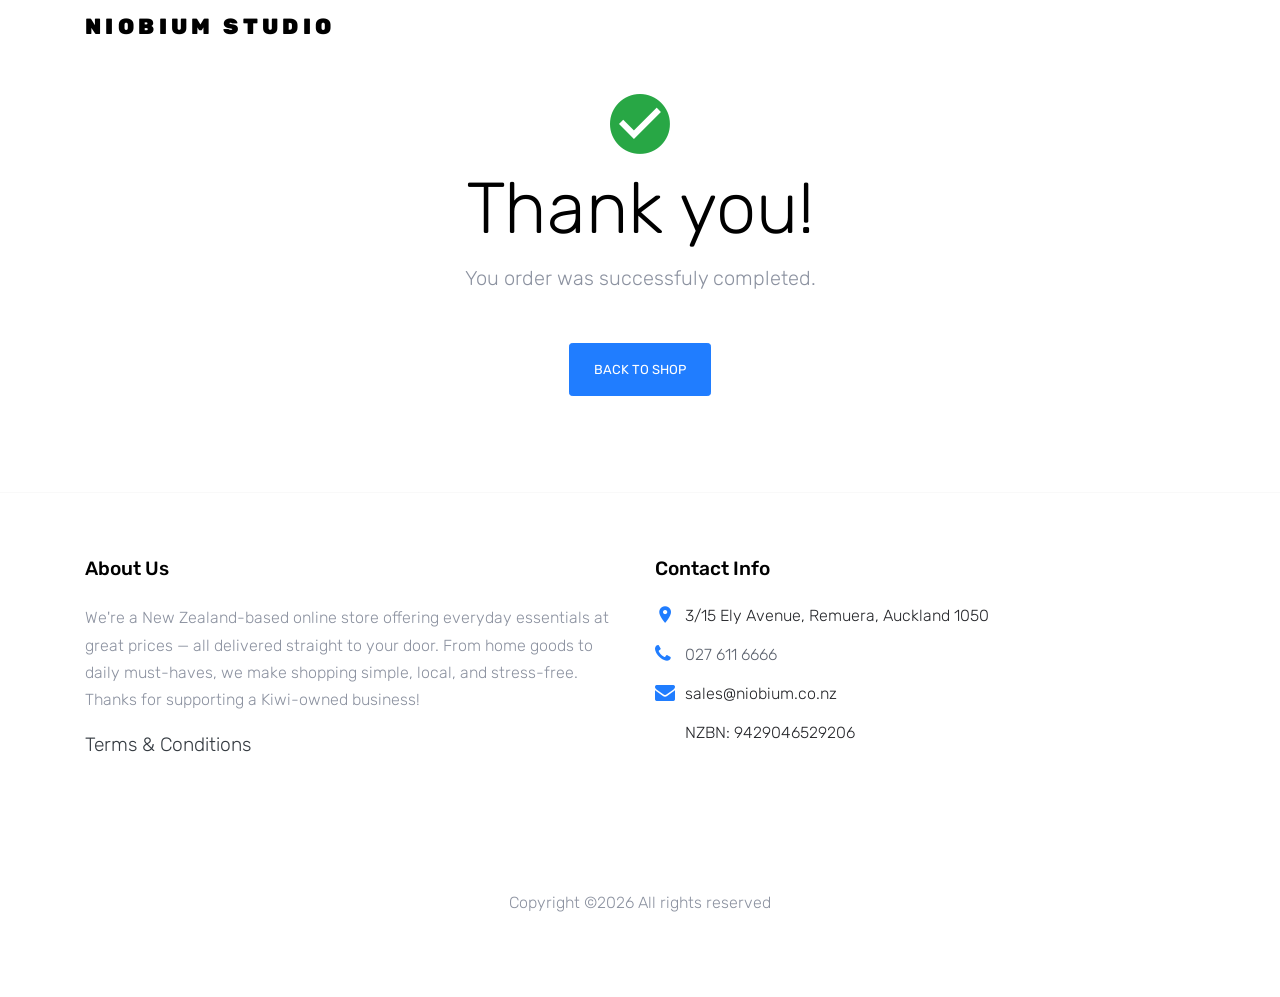
<file: src_main/thankyou.html>
<!DOCTYPE html>
<html lang="en">
  <head>
    <title>Niobium Studio</title>
    <meta charset="utf-8">
    <meta name="viewport" content="width=device-width, initial-scale=1, shrink-to-fit=no">

    <link href="https://fonts.googleapis.com/css?family=Rubik:400,700" rel="stylesheet">
    <link rel="stylesheet" href="fonts/icomoon/style.css">

    <link rel="stylesheet" href="css/bootstrap.min.css">
    <link rel="stylesheet" href="css/magnific-popup.css">
    <link rel="stylesheet" href="css/jquery-ui.css">
    <link rel="stylesheet" href="css/owl.carousel.min.css">
    <link rel="stylesheet" href="css/owl.theme.default.min.css">


    <link rel="stylesheet" href="css/aos.css">

    <link rel="stylesheet" href="css/style.css">
    
  </head>
  <body>
  
  <div class="site-wrap">
    

    <div class="site-navbar bg-white py-2">
      <div class="container">
        <div class="d-flex align-items-center justify-content-between">
          <div class="logo">
            <div class="site-logo">
              <a href="index.html" class="js-logo-clone">Niobium Studio</a>
            </div>
          </div>
        </div>
      </div>
    </div>
    


    <div class="site-section">
      <div class="container">
        <div class="row">
          <div class="col-md-12 text-center">
            <span class="icon-check_circle display-3 text-success"></span>
            <h2 class="display-3 text-black">Thank you!</h2>
            <p class="lead mb-5">You order was successfuly completed.</p>
            <p><a href="index.html" class="btn btn-sm height-auto px-4 py-3 btn-primary">Back to shop</a></p>
          </div>
        </div>
      </div>
    </div>

     <footer class="site-footer custom-border-top">
      <div class="container">
        <div class="row">
          <div class="col-md-6 col-lg-6 mb-4 mb-lg-0">
            
            <div class="block-7">
              <h3 class="footer-heading mb-4">About Us</h3>
              <p>We're a New Zealand-based online store offering everyday essentials at great prices — all delivered straight to your door. From home goods to daily must-haves, we make shopping simple, local, and stress-free. Thanks for supporting a Kiwi-owned business!</p>
            </div>
            <div class="block-7">
                <label for="email_subscribe" class="footer-heading" style="color: #343a40;"><a href="terms.html" style="color: #343a40;">Terms & Conditions</a></label>
            </div>
          </div>

          
          <div class="col-md-6 col-lg-6">
            <div class="block-5 mb-5">
              <h3 class="footer-heading mb-4">Contact Info</h3>
              <ul class="list-unstyled">
                <li class="address">3/15 Ely Avenue, Remuera, Auckland 1050</li>
                <li class="phone"><a href="tel://0276116666">027 611 6666</a></li>
                <li class="email">sales@niobium.co.nz</li>
                <li class="">NZBN: 9429046529206</li>
              </ul>
            </div>

            
          </div>
        </div>
        <div class="row pt-5 mt-5 text-center">
          <div class="col-md-12">
            <p>
            <!-- Link back to Colorlib can't be removed. Template is licensed under CC BY 3.0. -->
            Copyright &copy;<script>document.write(new Date().getFullYear());</script> All rights reserved
            <!-- Link back to Colorlib can't be removed. Template is licensed under CC BY 3.0. -->
            </p>
          </div>
          
        </div>
      </div>
    </footer>
  </div>

  <script src="js/jquery-3.3.1.min.js"></script>
  <script src="js/jquery-ui.js"></script>
  <script src="js/popper.min.js"></script>
  <script src="js/bootstrap.min.js"></script>
  <script src="js/owl.carousel.min.js"></script>
  <script src="js/jquery.magnific-popup.min.js"></script>
  <script src="js/aos.js"></script>

  <script src="js/main.js"></script>
    
  </body>
</html>
</file>
<file: src_main/fonts/icomoon/style.css>
@font-face {
  font-family: 'icomoon';
  src:  url('fonts/icomoon.eot?10si43');
  src:  url('fonts/icomoon.eot?10si43#iefix') format('embedded-opentype'),
    url('fonts/icomoon.ttf?10si43') format('truetype'),
    url('fonts/icomoon.woff?10si43') format('woff'),
    url('fonts/icomoon.svg?10si43#icomoon') format('svg');
  font-weight: normal;
  font-style: normal;
}

[class^="icon-"], [class*=" icon-"] {
  /* use !important to prevent issues with browser extensions that change fonts */
  font-family: 'icomoon' !important;
  speak: none;
  font-style: normal;
  font-weight: normal;
  font-variant: normal;
  text-transform: none;
  line-height: 1;

  /* Better Font Rendering =========== */
  -webkit-font-smoothing: antialiased;
  -moz-osx-font-smoothing: grayscale;
}

.icon-asterisk:before {
  content: "\f069";
}
.icon-plus:before {
  content: "\f067";
}
.icon-question:before {
  content: "\f128";
}
.icon-minus:before {
  content: "\f068";
}
.icon-glass:before {
  content: "\f000";
}
.icon-music:before {
  content: "\f001";
}
.icon-search:before {
  content: "\f002";
}
.icon-envelope-o:before {
  content: "\f003";
}
.icon-heart:before {
  content: "\f004";
}
.icon-star:before {
  content: "\f005";
}
.icon-star-o:before {
  content: "\f006";
}
.icon-user:before {
  content: "\f007";
}
.icon-film:before {
  content: "\f008";
}
.icon-th-large:before {
  content: "\f009";
}
.icon-th:before {
  content: "\f00a";
}
.icon-th-list:before {
  content: "\f00b";
}
.icon-check:before {
  content: "\f00c";
}
.icon-close:before {
  content: "\f00d";
}
.icon-remove:before {
  content: "\f00d";
}
.icon-times:before {
  content: "\f00d";
}
.icon-search-plus:before {
  content: "\f00e";
}
.icon-search-minus:before {
  content: "\f010";
}
.icon-power-off:before {
  content: "\f011";
}
.icon-signal:before {
  content: "\f012";
}
.icon-cog:before {
  content: "\f013";
}
.icon-gear:before {
  content: "\f013";
}
.icon-trash-o:before {
  content: "\f014";
}
.icon-home:before {
  content: "\f015";
}
.icon-file-o:before {
  content: "\f016";
}
.icon-clock-o:before {
  content: "\f017";
}
.icon-road:before {
  content: "\f018";
}
.icon-download:before {
  content: "\f019";
}
.icon-arrow-circle-o-down:before {
  content: "\f01a";
}
.icon-arrow-circle-o-up:before {
  content: "\f01b";
}
.icon-inbox:before {
  content: "\f01c";
}
.icon-play-circle-o:before {
  content: "\f01d";
}
.icon-repeat:before {
  content: "\f01e";
}
.icon-rotate-right:before {
  content: "\f01e";
}
.icon-refresh:before {
  content: "\f021";
}
.icon-list-alt:before {
  content: "\f022";
}
.icon-lock:before {
  content: "\f023";
}
.icon-flag:before {
  content: "\f024";
}
.icon-headphones:before {
  content: "\f025";
}
.icon-volume-off:before {
  content: "\f026";
}
.icon-volume-down:before {
  content: "\f027";
}
.icon-volume-up:before {
  content: "\f028";
}
.icon-qrcode:before {
  content: "\f029";
}
.icon-barcode:before {
  content: "\f02a";
}
.icon-tag:before {
  content: "\f02b";
}
.icon-tags:before {
  content: "\f02c";
}
.icon-book:before {
  content: "\f02d";
}
.icon-bookmark:before {
  content: "\f02e";
}
.icon-print:before {
  content: "\f02f";
}
.icon-camera:before {
  content: "\f030";
}
.icon-font:before {
  content: "\f031";
}
.icon-bold:before {
  content: "\f032";
}
.icon-italic:before {
  content: "\f033";
}
.icon-text-height:before {
  content: "\f034";
}
.icon-text-width:before {
  content: "\f035";
}
.icon-align-left:before {
  content: "\f036";
}
.icon-align-center:before {
  content: "\f037";
}
.icon-align-right:before {
  content: "\f038";
}
.icon-align-justify:before {
  content: "\f039";
}
.icon-list:before {
  content: "\f03a";
}
.icon-dedent:before {
  content: "\f03b";
}
.icon-outdent:before {
  content: "\f03b";
}
.icon-indent:before {
  content: "\f03c";
}
.icon-video-camera:before {
  content: "\f03d";
}
.icon-image:before {
  content: "\f03e";
}
.icon-photo:before {
  content: "\f03e";
}
.icon-picture-o:before {
  content: "\f03e";
}
.icon-pencil:before {
  content: "\f040";
}
.icon-map-marker:before {
  content: "\f041";
}
.icon-adjust:before {
  content: "\f042";
}
.icon-tint:before {
  content: "\f043";
}
.icon-edit:before {
  content: "\f044";
}
.icon-pencil-square-o:before {
  content: "\f044";
}
.icon-share-square-o:before {
  content: "\f045";
}
.icon-check-square-o:before {
  content: "\f046";
}
.icon-arrows:before {
  content: "\f047";
}
.icon-step-backward:before {
  content: "\f048";
}
.icon-fast-backward:before {
  content: "\f049";
}
.icon-backward:before {
  content: "\f04a";
}
.icon-play:before {
  content: "\f04b";
}
.icon-pause:before {
  content: "\f04c";
}
.icon-stop:before {
  content: "\f04d";
}
.icon-forward:before {
  content: "\f04e";
}
.icon-fast-forward:before {
  content: "\f050";
}
.icon-step-forward:before {
  content: "\f051";
}
.icon-eject:before {
  content: "\f052";
}
.icon-chevron-left:before {
  content: "\f053";
}
.icon-chevron-right:before {
  content: "\f054";
}
.icon-plus-circle:before {
  content: "\f055";
}
.icon-minus-circle:before {
  content: "\f056";
}
.icon-times-circle:before {
  content: "\f057";
}
.icon-check-circle:before {
  content: "\f058";
}
.icon-question-circle:before {
  content: "\f059";
}
.icon-info-circle:before {
  content: "\f05a";
}
.icon-crosshairs:before {
  content: "\f05b";
}
.icon-times-circle-o:before {
  content: "\f05c";
}
.icon-check-circle-o:before {
  content: "\f05d";
}
.icon-ban:before {
  content: "\f05e";
}
.icon-arrow-left:before {
  content: "\f060";
}
.icon-arrow-right:before {
  content: "\f061";
}
.icon-arrow-up:before {
  content: "\f062";
}
.icon-arrow-down:before {
  content: "\f063";
}
.icon-mail-forward:before {
  content: "\f064";
}
.icon-share:before {
  content: "\f064";
}
.icon-expand:before {
  content: "\f065";
}
.icon-compress:before {
  content: "\f066";
}
.icon-exclamation-circle:before {
  content: "\f06a";
}
.icon-gift:before {
  content: "\f06b";
}
.icon-leaf:before {
  content: "\f06c";
}
.icon-fire:before {
  content: "\f06d";
}
.icon-eye:before {
  content: "\f06e";
}
.icon-eye-slash:before {
  content: "\f070";
}
.icon-exclamation-triangle:before {
  content: "\f071";
}
.icon-warning:before {
  content: "\f071";
}
.icon-plane:before {
  content: "\f072";
}
.icon-calendar:before {
  content: "\f073";
}
.icon-random:before {
  content: "\f074";
}
.icon-comment:before {
  content: "\f075";
}
.icon-magnet:before {
  content: "\f076";
}
.icon-chevron-up:before {
  content: "\f077";
}
.icon-chevron-down:before {
  content: "\f078";
}
.icon-retweet:before {
  content: "\f079";
}
.icon-shopping-cart:before {
  content: "\f07a";
}
.icon-folder:before {
  content: "\f07b";
}
.icon-folder-open:before {
  content: "\f07c";
}
.icon-arrows-v:before {
  content: "\f07d";
}
.icon-arrows-h:before {
  content: "\f07e";
}
.icon-bar-chart:before {
  content: "\f080";
}
.icon-bar-chart-o:before {
  content: "\f080";
}
.icon-twitter-square:before {
  content: "\f081";
}
.icon-facebook-square:before {
  content: "\f082";
}
.icon-camera-retro:before {
  content: "\f083";
}
.icon-key:before {
  content: "\f084";
}
.icon-cogs:before {
  content: "\f085";
}
.icon-gears:before {
  content: "\f085";
}
.icon-comments:before {
  content: "\f086";
}
.icon-thumbs-o-up:before {
  content: "\f087";
}
.icon-thumbs-o-down:before {
  content: "\f088";
}
.icon-star-half:before {
  content: "\f089";
}
.icon-heart-o:before {
  content: "\f08a";
}
.icon-sign-out:before {
  content: "\f08b";
}
.icon-linkedin-square:before {
  content: "\f08c";
}
.icon-thumb-tack:before {
  content: "\f08d";
}
.icon-external-link:before {
  content: "\f08e";
}
.icon-sign-in:before {
  content: "\f090";
}
.icon-trophy:before {
  content: "\f091";
}
.icon-github-square:before {
  content: "\f092";
}
.icon-upload:before {
  content: "\f093";
}
.icon-lemon-o:before {
  content: "\f094";
}
.icon-phone:before {
  content: "\f095";
}
.icon-square-o:before {
  content: "\f096";
}
.icon-bookmark-o:before {
  content: "\f097";
}
.icon-phone-square:before {
  content: "\f098";
}
.icon-twitter:before {
  content: "\f099";
}
.icon-facebook:before {
  content: "\f09a";
}
.icon-facebook-f:before {
  content: "\f09a";
}
.icon-github:before {
  content: "\f09b";
}
.icon-unlock:before {
  content: "\f09c";
}
.icon-credit-card:before {
  content: "\f09d";
}
.icon-feed:before {
  content: "\f09e";
}
.icon-rss:before {
  content: "\f09e";
}
.icon-hdd-o:before {
  content: "\f0a0";
}
.icon-bullhorn:before {
  content: "\f0a1";
}
.icon-bell-o:before {
  content: "\f0a2";
}
.icon-certificate:before {
  content: "\f0a3";
}
.icon-hand-o-right:before {
  content: "\f0a4";
}
.icon-hand-o-left:before {
  content: "\f0a5";
}
.icon-hand-o-up:before {
  content: "\f0a6";
}
.icon-hand-o-down:before {
  content: "\f0a7";
}
.icon-arrow-circle-left:before {
  content: "\f0a8";
}
.icon-arrow-circle-right:before {
  content: "\f0a9";
}
.icon-arrow-circle-up:before {
  content: "\f0aa";
}
.icon-arrow-circle-down:before {
  content: "\f0ab";
}
.icon-globe:before {
  content: "\f0ac";
}
.icon-wrench:before {
  content: "\f0ad";
}
.icon-tasks:before {
  content: "\f0ae";
}
.icon-filter:before {
  content: "\f0b0";
}
.icon-briefcase:before {
  content: "\f0b1";
}
.icon-arrows-alt:before {
  content: "\f0b2";
}
.icon-group:before {
  content: "\f0c0";
}
.icon-users:before {
  content: "\f0c0";
}
.icon-chain:before {
  content: "\f0c1";
}
.icon-link:before {
  content: "\f0c1";
}
.icon-cloud:before {
  content: "\f0c2";
}
.icon-flask:before {
  content: "\f0c3";
}
.icon-cut:before {
  content: "\f0c4";
}
.icon-scissors:before {
  content: "\f0c4";
}
.icon-copy:before {
  content: "\f0c5";
}
.icon-files-o:before {
  content: "\f0c5";
}
.icon-paperclip:before {
  content: "\f0c6";
}
.icon-floppy-o:before {
  content: "\f0c7";
}
.icon-save:before {
  content: "\f0c7";
}
.icon-square:before {
  content: "\f0c8";
}
.icon-bars:before {
  content: "\f0c9";
}
.icon-navicon:before {
  content: "\f0c9";
}
.icon-reorder:before {
  content: "\f0c9";
}
.icon-list-ul:before {
  content: "\f0ca";
}
.icon-list-ol:before {
  content: "\f0cb";
}
.icon-strikethrough:before {
  content: "\f0cc";
}
.icon-underline:before {
  content: "\f0cd";
}
.icon-table:before {
  content: "\f0ce";
}
.icon-magic:before {
  content: "\f0d0";
}
.icon-truck:before {
  content: "\f0d1";
}
.icon-pinterest:before {
  content: "\f0d2";
}
.icon-pinterest-square:before {
  content: "\f0d3";
}
.icon-google-plus-square:before {
  content: "\f0d4";
}
.icon-google-plus:before {
  content: "\f0d5";
}
.icon-money:before {
  content: "\f0d6";
}
.icon-caret-down:before {
  content: "\f0d7";
}
.icon-caret-up:before {
  content: "\f0d8";
}
.icon-caret-left:before {
  content: "\f0d9";
}
.icon-caret-right:before {
  content: "\f0da";
}
.icon-columns:before {
  content: "\f0db";
}
.icon-sort:before {
  content: "\f0dc";
}
.icon-unsorted:before {
  content: "\f0dc";
}
.icon-sort-desc:before {
  content: "\f0dd";
}
.icon-sort-down:before {
  content: "\f0dd";
}
.icon-sort-asc:before {
  content: "\f0de";
}
.icon-sort-up:before {
  content: "\f0de";
}
.icon-envelope:before {
  content: "\f0e0";
}
.icon-linkedin:before {
  content: "\f0e1";
}
.icon-rotate-left:before {
  content: "\f0e2";
}
.icon-undo:before {
  content: "\f0e2";
}
.icon-gavel:before {
  content: "\f0e3";
}
.icon-legal:before {
  content: "\f0e3";
}
.icon-dashboard:before {
  content: "\f0e4";
}
.icon-tachometer:before {
  content: "\f0e4";
}
.icon-comment-o:before {
  content: "\f0e5";
}
.icon-comments-o:before {
  content: "\f0e6";
}
.icon-bolt:before {
  content: "\f0e7";
}
.icon-flash:before {
  content: "\f0e7";
}
.icon-sitemap:before {
  content: "\f0e8";
}
.icon-umbrella:before {
  content: "\f0e9";
}
.icon-clipboard:before {
  content: "\f0ea";
}
.icon-paste:before {
  content: "\f0ea";
}
.icon-lightbulb-o:before {
  content: "\f0eb";
}
.icon-exchange:before {
  content: "\f0ec";
}
.icon-cloud-download:before {
  content: "\f0ed";
}
.icon-cloud-upload:before {
  content: "\f0ee";
}
.icon-user-md:before {
  content: "\f0f0";
}
.icon-stethoscope:before {
  content: "\f0f1";
}
.icon-suitcase:before {
  content: "\f0f2";
}
.icon-bell:before {
  content: "\f0f3";
}
.icon-coffee:before {
  content: "\f0f4";
}
.icon-cutlery:before {
  content: "\f0f5";
}
.icon-file-text-o:before {
  content: "\f0f6";
}
.icon-building-o:before {
  content: "\f0f7";
}
.icon-hospital-o:before {
  content: "\f0f8";
}
.icon-ambulance:before {
  content: "\f0f9";
}
.icon-medkit:before {
  content: "\f0fa";
}
.icon-fighter-jet:before {
  content: "\f0fb";
}
.icon-beer:before {
  content: "\f0fc";
}
.icon-h-square:before {
  content: "\f0fd";
}
.icon-plus-square:before {
  content: "\f0fe";
}
.icon-angle-double-left:before {
  content: "\f100";
}
.icon-angle-double-right:before {
  content: "\f101";
}
.icon-angle-double-up:before {
  content: "\f102";
}
.icon-angle-double-down:before {
  content: "\f103";
}
.icon-angle-left:before {
  content: "\f104";
}
.icon-angle-right:before {
  content: "\f105";
}
.icon-angle-up:before {
  content: "\f106";
}
.icon-angle-down:before {
  content: "\f107";
}
.icon-desktop:before {
  content: "\f108";
}
.icon-laptop:before {
  content: "\f109";
}
.icon-tablet:before {
  content: "\f10a";
}
.icon-mobile:before {
  content: "\f10b";
}
.icon-mobile-phone:before {
  content: "\f10b";
}
.icon-circle-o:before {
  content: "\f10c";
}
.icon-quote-left:before {
  content: "\f10d";
}
.icon-quote-right:before {
  content: "\f10e";
}
.icon-spinner:before {
  content: "\f110";
}
.icon-circle:before {
  content: "\f111";
}
.icon-mail-reply:before {
  content: "\f112";
}
.icon-reply:before {
  content: "\f112";
}
.icon-github-alt:before {
  content: "\f113";
}
.icon-folder-o:before {
  content: "\f114";
}
.icon-folder-open-o:before {
  content: "\f115";
}
.icon-smile-o:before {
  content: "\f118";
}
.icon-frown-o:before {
  content: "\f119";
}
.icon-meh-o:before {
  content: "\f11a";
}
.icon-gamepad:before {
  content: "\f11b";
}
.icon-keyboard-o:before {
  content: "\f11c";
}
.icon-flag-o:before {
  content: "\f11d";
}
.icon-flag-checkered:before {
  content: "\f11e";
}
.icon-terminal:before {
  content: "\f120";
}
.icon-code:before {
  content: "\f121";
}
.icon-mail-reply-all:before {
  content: "\f122";
}
.icon-reply-all:before {
  content: "\f122";
}
.icon-star-half-empty:before {
  content: "\f123";
}
.icon-star-half-full:before {
  content: "\f123";
}
.icon-star-half-o:before {
  content: "\f123";
}
.icon-location-arrow:before {
  content: "\f124";
}
.icon-crop:before {
  content: "\f125";
}
.icon-code-fork:before {
  content: "\f126";
}
.icon-chain-broken:before {
  content: "\f127";
}
.icon-unlink:before {
  content: "\f127";
}
.icon-info:before {
  content: "\f129";
}
.icon-exclamation:before {
  content: "\f12a";
}
.icon-superscript:before {
  content: "\f12b";
}
.icon-subscript:before {
  content: "\f12c";
}
.icon-eraser:before {
  content: "\f12d";
}
.icon-puzzle-piece:before {
  content: "\f12e";
}
.icon-microphone:before {
  content: "\f130";
}
.icon-microphone-slash:before {
  content: "\f131";
}
.icon-shield:before {
  content: "\f132";
}
.icon-calendar-o:before {
  content: "\f133";
}
.icon-fire-extinguisher:before {
  content: "\f134";
}
.icon-rocket:before {
  content: "\f135";
}
.icon-maxcdn:before {
  content: "\f136";
}
.icon-chevron-circle-left:before {
  content: "\f137";
}
.icon-chevron-circle-right:before {
  content: "\f138";
}
.icon-chevron-circle-up:before {
  content: "\f139";
}
.icon-chevron-circle-down:before {
  content: "\f13a";
}
.icon-html5:before {
  content: "\f13b";
}
.icon-css3:before {
  content: "\f13c";
}
.icon-anchor:before {
  content: "\f13d";
}
.icon-unlock-alt:before {
  content: "\f13e";
}
.icon-bullseye:before {
  content: "\f140";
}
.icon-ellipsis-h:before {
  content: "\f141";
}
.icon-ellipsis-v:before {
  content: "\f142";
}
.icon-rss-square:before {
  content: "\f143";
}
.icon-play-circle:before {
  content: "\f144";
}
.icon-ticket:before {
  content: "\f145";
}
.icon-minus-square:before {
  content: "\f146";
}
.icon-minus-square-o:before {
  content: "\f147";
}
.icon-level-up:before {
  content: "\f148";
}
.icon-level-down:before {
  content: "\f149";
}
.icon-check-square:before {
  content: "\f14a";
}
.icon-pencil-square:before {
  content: "\f14b";
}
.icon-external-link-square:before {
  content: "\f14c";
}
.icon-share-square:before {
  content: "\f14d";
}
.icon-compass:before {
  content: "\f14e";
}
.icon-caret-square-o-down:before {
  content: "\f150";
}
.icon-toggle-down:before {
  content: "\f150";
}
.icon-caret-square-o-up:before {
  content: "\f151";
}
.icon-toggle-up:before {
  content: "\f151";
}
.icon-caret-square-o-right:before {
  content: "\f152";
}
.icon-toggle-right:before {
  content: "\f152";
}
.icon-eur:before {
  content: "\f153";
}
.icon-euro:before {
  content: "\f153";
}
.icon-gbp:before {
  content: "\f154";
}
.icon-dollar:before {
  content: "\f155";
}
.icon-usd:before {
  content: "\f155";
}
.icon-inr:before {
  content: "\f156";
}
.icon-rupee:before {
  content: "\f156";
}
.icon-cny:before {
  content: "\f157";
}
.icon-jpy:before {
  content: "\f157";
}
.icon-rmb:before {
  content: "\f157";
}
.icon-yen:before {
  content: "\f157";
}
.icon-rouble:before {
  content: "\f158";
}
.icon-rub:before {
  content: "\f158";
}
.icon-ruble:before {
  content: "\f158";
}
.icon-krw:before {
  content: "\f159";
}
.icon-won:before {
  content: "\f159";
}
.icon-bitcoin:before {
  content: "\f15a";
}
.icon-btc:before {
  content: "\f15a";
}
.icon-file:before {
  content: "\f15b";
}
.icon-file-text:before {
  content: "\f15c";
}
.icon-sort-alpha-asc:before {
  content: "\f15d";
}
.icon-sort-alpha-desc:before {
  content: "\f15e";
}
.icon-sort-amount-asc:before {
  content: "\f160";
}
.icon-sort-amount-desc:before {
  content: "\f161";
}
.icon-sort-numeric-asc:before {
  content: "\f162";
}
.icon-sort-numeric-desc:before {
  content: "\f163";
}
.icon-thumbs-up:before {
  content: "\f164";
}
.icon-thumbs-down:before {
  content: "\f165";
}
.icon-youtube-square:before {
  content: "\f166";
}
.icon-youtube:before {
  content: "\f167";
}
.icon-xing:before {
  content: "\f168";
}
.icon-xing-square:before {
  content: "\f169";
}
.icon-youtube-play:before {
  content: "\f16a";
}
.icon-dropbox:before {
  content: "\f16b";
}
.icon-stack-overflow:before {
  content: "\f16c";
}
.icon-instagram:before {
  content: "\f16d";
}
.icon-flickr:before {
  content: "\f16e";
}
.icon-adn:before {
  content: "\f170";
}
.icon-bitbucket:before {
  content: "\f171";
}
.icon-bitbucket-square:before {
  content: "\f172";
}
.icon-tumblr:before {
  content: "\f173";
}
.icon-tumblr-square:before {
  content: "\f174";
}
.icon-long-arrow-down:before {
  content: "\f175";
}
.icon-long-arrow-up:before {
  content: "\f176";
}
.icon-long-arrow-left:before {
  content: "\f177";
}
.icon-long-arrow-right:before {
  content: "\f178";
}
.icon-apple:before {
  content: "\f179";
}
.icon-windows:before {
  content: "\f17a";
}
.icon-android:before {
  content: "\f17b";
}
.icon-linux:before {
  content: "\f17c";
}
.icon-dribbble:before {
  content: "\f17d";
}
.icon-skype:before {
  content: "\f17e";
}
.icon-foursquare:before {
  content: "\f180";
}
.icon-trello:before {
  content: "\f181";
}
.icon-female:before {
  content: "\f182";
}
.icon-male:before {
  content: "\f183";
}
.icon-gittip:before {
  content: "\f184";
}
.icon-gratipay:before {
  content: "\f184";
}
.icon-sun-o:before {
  content: "\f185";
}
.icon-moon-o:before {
  content: "\f186";
}
.icon-archive:before {
  content: "\f187";
}
.icon-bug:before {
  content: "\f188";
}
.icon-vk:before {
  content: "\f189";
}
.icon-weibo:before {
  content: "\f18a";
}
.icon-renren:before {
  content: "\f18b";
}
.icon-pagelines:before {
  content: "\f18c";
}
.icon-stack-exchange:before {
  content: "\f18d";
}
.icon-arrow-circle-o-right:before {
  content: "\f18e";
}
.icon-arrow-circle-o-left:before {
  content: "\f190";
}
.icon-caret-square-o-left:before {
  content: "\f191";
}
.icon-toggle-left:before {
  content: "\f191";
}
.icon-dot-circle-o:before {
  content: "\f192";
}
.icon-wheelchair:before {
  content: "\f193";
}
.icon-vimeo-square:before {
  content: "\f194";
}
.icon-try:before {
  content: "\f195";
}
.icon-turkish-lira:before {
  content: "\f195";
}
.icon-plus-square-o:before {
  content: "\f196";
}
.icon-space-shuttle:before {
  content: "\f197";
}
.icon-slack:before {
  content: "\f198";
}
.icon-envelope-square:before {
  content: "\f199";
}
.icon-wordpress:before {
  content: "\f19a";
}
.icon-openid:before {
  content: "\f19b";
}
.icon-bank:before {
  content: "\f19c";
}
.icon-institution:before {
  content: "\f19c";
}
.icon-university:before {
  content: "\f19c";
}
.icon-graduation-cap:before {
  content: "\f19d";
}
.icon-mortar-board:before {
  content: "\f19d";
}
.icon-yahoo:before {
  content: "\f19e";
}
.icon-google:before {
  content: "\f1a0";
}
.icon-reddit:before {
  content: "\f1a1";
}
.icon-reddit-square:before {
  content: "\f1a2";
}
.icon-stumbleupon-circle:before {
  content: "\f1a3";
}
.icon-stumbleupon:before {
  content: "\f1a4";
}
.icon-delicious:before {
  content: "\f1a5";
}
.icon-digg:before {
  content: "\f1a6";
}
.icon-pied-piper-pp:before {
  content: "\f1a7";
}
.icon-pied-piper-alt:before {
  content: "\f1a8";
}
.icon-drupal:before {
  content: "\f1a9";
}
.icon-joomla:before {
  content: "\f1aa";
}
.icon-language:before {
  content: "\f1ab";
}
.icon-fax:before {
  content: "\f1ac";
}
.icon-building:before {
  content: "\f1ad";
}
.icon-child:before {
  content: "\f1ae";
}
.icon-paw:before {
  content: "\f1b0";
}
.icon-spoon:before {
  content: "\f1b1";
}
.icon-cube:before {
  content: "\f1b2";
}
.icon-cubes:before {
  content: "\f1b3";
}
.icon-behance:before {
  content: "\f1b4";
}
.icon-behance-square:before {
  content: "\f1b5";
}
.icon-steam:before {
  content: "\f1b6";
}
.icon-steam-square:before {
  content: "\f1b7";
}
.icon-recycle:before {
  content: "\f1b8";
}
.icon-automobile:before {
  content: "\f1b9";
}
.icon-car:before {
  content: "\f1b9";
}
.icon-cab:before {
  content: "\f1ba";
}
.icon-taxi:before {
  content: "\f1ba";
}
.icon-tree:before {
  content: "\f1bb";
}
.icon-spotify:before {
  content: "\f1bc";
}
.icon-deviantart:before {
  content: "\f1bd";
}
.icon-soundcloud:before {
  content: "\f1be";
}
.icon-database:before {
  content: "\f1c0";
}
.icon-file-pdf-o:before {
  content: "\f1c1";
}
.icon-file-word-o:before {
  content: "\f1c2";
}
.icon-file-excel-o:before {
  content: "\f1c3";
}
.icon-file-powerpoint-o:before {
  content: "\f1c4";
}
.icon-file-image-o:before {
  content: "\f1c5";
}
.icon-file-photo-o:before {
  content: "\f1c5";
}
.icon-file-picture-o:before {
  content: "\f1c5";
}
.icon-file-archive-o:before {
  content: "\f1c6";
}
.icon-file-zip-o:before {
  content: "\f1c6";
}
.icon-file-audio-o:before {
  content: "\f1c7";
}
.icon-file-sound-o:before {
  content: "\f1c7";
}
.icon-file-movie-o:before {
  content: "\f1c8";
}
.icon-file-video-o:before {
  content: "\f1c8";
}
.icon-file-code-o:before {
  content: "\f1c9";
}
.icon-vine:before {
  content: "\f1ca";
}
.icon-codepen:before {
  content: "\f1cb";
}
.icon-jsfiddle:before {
  content: "\f1cc";
}
.icon-life-bouy:before {
  content: "\f1cd";
}
.icon-life-buoy:before {
  content: "\f1cd";
}
.icon-life-ring:before {
  content: "\f1cd";
}
.icon-life-saver:before {
  content: "\f1cd";
}
.icon-support:before {
  content: "\f1cd";
}
.icon-circle-o-notch:before {
  content: "\f1ce";
}
.icon-ra:before {
  content: "\f1d0";
}
.icon-rebel:before {
  content: "\f1d0";
}
.icon-resistance:before {
  content: "\f1d0";
}
.icon-empire:before {
  content: "\f1d1";
}
.icon-ge:before {
  content: "\f1d1";
}
.icon-git-square:before {
  content: "\f1d2";
}
.icon-git:before {
  content: "\f1d3";
}
.icon-hacker-news:before {
  content: "\f1d4";
}
.icon-y-combinator-square:before {
  content: "\f1d4";
}
.icon-yc-square:before {
  content: "\f1d4";
}
.icon-tencent-weibo:before {
  content: "\f1d5";
}
.icon-qq:before {
  content: "\f1d6";
}
.icon-wechat:before {
  content: "\f1d7";
}
.icon-weixin:before {
  content: "\f1d7";
}
.icon-paper-plane:before {
  content: "\f1d8";
}
.icon-send:before {
  content: "\f1d8";
}
.icon-paper-plane-o:before {
  content: "\f1d9";
}
.icon-send-o:before {
  content: "\f1d9";
}
.icon-history:before {
  content: "\f1da";
}
.icon-circle-thin:before {
  content: "\f1db";
}
.icon-header:before {
  content: "\f1dc";
}
.icon-paragraph:before {
  content: "\f1dd";
}
.icon-sliders:before {
  content: "\f1de";
}
.icon-share-alt:before {
  content: "\f1e0";
}
.icon-share-alt-square:before {
  content: "\f1e1";
}
.icon-bomb:before {
  content: "\f1e2";
}
.icon-futbol-o:before {
  content: "\f1e3";
}
.icon-soccer-ball-o:before {
  content: "\f1e3";
}
.icon-tty:before {
  content: "\f1e4";
}
.icon-binoculars:before {
  content: "\f1e5";
}
.icon-plug:before {
  content: "\f1e6";
}
.icon-slideshare:before {
  content: "\f1e7";
}
.icon-twitch:before {
  content: "\f1e8";
}
.icon-yelp:before {
  content: "\f1e9";
}
.icon-newspaper-o:before {
  content: "\f1ea";
}
.icon-wifi:before {
  content: "\f1eb";
}
.icon-calculator:before {
  content: "\f1ec";
}
.icon-paypal:before {
  content: "\f1ed";
}
.icon-google-wallet:before {
  content: "\f1ee";
}
.icon-cc-visa:before {
  content: "\f1f0";
}
.icon-cc-mastercard:before {
  content: "\f1f1";
}
.icon-cc-discover:before {
  content: "\f1f2";
}
.icon-cc-amex:before {
  content: "\f1f3";
}
.icon-cc-paypal:before {
  content: "\f1f4";
}
.icon-cc-stripe:before {
  content: "\f1f5";
}
.icon-bell-slash:before {
  content: "\f1f6";
}
.icon-bell-slash-o:before {
  content: "\f1f7";
}
.icon-trash:before {
  content: "\f1f8";
}
.icon-copyright:before {
  content: "\f1f9";
}
.icon-at:before {
  content: "\f1fa";
}
.icon-eyedropper:before {
  content: "\f1fb";
}
.icon-paint-brush:before {
  content: "\f1fc";
}
.icon-birthday-cake:before {
  content: "\f1fd";
}
.icon-area-chart:before {
  content: "\f1fe";
}
.icon-pie-chart:before {
  content: "\f200";
}
.icon-line-chart:before {
  content: "\f201";
}
.icon-lastfm:before {
  content: "\f202";
}
.icon-lastfm-square:before {
  content: "\f203";
}
.icon-toggle-off:before {
  content: "\f204";
}
.icon-toggle-on:before {
  content: "\f205";
}
.icon-bicycle:before {
  content: "\f206";
}
.icon-bus:before {
  content: "\f207";
}
.icon-ioxhost:before {
  content: "\f208";
}
.icon-angellist:before {
  content: "\f209";
}
.icon-cc:before {
  content: "\f20a";
}
.icon-ils:before {
  content: "\f20b";
}
.icon-shekel:before {
  content: "\f20b";
}
.icon-sheqel:before {
  content: "\f20b";
}
.icon-meanpath:before {
  content: "\f20c";
}
.icon-buysellads:before {
  content: "\f20d";
}
.icon-connectdevelop:before {
  content: "\f20e";
}
.icon-dashcube:before {
  content: "\f210";
}
.icon-forumbee:before {
  content: "\f211";
}
.icon-leanpub:before {
  content: "\f212";
}
.icon-sellsy:before {
  content: "\f213";
}
.icon-shirtsinbulk:before {
  content: "\f214";
}
.icon-simplybuilt:before {
  content: "\f215";
}
.icon-skyatlas:before {
  content: "\f216";
}
.icon-cart-plus:before {
  content: "\f217";
}
.icon-cart-arrow-down:before {
  content: "\f218";
}
.icon-diamond:before {
  content: "\f219";
}
.icon-ship:before {
  content: "\f21a";
}
.icon-user-secret:before {
  content: "\f21b";
}
.icon-motorcycle:before {
  content: "\f21c";
}
.icon-street-view:before {
  content: "\f21d";
}
.icon-heartbeat:before {
  content: "\f21e";
}
.icon-venus:before {
  content: "\f221";
}
.icon-mars:before {
  content: "\f222";
}
.icon-mercury:before {
  content: "\f223";
}
.icon-intersex:before {
  content: "\f224";
}
.icon-transgender:before {
  content: "\f224";
}
.icon-transgender-alt:before {
  content: "\f225";
}
.icon-venus-double:before {
  content: "\f226";
}
.icon-mars-double:before {
  content: "\f227";
}
.icon-venus-mars:before {
  content: "\f228";
}
.icon-mars-stroke:before {
  content: "\f229";
}
.icon-mars-stroke-v:before {
  content: "\f22a";
}
.icon-mars-stroke-h:before {
  content: "\f22b";
}
.icon-neuter:before {
  content: "\f22c";
}
.icon-genderless:before {
  content: "\f22d";
}
.icon-facebook-official:before {
  content: "\f230";
}
.icon-pinterest-p:before {
  content: "\f231";
}
.icon-whatsapp:before {
  content: "\f232";
}
.icon-server:before {
  content: "\f233";
}
.icon-user-plus:before {
  content: "\f234";
}
.icon-user-times:before {
  content: "\f235";
}
.icon-bed:before {
  content: "\f236";
}
.icon-hotel:before {
  content: "\f236";
}
.icon-viacoin:before {
  content: "\f237";
}
.icon-train:before {
  content: "\f238";
}
.icon-subway:before {
  content: "\f239";
}
.icon-medium:before {
  content: "\f23a";
}
.icon-y-combinator:before {
  content: "\f23b";
}
.icon-yc:before {
  content: "\f23b";
}
.icon-optin-monster:before {
  content: "\f23c";
}
.icon-opencart:before {
  content: "\f23d";
}
.icon-expeditedssl:before {
  content: "\f23e";
}
.icon-battery:before {
  content: "\f240";
}
.icon-battery-4:before {
  content: "\f240";
}
.icon-battery-full:before {
  content: "\f240";
}
.icon-battery-3:before {
  content: "\f241";
}
.icon-battery-three-quarters:before {
  content: "\f241";
}
.icon-battery-2:before {
  content: "\f242";
}
.icon-battery-half:before {
  content: "\f242";
}
.icon-battery-1:before {
  content: "\f243";
}
.icon-battery-quarter:before {
  content: "\f243";
}
.icon-battery-0:before {
  content: "\f244";
}
.icon-battery-empty:before {
  content: "\f244";
}
.icon-mouse-pointer:before {
  content: "\f245";
}
.icon-i-cursor:before {
  content: "\f246";
}
.icon-object-group:before {
  content: "\f247";
}
.icon-object-ungroup:before {
  content: "\f248";
}
.icon-sticky-note:before {
  content: "\f249";
}
.icon-sticky-note-o:before {
  content: "\f24a";
}
.icon-cc-jcb:before {
  content: "\f24b";
}
.icon-cc-diners-club:before {
  content: "\f24c";
}
.icon-clone:before {
  content: "\f24d";
}
.icon-balance-scale:before {
  content: "\f24e";
}
.icon-hourglass-o:before {
  content: "\f250";
}
.icon-hourglass-1:before {
  content: "\f251";
}
.icon-hourglass-start:before {
  content: "\f251";
}
.icon-hourglass-2:before {
  content: "\f252";
}
.icon-hourglass-half:before {
  content: "\f252";
}
.icon-hourglass-3:before {
  content: "\f253";
}
.icon-hourglass-end:before {
  content: "\f253";
}
.icon-hourglass:before {
  content: "\f254";
}
.icon-hand-grab-o:before {
  content: "\f255";
}
.icon-hand-rock-o:before {
  content: "\f255";
}
.icon-hand-paper-o:before {
  content: "\f256";
}
.icon-hand-stop-o:before {
  content: "\f256";
}
.icon-hand-scissors-o:before {
  content: "\f257";
}
.icon-hand-lizard-o:before {
  content: "\f258";
}
.icon-hand-spock-o:before {
  content: "\f259";
}
.icon-hand-pointer-o:before {
  content: "\f25a";
}
.icon-hand-peace-o:before {
  content: "\f25b";
}
.icon-trademark:before {
  content: "\f25c";
}
.icon-registered:before {
  content: "\f25d";
}
.icon-creative-commons:before {
  content: "\f25e";
}
.icon-gg:before {
  content: "\f260";
}
.icon-gg-circle:before {
  content: "\f261";
}
.icon-tripadvisor:before {
  content: "\f262";
}
.icon-odnoklassniki:before {
  content: "\f263";
}
.icon-odnoklassniki-square:before {
  content: "\f264";
}
.icon-get-pocket:before {
  content: "\f265";
}
.icon-wikipedia-w:before {
  content: "\f266";
}
.icon-safari:before {
  content: "\f267";
}
.icon-chrome:before {
  content: "\f268";
}
.icon-firefox:before {
  content: "\f269";
}
.icon-opera:before {
  content: "\f26a";
}
.icon-internet-explorer:before {
  content: "\f26b";
}
.icon-television:before {
  content: "\f26c";
}
.icon-tv:before {
  content: "\f26c";
}
.icon-contao:before {
  content: "\f26d";
}
.icon-500px:before {
  content: "\f26e";
}
.icon-amazon:before {
  content: "\f270";
}
.icon-calendar-plus-o:before {
  content: "\f271";
}
.icon-calendar-minus-o:before {
  content: "\f272";
}
.icon-calendar-times-o:before {
  content: "\f273";
}
.icon-calendar-check-o:before {
  content: "\f274";
}
.icon-industry:before {
  content: "\f275";
}
.icon-map-pin:before {
  content: "\f276";
}
.icon-map-signs:before {
  content: "\f277";
}
.icon-map-o:before {
  content: "\f278";
}
.icon-map:before {
  content: "\f279";
}
.icon-commenting:before {
  content: "\f27a";
}
.icon-commenting-o:before {
  content: "\f27b";
}
.icon-houzz:before {
  content: "\f27c";
}
.icon-vimeo:before {
  content: "\f27d";
}
.icon-black-tie:before {
  content: "\f27e";
}
.icon-fonticons:before {
  content: "\f280";
}
.icon-reddit-alien:before {
  content: "\f281";
}
.icon-edge:before {
  content: "\f282";
}
.icon-credit-card-alt:before {
  content: "\f283";
}
.icon-codiepie:before {
  content: "\f284";
}
.icon-modx:before {
  content: "\f285";
}
.icon-fort-awesome:before {
  content: "\f286";
}
.icon-usb:before {
  content: "\f287";
}
.icon-product-hunt:before {
  content: "\f288";
}
.icon-mixcloud:before {
  content: "\f289";
}
.icon-scribd:before {
  content: "\f28a";
}
.icon-pause-circle:before {
  content: "\f28b";
}
.icon-pause-circle-o:before {
  content: "\f28c";
}
.icon-stop-circle:before {
  content: "\f28d";
}
.icon-stop-circle-o:before {
  content: "\f28e";
}
.icon-shopping-bag:before {
  content: "\f290";
}
.icon-shopping-basket:before {
  content: "\f291";
}
.icon-hashtag:before {
  content: "\f292";
}
.icon-bluetooth:before {
  content: "\f293";
}
.icon-bluetooth-b:before {
  content: "\f294";
}
.icon-percent:before {
  content: "\f295";
}
.icon-gitlab:before {
  content: "\f296";
}
.icon-wpbeginner:before {
  content: "\f297";
}
.icon-wpforms:before {
  content: "\f298";
}
.icon-envira:before {
  content: "\f299";
}
.icon-universal-access:before {
  content: "\f29a";
}
.icon-wheelchair-alt:before {
  content: "\f29b";
}
.icon-question-circle-o:before {
  content: "\f29c";
}
.icon-blind:before {
  content: "\f29d";
}
.icon-audio-description:before {
  content: "\f29e";
}
.icon-volume-control-phone:before {
  content: "\f2a0";
}
.icon-braille:before {
  content: "\f2a1";
}
.icon-assistive-listening-systems:before {
  content: "\f2a2";
}
.icon-american-sign-language-interpreting:before {
  content: "\f2a3";
}
.icon-asl-interpreting:before {
  content: "\f2a3";
}
.icon-deaf:before {
  content: "\f2a4";
}
.icon-deafness:before {
  content: "\f2a4";
}
.icon-hard-of-hearing:before {
  content: "\f2a4";
}
.icon-glide:before {
  content: "\f2a5";
}
.icon-glide-g:before {
  content: "\f2a6";
}
.icon-sign-language:before {
  content: "\f2a7";
}
.icon-signing:before {
  content: "\f2a7";
}
.icon-low-vision:before {
  content: "\f2a8";
}
.icon-viadeo:before {
  content: "\f2a9";
}
.icon-viadeo-square:before {
  content: "\f2aa";
}
.icon-snapchat:before {
  content: "\f2ab";
}
.icon-snapchat-ghost:before {
  content: "\f2ac";
}
.icon-snapchat-square:before {
  content: "\f2ad";
}
.icon-pied-piper:before {
  content: "\f2ae";
}
.icon-first-order:before {
  content: "\f2b0";
}
.icon-yoast:before {
  content: "\f2b1";
}
.icon-themeisle:before {
  content: "\f2b2";
}
.icon-google-plus-circle:before {
  content: "\f2b3";
}
.icon-google-plus-official:before {
  content: "\f2b3";
}
.icon-fa:before {
  content: "\f2b4";
}
.icon-font-awesome:before {
  content: "\f2b4";
}
.icon-handshake-o:before {
  content: "\f2b5";
}
.icon-envelope-open:before {
  content: "\f2b6";
}
.icon-envelope-open-o:before {
  content: "\f2b7";
}
.icon-linode:before {
  content: "\f2b8";
}
.icon-address-book:before {
  content: "\f2b9";
}
.icon-address-book-o:before {
  content: "\f2ba";
}
.icon-address-card:before {
  content: "\f2bb";
}
.icon-vcard:before {
  content: "\f2bb";
}
.icon-address-card-o:before {
  content: "\f2bc";
}
.icon-vcard-o:before {
  content: "\f2bc";
}
.icon-user-circle:before {
  content: "\f2bd";
}
.icon-user-circle-o:before {
  content: "\f2be";
}
.icon-user-o:before {
  content: "\f2c0";
}
.icon-id-badge:before {
  content: "\f2c1";
}
.icon-drivers-license:before {
  content: "\f2c2";
}
.icon-id-card:before {
  content: "\f2c2";
}
.icon-drivers-license-o:before {
  content: "\f2c3";
}
.icon-id-card-o:before {
  content: "\f2c3";
}
.icon-quora:before {
  content: "\f2c4";
}
.icon-free-code-camp:before {
  content: "\f2c5";
}
.icon-telegram:before {
  content: "\f2c6";
}
.icon-thermometer:before {
  content: "\f2c7";
}
.icon-thermometer-4:before {
  content: "\f2c7";
}
.icon-thermometer-full:before {
  content: "\f2c7";
}
.icon-thermometer-3:before {
  content: "\f2c8";
}
.icon-thermometer-three-quarters:before {
  content: "\f2c8";
}
.icon-thermometer-2:before {
  content: "\f2c9";
}
.icon-thermometer-half:before {
  content: "\f2c9";
}
.icon-thermometer-1:before {
  content: "\f2ca";
}
.icon-thermometer-quarter:before {
  content: "\f2ca";
}
.icon-thermometer-0:before {
  content: "\f2cb";
}
.icon-thermometer-empty:before {
  content: "\f2cb";
}
.icon-shower:before {
  content: "\f2cc";
}
.icon-bath:before {
  content: "\f2cd";
}
.icon-bathtub:before {
  content: "\f2cd";
}
.icon-s15:before {
  content: "\f2cd";
}
.icon-podcast:before {
  content: "\f2ce";
}
.icon-window-maximize:before {
  content: "\f2d0";
}
.icon-window-minimize:before {
  content: "\f2d1";
}
.icon-window-restore:before {
  content: "\f2d2";
}
.icon-times-rectangle:before {
  content: "\f2d3";
}
.icon-window-close:before {
  content: "\f2d3";
}
.icon-times-rectangle-o:before {
  content: "\f2d4";
}
.icon-window-close-o:before {
  content: "\f2d4";
}
.icon-bandcamp:before {
  content: "\f2d5";
}
.icon-grav:before {
  content: "\f2d6";
}
.icon-etsy:before {
  content: "\f2d7";
}
.icon-imdb:before {
  content: "\f2d8";
}
.icon-ravelry:before {
  content: "\f2d9";
}
.icon-eercast:before {
  content: "\f2da";
}
.icon-microchip:before {
  content: "\f2db";
}
.icon-snowflake-o:before {
  content: "\f2dc";
}
.icon-superpowers:before {
  content: "\f2dd";
}
.icon-wpexplorer:before {
  content: "\f2de";
}
.icon-meetup:before {
  content: "\f2e0";
}
.icon-3d_rotation:before {
  content: "\e84d";
}
.icon-ac_unit:before {
  content: "\eb3b";
}
.icon-alarm:before {
  content: "\e855";
}
.icon-access_alarms:before {
  content: "\e191";
}
.icon-schedule:before {
  content: "\e8b5";
}
.icon-accessibility:before {
  content: "\e84e";
}
.icon-accessible:before {
  content: "\e914";
}
.icon-account_balance:before {
  content: "\e84f";
}
.icon-account_balance_wallet:before {
  content: "\e850";
}
.icon-account_box:before {
  content: "\e851";
}
.icon-account_circle:before {
  content: "\e853";
}
.icon-adb:before {
  content: "\e60e";
}
.icon-add:before {
  content: "\e145";
}
.icon-add_a_photo:before {
  content: "\e439";
}
.icon-alarm_add:before {
  content: "\e856";
}
.icon-add_alert:before {
  content: "\e003";
}
.icon-add_box:before {
  content: "\e146";
}
.icon-add_circle:before {
  content: "\e147";
}
.icon-control_point:before {
  content: "\e3ba";
}
.icon-add_location:before {
  content: "\e567";
}
.icon-add_shopping_cart:before {
  content: "\e854";
}
.icon-queue:before {
  content: "\e03c";
}
.icon-add_to_queue:before {
  content: "\e05c";
}
.icon-adjust2:before {
  content: "\e39e";
}
.icon-airline_seat_flat:before {
  content: "\e630";
}
.icon-airline_seat_flat_angled:before {
  content: "\e631";
}
.icon-airline_seat_individual_suite:before {
  content: "\e632";
}
.icon-airline_seat_legroom_extra:before {
  content: "\e633";
}
.icon-airline_seat_legroom_normal:before {
  content: "\e634";
}
.icon-airline_seat_legroom_reduced:before {
  content: "\e635";
}
.icon-airline_seat_recline_extra:before {
  content: "\e636";
}
.icon-airline_seat_recline_normal:before {
  content: "\e637";
}
.icon-flight:before {
  content: "\e539";
}
.icon-airplanemode_inactive:before {
  content: "\e194";
}
.icon-airplay:before {
  content: "\e055";
}
.icon-airport_shuttle:before {
  content: "\eb3c";
}
.icon-alarm_off:before {
  content: "\e857";
}
.icon-alarm_on:before {
  content: "\e858";
}
.icon-album:before {
  content: "\e019";
}
.icon-all_inclusive:before {
  content: "\eb3d";
}
.icon-all_out:before {
  content: "\e90b";
}
.icon-android2:before {
  content: "\e859";
}
.icon-announcement:before {
  content: "\e85a";
}
.icon-apps:before {
  content: "\e5c3";
}
.icon-archive2:before {
  content: "\e149";
}
.icon-arrow_back:before {
  content: "\e5c4";
}
.icon-arrow_downward:before {
  content: "\e5db";
}
.icon-arrow_drop_down:before {
  content: "\e5c5";
}
.icon-arrow_drop_down_circle:before {
  content: "\e5c6";
}
.icon-arrow_drop_up:before {
  content: "\e5c7";
}
.icon-arrow_forward:before {
  content: "\e5c8";
}
.icon-arrow_upward:before {
  content: "\e5d8";
}
.icon-art_track:before {
  content: "\e060";
}
.icon-aspect_ratio:before {
  content: "\e85b";
}
.icon-poll:before {
  content: "\e801";
}
.icon-assignment:before {
  content: "\e85d";
}
.icon-assignment_ind:before {
  content: "\e85e";
}
.icon-assignment_late:before {
  content: "\e85f";
}
.icon-assignment_return:before {
  content: "\e860";
}
.icon-assignment_returned:before {
  content: "\e861";
}
.icon-assignment_turned_in:before {
  content: "\e862";
}
.icon-assistant:before {
  content: "\e39f";
}
.icon-flag2:before {
  content: "\e153";
}
.icon-attach_file:before {
  content: "\e226";
}
.icon-attach_money:before {
  content: "\e227";
}
.icon-attachment:before {
  content: "\e2bc";
}
.icon-audiotrack:before {
  content: "\e3a1";
}
.icon-autorenew:before {
  content: "\e863";
}
.icon-av_timer:before {
  content: "\e01b";
}
.icon-backspace:before {
  content: "\e14a";
}
.icon-cloud_upload:before {
  content: "\e2c3";
}
.icon-battery_alert:before {
  content: "\e19c";
}
.icon-battery_charging_full:before {
  content: "\e1a3";
}
.icon-battery_std:before {
  content: "\e1a5";
}
.icon-battery_unknown:before {
  content: "\e1a6";
}
.icon-beach_access:before {
  content: "\eb3e";
}
.icon-beenhere:before {
  content: "\e52d";
}
.icon-block:before {
  content: "\e14b";
}
.icon-bluetooth2:before {
  content: "\e1a7";
}
.icon-bluetooth_searching:before {
  content: "\e1aa";
}
.icon-bluetooth_connected:before {
  content: "\e1a8";
}
.icon-bluetooth_disabled:before {
  content: "\e1a9";
}
.icon-blur_circular:before {
  content: "\e3a2";
}
.icon-blur_linear:before {
  content: "\e3a3";
}
.icon-blur_off:before {
  content: "\e3a4";
}
.icon-blur_on:before {
  content: "\e3a5";
}
.icon-class:before {
  content: "\e86e";
}
.icon-turned_in:before {
  content: "\e8e6";
}
.icon-turned_in_not:before {
  content: "\e8e7";
}
.icon-border_all:before {
  content: "\e228";
}
.icon-border_bottom:before {
  content: "\e229";
}
.icon-border_clear:before {
  content: "\e22a";
}
.icon-border_color:before {
  content: "\e22b";
}
.icon-border_horizontal:before {
  content: "\e22c";
}
.icon-border_inner:before {
  content: "\e22d";
}
.icon-border_left:before {
  content: "\e22e";
}
.icon-border_outer:before {
  content: "\e22f";
}
.icon-border_right:before {
  content: "\e230";
}
.icon-border_style:before {
  content: "\e231";
}
.icon-border_top:before {
  content: "\e232";
}
.icon-border_vertical:before {
  content: "\e233";
}
.icon-branding_watermark:before {
  content: "\e06b";
}
.icon-brightness_1:before {
  content: "\e3a6";
}
.icon-brightness_2:before {
  content: "\e3a7";
}
.icon-brightness_3:before {
  content: "\e3a8";
}
.icon-brightness_4:before {
  content: "\e3a9";
}
.icon-brightness_low:before {
  content: "\e1ad";
}
.icon-brightness_medium:before {
  content: "\e1ae";
}
.icon-brightness_high:before {
  content: "\e1ac";
}
.icon-brightness_auto:before {
  content: "\e1ab";
}
.icon-broken_image:before {
  content: "\e3ad";
}
.icon-brush:before {
  content: "\e3ae";
}
.icon-bubble_chart:before {
  content: "\e6dd";
}
.icon-bug_report:before {
  content: "\e868";
}
.icon-build:before {
  content: "\e869";
}
.icon-burst_mode:before {
  content: "\e43c";
}
.icon-domain:before {
  content: "\e7ee";
}
.icon-business_center:before {
  content: "\eb3f";
}
.icon-cached:before {
  content: "\e86a";
}
.icon-cake:before {
  content: "\e7e9";
}
.icon-phone2:before {
  content: "\e0cd";
}
.icon-call_end:before {
  content: "\e0b1";
}
.icon-call_made:before {
  content: "\e0b2";
}
.icon-merge_type:before {
  content: "\e252";
}
.icon-call_missed:before {
  content: "\e0b4";
}
.icon-call_missed_outgoing:before {
  content: "\e0e4";
}
.icon-call_received:before {
  content: "\e0b5";
}
.icon-call_split:before {
  content: "\e0b6";
}
.icon-call_to_action:before {
  content: "\e06c";
}
.icon-camera2:before {
  content: "\e3af";
}
.icon-photo_camera:before {
  content: "\e412";
}
.icon-camera_enhance:before {
  content: "\e8fc";
}
.icon-camera_front:before {
  content: "\e3b1";
}
.icon-camera_rear:before {
  content: "\e3b2";
}
.icon-camera_roll:before {
  content: "\e3b3";
}
.icon-cancel:before {
  content: "\e5c9";
}
.icon-redeem:before {
  content: "\e8b1";
}
.icon-card_membership:before {
  content: "\e8f7";
}
.icon-card_travel:before {
  content: "\e8f8";
}
.icon-casino:before {
  content: "\eb40";
}
.icon-cast:before {
  content: "\e307";
}
.icon-cast_connected:before {
  content: "\e308";
}
.icon-center_focus_strong:before {
  content: "\e3b4";
}
.icon-center_focus_weak:before {
  content: "\e3b5";
}
.icon-change_history:before {
  content: "\e86b";
}
.icon-chat:before {
  content: "\e0b7";
}
.icon-chat_bubble:before {
  content: "\e0ca";
}
.icon-chat_bubble_outline:before {
  content: "\e0cb";
}
.icon-check2:before {
  content: "\e5ca";
}
.icon-check_box:before {
  content: "\e834";
}
.icon-check_box_outline_blank:before {
  content: "\e835";
}
.icon-check_circle:before {
  content: "\e86c";
}
.icon-navigate_before:before {
  content: "\e408";
}
.icon-navigate_next:before {
  content: "\e409";
}
.icon-child_care:before {
  content: "\eb41";
}
.icon-child_friendly:before {
  content: "\eb42";
}
.icon-chrome_reader_mode:before {
  content: "\e86d";
}
.icon-close2:before {
  content: "\e5cd";
}
.icon-clear_all:before {
  content: "\e0b8";
}
.icon-closed_caption:before {
  content: "\e01c";
}
.icon-wb_cloudy:before {
  content: "\e42d";
}
.icon-cloud_circle:before {
  content: "\e2be";
}
.icon-cloud_done:before {
  content: "\e2bf";
}
.icon-cloud_download:before {
  content: "\e2c0";
}
.icon-cloud_off:before {
  content: "\e2c1";
}
.icon-cloud_queue:before {
  content: "\e2c2";
}
.icon-code2:before {
  content: "\e86f";
}
.icon-photo_library:before {
  content: "\e413";
}
.icon-collections_bookmark:before {
  content: "\e431";
}
.icon-palette:before {
  content: "\e40a";
}
.icon-colorize:before {
  content: "\e3b8";
}
.icon-comment2:before {
  content: "\e0b9";
}
.icon-compare:before {
  content: "\e3b9";
}
.icon-compare_arrows:before {
  content: "\e915";
}
.icon-laptop2:before {
  content: "\e31e";
}
.icon-confirmation_number:before {
  content: "\e638";
}
.icon-contact_mail:before {
  content: "\e0d0";
}
.icon-contact_phone:before {
  content: "\e0cf";
}
.icon-contacts:before {
  content: "\e0ba";
}
.icon-content_copy:before {
  content: "\e14d";
}
.icon-content_cut:before {
  content: "\e14e";
}
.icon-content_paste:before {
  content: "\e14f";
}
.icon-control_point_duplicate:before {
  content: "\e3bb";
}
.icon-copyright2:before {
  content: "\e90c";
}
.icon-mode_edit:before {
  content: "\e254";
}
.icon-create_new_folder:before {
  content: "\e2cc";
}
.icon-payment:before {
  content: "\e8a1";
}
.icon-crop2:before {
  content: "\e3be";
}
.icon-crop_16_9:before {
  content: "\e3bc";
}
.icon-crop_3_2:before {
  content: "\e3bd";
}
.icon-crop_landscape:before {
  content: "\e3c3";
}
.icon-crop_7_5:before {
  content: "\e3c0";
}
.icon-crop_din:before {
  content: "\e3c1";
}
.icon-crop_free:before {
  content: "\e3c2";
}
.icon-crop_original:before {
  content: "\e3c4";
}
.icon-crop_portrait:before {
  content: "\e3c5";
}
.icon-crop_rotate:before {
  content: "\e437";
}
.icon-crop_square:before {
  content: "\e3c6";
}
.icon-dashboard2:before {
  content: "\e871";
}
.icon-data_usage:before {
  content: "\e1af";
}
.icon-date_range:before {
  content: "\e916";
}
.icon-dehaze:before {
  content: "\e3c7";
}
.icon-delete:before {
  content: "\e872";
}
.icon-delete_forever:before {
  content: "\e92b";
}
.icon-delete_sweep:before {
  content: "\e16c";
}
.icon-description:before {
  content: "\e873";
}
.icon-desktop_mac:before {
  content: "\e30b";
}
.icon-desktop_windows:before {
  content: "\e30c";
}
.icon-details:before {
  content: "\e3c8";
}
.icon-developer_board:before {
  content: "\e30d";
}
.icon-developer_mode:before {
  content: "\e1b0";
}
.icon-device_hub:before {
  content: "\e335";
}
.icon-phonelink:before {
  content: "\e326";
}
.icon-devices_other:before {
  content: "\e337";
}
.icon-dialer_sip:before {
  content: "\e0bb";
}
.icon-dialpad:before {
  content: "\e0bc";
}
.icon-directions:before {
  content: "\e52e";
}
.icon-directions_bike:before {
  content: "\e52f";
}
.icon-directions_boat:before {
  content: "\e532";
}
.icon-directions_bus:before {
  content: "\e530";
}
.icon-directions_car:before {
  content: "\e531";
}
.icon-directions_railway:before {
  content: "\e534";
}
.icon-directions_run:before {
  content: "\e566";
}
.icon-directions_transit:before {
  content: "\e535";
}
.icon-directions_walk:before {
  content: "\e536";
}
.icon-disc_full:before {
  content: "\e610";
}
.icon-dns:before {
  content: "\e875";
}
.icon-not_interested:before {
  content: "\e033";
}
.icon-do_not_disturb_alt:before {
  content: "\e611";
}
.icon-do_not_disturb_off:before {
  content: "\e643";
}
.icon-remove_circle:before {
  content: "\e15c";
}
.icon-dock:before {
  content: "\e30e";
}
.icon-done:before {
  content: "\e876";
}
.icon-done_all:before {
  content: "\e877";
}
.icon-donut_large:before {
  content: "\e917";
}
.icon-donut_small:before {
  content: "\e918";
}
.icon-drafts:before {
  content: "\e151";
}
.icon-drag_handle:before {
  content: "\e25d";
}
.icon-time_to_leave:before {
  content: "\e62c";
}
.icon-dvr:before {
  content: "\e1b2";
}
.icon-edit_location:before {
  content: "\e568";
}
.icon-eject2:before {
  content: "\e8fb";
}
.icon-markunread:before {
  content: "\e159";
}
.icon-enhanced_encryption:before {
  content: "\e63f";
}
.icon-equalizer:before {
  content: "\e01d";
}
.icon-error:before {
  content: "\e000";
}
.icon-error_outline:before {
  content: "\e001";
}
.icon-euro_symbol:before {
  content: "\e926";
}
.icon-ev_station:before {
  content: "\e56d";
}
.icon-insert_invitation:before {
  content: "\e24f";
}
.icon-event_available:before {
  content: "\e614";
}
.icon-event_busy:before {
  content: "\e615";
}
.icon-event_note:before {
  content: "\e616";
}
.icon-event_seat:before {
  content: "\e903";
}
.icon-exit_to_app:before {
  content: "\e879";
}
.icon-expand_less:before {
  content: "\e5ce";
}
.icon-expand_more:before {
  content: "\e5cf";
}
.icon-explicit:before {
  content: "\e01e";
}
.icon-explore:before {
  content: "\e87a";
}
.icon-exposure:before {
  content: "\e3ca";
}
.icon-exposure_neg_1:before {
  content: "\e3cb";
}
.icon-exposure_neg_2:before {
  content: "\e3cc";
}
.icon-exposure_plus_1:before {
  content: "\e3cd";
}
.icon-exposure_plus_2:before {
  content: "\e3ce";
}
.icon-exposure_zero:before {
  content: "\e3cf";
}
.icon-extension:before {
  content: "\e87b";
}
.icon-face:before {
  content: "\e87c";
}
.icon-fast_forward:before {
  content: "\e01f";
}
.icon-fast_rewind:before {
  content: "\e020";
}
.icon-favorite:before {
  content: "\e87d";
}
.icon-favorite_border:before {
  content: "\e87e";
}
.icon-featured_play_list:before {
  content: "\e06d";
}
.icon-featured_video:before {
  content: "\e06e";
}
.icon-sms_failed:before {
  content: "\e626";
}
.icon-fiber_dvr:before {
  content: "\e05d";
}
.icon-fiber_manual_record:before {
  content: "\e061";
}
.icon-fiber_new:before {
  content: "\e05e";
}
.icon-fiber_pin:before {
  content: "\e06a";
}
.icon-fiber_smart_record:before {
  content: "\e062";
}
.icon-get_app:before {
  content: "\e884";
}
.icon-file_upload:before {
  content: "\e2c6";
}
.icon-filter2:before {
  content: "\e3d3";
}
.icon-filter_1:before {
  content: "\e3d0";
}
.icon-filter_2:before {
  content: "\e3d1";
}
.icon-filter_3:before {
  content: "\e3d2";
}
.icon-filter_4:before {
  content: "\e3d4";
}
.icon-filter_5:before {
  content: "\e3d5";
}
.icon-filter_6:before {
  content: "\e3d6";
}
.icon-filter_7:before {
  content: "\e3d7";
}
.icon-filter_8:before {
  content: "\e3d8";
}
.icon-filter_9:before {
  content: "\e3d9";
}
.icon-filter_9_plus:before {
  content: "\e3da";
}
.icon-filter_b_and_w:before {
  content: "\e3db";
}
.icon-filter_center_focus:before {
  content: "\e3dc";
}
.icon-filter_drama:before {
  content: "\e3dd";
}
.icon-filter_frames:before {
  content: "\e3de";
}
.icon-terrain:before {
  content: "\e564";
}
.icon-filter_list:before {
  content: "\e152";
}
.icon-filter_none:before {
  content: "\e3e0";
}
.icon-filter_tilt_shift:before {
  content: "\e3e2";
}
.icon-filter_vintage:before {
  content: "\e3e3";
}
.icon-find_in_page:before {
  content: "\e880";
}
.icon-find_replace:before {
  content: "\e881";
}
.icon-fingerprint:before {
  content: "\e90d";
}
.icon-first_page:before {
  content: "\e5dc";
}
.icon-fitness_center:before {
  content: "\eb43";
}
.icon-flare:before {
  content: "\e3e4";
}
.icon-flash_auto:before {
  content: "\e3e5";
}
.icon-flash_off:before {
  content: "\e3e6";
}
.icon-flash_on:before {
  content: "\e3e7";
}
.icon-flight_land:before {
  content: "\e904";
}
.icon-flight_takeoff:before {
  content: "\e905";
}
.icon-flip:before {
  content: "\e3e8";
}
.icon-flip_to_back:before {
  content: "\e882";
}
.icon-flip_to_front:before {
  content: "\e883";
}
.icon-folder2:before {
  content: "\e2c7";
}
.icon-folder_open:before {
  content: "\e2c8";
}
.icon-folder_shared:before {
  content: "\e2c9";
}
.icon-folder_special:before {
  content: "\e617";
}
.icon-font_download:before {
  content: "\e167";
}
.icon-format_align_center:before {
  content: "\e234";
}
.icon-format_align_justify:before {
  content: "\e235";
}
.icon-format_align_left:before {
  content: "\e236";
}
.icon-format_align_right:before {
  content: "\e237";
}
.icon-format_bold:before {
  content: "\e238";
}
.icon-format_clear:before {
  content: "\e239";
}
.icon-format_color_fill:before {
  content: "\e23a";
}
.icon-format_color_reset:before {
  content: "\e23b";
}
.icon-format_color_text:before {
  content: "\e23c";
}
.icon-format_indent_decrease:before {
  content: "\e23d";
}
.icon-format_indent_increase:before {
  content: "\e23e";
}
.icon-format_italic:before {
  content: "\e23f";
}
.icon-format_line_spacing:before {
  content: "\e240";
}
.icon-format_list_bulleted:before {
  content: "\e241";
}
.icon-format_list_numbered:before {
  content: "\e242";
}
.icon-format_paint:before {
  content: "\e243";
}
.icon-format_quote:before {
  content: "\e244";
}
.icon-format_shapes:before {
  content: "\e25e";
}
.icon-format_size:before {
  content: "\e245";
}
.icon-format_strikethrough:before {
  content: "\e246";
}
.icon-format_textdirection_l_to_r:before {
  content: "\e247";
}
.icon-format_textdirection_r_to_l:before {
  content: "\e248";
}
.icon-format_underlined:before {
  content: "\e249";
}
.icon-question_answer:before {
  content: "\e8af";
}
.icon-forward2:before {
  content: "\e154";
}
.icon-forward_10:before {
  content: "\e056";
}
.icon-forward_30:before {
  content: "\e057";
}
.icon-forward_5:before {
  content: "\e058";
}
.icon-free_breakfast:before {
  content: "\eb44";
}
.icon-fullscreen:before {
  content: "\e5d0";
}
.icon-fullscreen_exit:before {
  content: "\e5d1";
}
.icon-functions:before {
  content: "\e24a";
}
.icon-g_translate:before {
  content: "\e927";
}
.icon-games:before {
  content: "\e021";
}
.icon-gavel2:before {
  content: "\e90e";
}
.icon-gesture:before {
  content: "\e155";
}
.icon-gif:before {
  content: "\e908";
}
.icon-goat:before {
  content: "\e900";
}
.icon-golf_course:before {
  content: "\eb45";
}
.icon-my_location:before {
  content: "\e55c";
}
.icon-location_searching:before {
  content: "\e1b7";
}
.icon-location_disabled:before {
  content: "\e1b6";
}
.icon-star2:before {
  content: "\e838";
}
.icon-gradient:before {
  content: "\e3e9";
}
.icon-grain:before {
  content: "\e3ea";
}
.icon-graphic_eq:before {
  content: "\e1b8";
}
.icon-grid_off:before {
  content: "\e3eb";
}
.icon-grid_on:before {
  content: "\e3ec";
}
.icon-people:before {
  content: "\e7fb";
}
.icon-group_add:before {
  content: "\e7f0";
}
.icon-group_work:before {
  content: "\e886";
}
.icon-hd:before {
  content: "\e052";
}
.icon-hdr_off:before {
  content: "\e3ed";
}
.icon-hdr_on:before {
  content: "\e3ee";
}
.icon-hdr_strong:before {
  content: "\e3f1";
}
.icon-hdr_weak:before {
  content: "\e3f2";
}
.icon-headset:before {
  content: "\e310";
}
.icon-headset_mic:before {
  content: "\e311";
}
.icon-healing:before {
  content: "\e3f3";
}
.icon-hearing:before {
  content: "\e023";
}
.icon-help:before {
  content: "\e887";
}
.icon-help_outline:before {
  content: "\e8fd";
}
.icon-high_quality:before {
  content: "\e024";
}
.icon-highlight:before {
  content: "\e25f";
}
.icon-highlight_off:before {
  content: "\e888";
}
.icon-restore:before {
  content: "\e8b3";
}
.icon-home2:before {
  content: "\e88a";
}
.icon-hot_tub:before {
  content: "\eb46";
}
.icon-local_hotel:before {
  content: "\e549";
}
.icon-hourglass_empty:before {
  content: "\e88b";
}
.icon-hourglass_full:before {
  content: "\e88c";
}
.icon-http:before {
  content: "\e902";
}
.icon-lock2:before {
  content: "\e897";
}
.icon-photo2:before {
  content: "\e410";
}
.icon-image_aspect_ratio:before {
  content: "\e3f5";
}
.icon-import_contacts:before {
  content: "\e0e0";
}
.icon-import_export:before {
  content: "\e0c3";
}
.icon-important_devices:before {
  content: "\e912";
}
.icon-inbox2:before {
  content: "\e156";
}
.icon-indeterminate_check_box:before {
  content: "\e909";
}
.icon-info2:before {
  content: "\e88e";
}
.icon-info_outline:before {
  content: "\e88f";
}
.icon-input:before {
  content: "\e890";
}
.icon-insert_comment:before {
  content: "\e24c";
}
.icon-insert_drive_file:before {
  content: "\e24d";
}
.icon-tag_faces:before {
  content: "\e420";
}
.icon-link2:before {
  content: "\e157";
}
.icon-invert_colors:before {
  content: "\e891";
}
.icon-invert_colors_off:before {
  content: "\e0c4";
}
.icon-iso:before {
  content: "\e3f6";
}
.icon-keyboard:before {
  content: "\e312";
}
.icon-keyboard_arrow_down:before {
  content: "\e313";
}
.icon-keyboard_arrow_left:before {
  content: "\e314";
}
.icon-keyboard_arrow_right:before {
  content: "\e315";
}
.icon-keyboard_arrow_up:before {
  content: "\e316";
}
.icon-keyboard_backspace:before {
  content: "\e317";
}
.icon-keyboard_capslock:before {
  content: "\e318";
}
.icon-keyboard_hide:before {
  content: "\e31a";
}
.icon-keyboard_return:before {
  content: "\e31b";
}
.icon-keyboard_tab:before {
  content: "\e31c";
}
.icon-keyboard_voice:before {
  content: "\e31d";
}
.icon-kitchen:before {
  content: "\eb47";
}
.icon-label:before {
  content: "\e892";
}
.icon-label_outline:before {
  content: "\e893";
}
.icon-language2:before {
  content: "\e894";
}
.icon-laptop_chromebook:before {
  content: "\e31f";
}
.icon-laptop_mac:before {
  content: "\e320";
}
.icon-laptop_windows:before {
  content: "\e321";
}
.icon-last_page:before {
  content: "\e5dd";
}
.icon-open_in_new:before {
  content: "\e89e";
}
.icon-layers:before {
  content: "\e53b";
}
.icon-layers_clear:before {
  content: "\e53c";
}
.icon-leak_add:before {
  content: "\e3f8";
}
.icon-leak_remove:before {
  content: "\e3f9";
}
.icon-lens:before {
  content: "\e3fa";
}
.icon-library_books:before {
  content: "\e02f";
}
.icon-library_music:before {
  content: "\e030";
}
.icon-lightbulb_outline:before {
  content: "\e90f";
}
.icon-line_style:before {
  content: "\e919";
}
.icon-line_weight:before {
  content: "\e91a";
}
.icon-linear_scale:before {
  content: "\e260";
}
.icon-linked_camera:before {
  content: "\e438";
}
.icon-list2:before {
  content: "\e896";
}
.icon-live_help:before {
  content: "\e0c6";
}
.icon-live_tv:before {
  content: "\e639";
}
.icon-local_play:before {
  content: "\e553";
}
.icon-local_airport:before {
  content: "\e53d";
}
.icon-local_atm:before {
  content: "\e53e";
}
.icon-local_bar:before {
  content: "\e540";
}
.icon-local_cafe:before {
  content: "\e541";
}
.icon-local_car_wash:before {
  content: "\e542";
}
.icon-local_convenience_store:before {
  content: "\e543";
}
.icon-restaurant_menu:before {
  content: "\e561";
}
.icon-local_drink:before {
  content: "\e544";
}
.icon-local_florist:before {
  content: "\e545";
}
.icon-local_gas_station:before {
  content: "\e546";
}
.icon-shopping_cart:before {
  content: "\e8cc";
}
.icon-local_hospital:before {
  content: "\e548";
}
.icon-local_laundry_service:before {
  content: "\e54a";
}
.icon-local_library:before {
  content: "\e54b";
}
.icon-local_mall:before {
  content: "\e54c";
}
.icon-theaters:before {
  content: "\e8da";
}
.icon-local_offer:before {
  content: "\e54e";
}
.icon-local_parking:before {
  content: "\e54f";
}
.icon-local_pharmacy:before {
  content: "\e550";
}
.icon-local_pizza:before {
  content: "\e552";
}
.icon-print2:before {
  content: "\e8ad";
}
.icon-local_shipping:before {
  content: "\e558";
}
.icon-local_taxi:before {
  content: "\e559";
}
.icon-location_city:before {
  content: "\e7f1";
}
.icon-location_off:before {
  content: "\e0c7";
}
.icon-room:before {
  content: "\e8b4";
}
.icon-lock_open:before {
  content: "\e898";
}
.icon-lock_outline:before {
  content: "\e899";
}
.icon-looks:before {
  content: "\e3fc";
}
.icon-looks_3:before {
  content: "\e3fb";
}
.icon-looks_4:before {
  content: "\e3fd";
}
.icon-looks_5:before {
  content: "\e3fe";
}
.icon-looks_6:before {
  content: "\e3ff";
}
.icon-looks_one:before {
  content: "\e400";
}
.icon-looks_two:before {
  content: "\e401";
}
.icon-sync:before {
  content: "\e627";
}
.icon-loupe:before {
  content: "\e402";
}
.icon-low_priority:before {
  content: "\e16d";
}
.icon-loyalty:before {
  content: "\e89a";
}
.icon-mail_outline:before {
  content: "\e0e1";
}
.icon-map2:before {
  content: "\e55b";
}
.icon-markunread_mailbox:before {
  content: "\e89b";
}
.icon-memory:before {
  content: "\e322";
}
.icon-menu:before {
  content: "\e5d2";
}
.icon-message:before {
  content: "\e0c9";
}
.icon-mic:before {
  content: "\e029";
}
.icon-mic_none:before {
  content: "\e02a";
}
.icon-mic_off:before {
  content: "\e02b";
}
.icon-mms:before {
  content: "\e618";
}
.icon-mode_comment:before {
  content: "\e253";
}
.icon-monetization_on:before {
  content: "\e263";
}
.icon-money_off:before {
  content: "\e25c";
}
.icon-monochrome_photos:before {
  content: "\e403";
}
.icon-mood_bad:before {
  content: "\e7f3";
}
.icon-more:before {
  content: "\e619";
}
.icon-more_horiz:before {
  content: "\e5d3";
}
.icon-more_vert:before {
  content: "\e5d4";
}
.icon-motorcycle2:before {
  content: "\e91b";
}
.icon-mouse:before {
  content: "\e323";
}
.icon-move_to_inbox:before {
  content: "\e168";
}
.icon-movie_creation:before {
  content: "\e404";
}
.icon-movie_filter:before {
  content: "\e43a";
}
.icon-multiline_chart:before {
  content: "\e6df";
}
.icon-music_note:before {
  content: "\e405";
}
.icon-music_video:before {
  content: "\e063";
}
.icon-nature:before {
  content: "\e406";
}
.icon-nature_people:before {
  content: "\e407";
}
.icon-navigation:before {
  content: "\e55d";
}
.icon-near_me:before {
  content: "\e569";
}
.icon-network_cell:before {
  content: "\e1b9";
}
.icon-network_check:before {
  content: "\e640";
}
.icon-network_locked:before {
  content: "\e61a";
}
.icon-network_wifi:before {
  content: "\e1ba";
}
.icon-new_releases:before {
  content: "\e031";
}
.icon-next_week:before {
  content: "\e16a";
}
.icon-nfc:before {
  content: "\e1bb";
}
.icon-no_encryption:before {
  content: "\e641";
}
.icon-signal_cellular_no_sim:before {
  content: "\e1ce";
}
.icon-note:before {
  content: "\e06f";
}
.icon-note_add:before {
  content: "\e89c";
}
.icon-notifications:before {
  content: "\e7f4";
}
.icon-notifications_active:before {
  content: "\e7f7";
}
.icon-notifications_none:before {
  content: "\e7f5";
}
.icon-notifications_off:before {
  content: "\e7f6";
}
.icon-notifications_paused:before {
  content: "\e7f8";
}
.icon-offline_pin:before {
  content: "\e90a";
}
.icon-ondemand_video:before {
  content: "\e63a";
}
.icon-opacity:before {
  content: "\e91c";
}
.icon-open_in_browser:before {
  content: "\e89d";
}
.icon-open_with:before {
  content: "\e89f";
}
.icon-pages:before {
  content: "\e7f9";
}
.icon-pageview:before {
  content: "\e8a0";
}
.icon-pan_tool:before {
  content: "\e925";
}
.icon-panorama:before {
  content: "\e40b";
}
.icon-radio_button_unchecked:before {
  content: "\e836";
}
.icon-panorama_horizontal:before {
  content: "\e40d";
}
.icon-panorama_vertical:before {
  content: "\e40e";
}
.icon-panorama_wide_angle:before {
  content: "\e40f";
}
.icon-party_mode:before {
  content: "\e7fa";
}
.icon-pause2:before {
  content: "\e034";
}
.icon-pause_circle_filled:before {
  content: "\e035";
}
.icon-pause_circle_outline:before {
  content: "\e036";
}
.icon-people_outline:before {
  content: "\e7fc";
}
.icon-perm_camera_mic:before {
  content: "\e8a2";
}
.icon-perm_contact_calendar:before {
  content: "\e8a3";
}
.icon-perm_data_setting:before {
  content: "\e8a4";
}
.icon-perm_device_information:before {
  content: "\e8a5";
}
.icon-person_outline:before {
  content: "\e7ff";
}
.icon-perm_media:before {
  content: "\e8a7";
}
.icon-perm_phone_msg:before {
  content: "\e8a8";
}
.icon-perm_scan_wifi:before {
  content: "\e8a9";
}
.icon-person:before {
  content: "\e7fd";
}
.icon-person_add:before {
  content: "\e7fe";
}
.icon-person_pin:before {
  content: "\e55a";
}
.icon-person_pin_circle:before {
  content: "\e56a";
}
.icon-personal_video:before {
  content: "\e63b";
}
.icon-pets:before {
  content: "\e91d";
}
.icon-phone_android:before {
  content: "\e324";
}
.icon-phone_bluetooth_speaker:before {
  content: "\e61b";
}
.icon-phone_forwarded:before {
  content: "\e61c";
}
.icon-phone_in_talk:before {
  content: "\e61d";
}
.icon-phone_iphone:before {
  content: "\e325";
}
.icon-phone_locked:before {
  content: "\e61e";
}
.icon-phone_missed:before {
  content: "\e61f";
}
.icon-phone_paused:before {
  content: "\e620";
}
.icon-phonelink_erase:before {
  content: "\e0db";
}
.icon-phonelink_lock:before {
  content: "\e0dc";
}
.icon-phonelink_off:before {
  content: "\e327";
}
.icon-phonelink_ring:before {
  content: "\e0dd";
}
.icon-phonelink_setup:before {
  content: "\e0de";
}
.icon-photo_album:before {
  content: "\e411";
}
.icon-photo_filter:before {
  content: "\e43b";
}
.icon-photo_size_select_actual:before {
  content: "\e432";
}
.icon-photo_size_select_large:before {
  content: "\e433";
}
.icon-photo_size_select_small:before {
  content: "\e434";
}
.icon-picture_as_pdf:before {
  content: "\e415";
}
.icon-picture_in_picture:before {
  content: "\e8aa";
}
.icon-picture_in_picture_alt:before {
  content: "\e911";
}
.icon-pie_chart:before {
  content: "\e6c4";
}
.icon-pie_chart_outlined:before {
  content: "\e6c5";
}
.icon-pin_drop:before {
  content: "\e55e";
}
.icon-play_arrow:before {
  content: "\e037";
}
.icon-play_circle_filled:before {
  content: "\e038";
}
.icon-play_circle_outline:before {
  content: "\e039";
}
.icon-play_for_work:before {
  content: "\e906";
}
.icon-playlist_add:before {
  content: "\e03b";
}
.icon-playlist_add_check:before {
  content: "\e065";
}
.icon-playlist_play:before {
  content: "\e05f";
}
.icon-plus_one:before {
  content: "\e800";
}
.icon-polymer:before {
  content: "\e8ab";
}
.icon-pool:before {
  content: "\eb48";
}
.icon-portable_wifi_off:before {
  content: "\e0ce";
}
.icon-portrait:before {
  content: "\e416";
}
.icon-power:before {
  content: "\e63c";
}
.icon-power_input:before {
  content: "\e336";
}
.icon-power_settings_new:before {
  content: "\e8ac";
}
.icon-pregnant_woman:before {
  content: "\e91e";
}
.icon-present_to_all:before {
  content: "\e0df";
}
.icon-priority_high:before {
  content: "\e645";
}
.icon-public:before {
  content: "\e80b";
}
.icon-publish:before {
  content: "\e255";
}
.icon-queue_music:before {
  content: "\e03d";
}
.icon-queue_play_next:before {
  content: "\e066";
}
.icon-radio:before {
  content: "\e03e";
}
.icon-radio_button_checked:before {
  content: "\e837";
}
.icon-rate_review:before {
  content: "\e560";
}
.icon-receipt:before {
  content: "\e8b0";
}
.icon-recent_actors:before {
  content: "\e03f";
}
.icon-record_voice_over:before {
  content: "\e91f";
}
.icon-redo:before {
  content: "\e15a";
}
.icon-refresh2:before {
  content: "\e5d5";
}
.icon-remove2:before {
  content: "\e15b";
}
.icon-remove_circle_outline:before {
  content: "\e15d";
}
.icon-remove_from_queue:before {
  content: "\e067";
}
.icon-visibility:before {
  content: "\e8f4";
}
.icon-remove_shopping_cart:before {
  content: "\e928";
}
.icon-reorder2:before {
  content: "\e8fe";
}
.icon-repeat2:before {
  content: "\e040";
}
.icon-repeat_one:before {
  content: "\e041";
}
.icon-replay:before {
  content: "\e042";
}
.icon-replay_10:before {
  content: "\e059";
}
.icon-replay_30:before {
  content: "\e05a";
}
.icon-replay_5:before {
  content: "\e05b";
}
.icon-reply2:before {
  content: "\e15e";
}
.icon-reply_all:before {
  content: "\e15f";
}
.icon-report:before {
  content: "\e160";
}
.icon-warning2:before {
  content: "\e002";
}
.icon-restaurant:before {
  content: "\e56c";
}
.icon-restore_page:before {
  content: "\e929";
}
.icon-ring_volume:before {
  content: "\e0d1";
}
.icon-room_service:before {
  content: "\eb49";
}
.icon-rotate_90_degrees_ccw:before {
  content: "\e418";
}
.icon-rotate_left:before {
  content: "\e419";
}
.icon-rotate_right:before {
  content: "\e41a";
}
.icon-rounded_corner:before {
  content: "\e920";
}
.icon-router:before {
  content: "\e328";
}
.icon-rowing:before {
  content: "\e921";
}
.icon-rss_feed:before {
  content: "\e0e5";
}
.icon-rv_hookup:before {
  content: "\e642";
}
.icon-satellite:before {
  content: "\e562";
}
.icon-save2:before {
  content: "\e161";
}
.icon-scanner:before {
  content: "\e329";
}
.icon-school:before {
  content: "\e80c";
}
.icon-screen_lock_landscape:before {
  content: "\e1be";
}
.icon-screen_lock_portrait:before {
  content: "\e1bf";
}
.icon-screen_lock_rotation:before {
  content: "\e1c0";
}
.icon-screen_rotation:before {
  content: "\e1c1";
}
.icon-screen_share:before {
  content: "\e0e2";
}
.icon-sd_storage:before {
  content: "\e1c2";
}
.icon-search2:before {
  content: "\e8b6";
}
.icon-security:before {
  content: "\e32a";
}
.icon-select_all:before {
  content: "\e162";
}
.icon-send2:before {
  content: "\e163";
}
.icon-sentiment_dissatisfied:before {
  content: "\e811";
}
.icon-sentiment_neutral:before {
  content: "\e812";
}
.icon-sentiment_satisfied:before {
  content: "\e813";
}
.icon-sentiment_very_dissatisfied:before {
  content: "\e814";
}
.icon-sentiment_very_satisfied:before {
  content: "\e815";
}
.icon-settings:before {
  content: "\e8b8";
}
.icon-settings_applications:before {
  content: "\e8b9";
}
.icon-settings_backup_restore:before {
  content: "\e8ba";
}
.icon-settings_bluetooth:before {
  content: "\e8bb";
}
.icon-settings_brightness:before {
  content: "\e8bd";
}
.icon-settings_cell:before {
  content: "\e8bc";
}
.icon-settings_ethernet:before {
  content: "\e8be";
}
.icon-settings_input_antenna:before {
  content: "\e8bf";
}
.icon-settings_input_composite:before {
  content: "\e8c1";
}
.icon-settings_input_hdmi:before {
  content: "\e8c2";
}
.icon-settings_input_svideo:before {
  content: "\e8c3";
}
.icon-settings_overscan:before {
  content: "\e8c4";
}
.icon-settings_phone:before {
  content: "\e8c5";
}
.icon-settings_power:before {
  content: "\e8c6";
}
.icon-settings_remote:before {
  content: "\e8c7";
}
.icon-settings_system_daydream:before {
  content: "\e1c3";
}
.icon-settings_voice:before {
  content: "\e8c8";
}
.icon-share2:before {
  content: "\e80d";
}
.icon-shop:before {
  content: "\e8c9";
}
.icon-shop_two:before {
  content: "\e8ca";
}
.icon-shopping_basket:before {
  content: "\e8cb";
}
.icon-short_text:before {
  content: "\e261";
}
.icon-show_chart:before {
  content: "\e6e1";
}
.icon-shuffle:before {
  content: "\e043";
}
.icon-signal_cellular_4_bar:before {
  content: "\e1c8";
}
.icon-signal_cellular_connected_no_internet_4_bar:before {
  content: "\e1cd";
}
.icon-signal_cellular_null:before {
  content: "\e1cf";
}
.icon-signal_cellular_off:before {
  content: "\e1d0";
}
.icon-signal_wifi_4_bar:before {
  content: "\e1d8";
}
.icon-signal_wifi_4_bar_lock:before {
  content: "\e1d9";
}
.icon-signal_wifi_off:before {
  content: "\e1da";
}
.icon-sim_card:before {
  content: "\e32b";
}
.icon-sim_card_alert:before {
  content: "\e624";
}
.icon-skip_next:before {
  content: "\e044";
}
.icon-skip_previous:before {
  content: "\e045";
}
.icon-slideshow:before {
  content: "\e41b";
}
.icon-slow_motion_video:before {
  content: "\e068";
}
.icon-stay_primary_portrait:before {
  content: "\e0d6";
}
.icon-smoke_free:before {
  content: "\eb4a";
}
.icon-smoking_rooms:before {
  content: "\eb4b";
}
.icon-textsms:before {
  content: "\e0d8";
}
.icon-snooze:before {
  content: "\e046";
}
.icon-sort2:before {
  content: "\e164";
}
.icon-sort_by_alpha:before {
  content: "\e053";
}
.icon-spa:before {
  content: "\eb4c";
}
.icon-space_bar:before {
  content: "\e256";
}
.icon-speaker:before {
  content: "\e32d";
}
.icon-speaker_group:before {
  content: "\e32e";
}
.icon-speaker_notes:before {
  content: "\e8cd";
}
.icon-speaker_notes_off:before {
  content: "\e92a";
}
.icon-speaker_phone:before {
  content: "\e0d2";
}
.icon-spellcheck:before {
  content: "\e8ce";
}
.icon-star_border:before {
  content: "\e83a";
}
.icon-star_half:before {
  content: "\e839";
}
.icon-stars:before {
  content: "\e8d0";
}
.icon-stay_primary_landscape:before {
  content: "\e0d5";
}
.icon-stop2:before {
  content: "\e047";
}
.icon-stop_screen_share:before {
  content: "\e0e3";
}
.icon-storage:before {
  content: "\e1db";
}
.icon-store_mall_directory:before {
  content: "\e563";
}
.icon-straighten:before {
  content: "\e41c";
}
.icon-streetview:before {
  content: "\e56e";
}
.icon-strikethrough_s:before {
  content: "\e257";
}
.icon-style:before {
  content: "\e41d";
}
.icon-subdirectory_arrow_left:before {
  content: "\e5d9";
}
.icon-subdirectory_arrow_right:before {
  content: "\e5da";
}
.icon-subject:before {
  content: "\e8d2";
}
.icon-subscriptions:before {
  content: "\e064";
}
.icon-subtitles:before {
  content: "\e048";
}
.icon-subway2:before {
  content: "\e56f";
}
.icon-supervisor_account:before {
  content: "\e8d3";
}
.icon-surround_sound:before {
  content: "\e049";
}
.icon-swap_calls:before {
  content: "\e0d7";
}
.icon-swap_horiz:before {
  content: "\e8d4";
}
.icon-swap_vert:before {
  content: "\e8d5";
}
.icon-swap_vertical_circle:before {
  content: "\e8d6";
}
.icon-switch_camera:before {
  content: "\e41e";
}
.icon-switch_video:before {
  content: "\e41f";
}
.icon-sync_disabled:before {
  content: "\e628";
}
.icon-sync_problem:before {
  content: "\e629";
}
.icon-system_update:before {
  content: "\e62a";
}
.icon-system_update_alt:before {
  content: "\e8d7";
}
.icon-tab:before {
  content: "\e8d8";
}
.icon-tab_unselected:before {
  content: "\e8d9";
}
.icon-tablet2:before {
  content: "\e32f";
}
.icon-tablet_android:before {
  content: "\e330";
}
.icon-tablet_mac:before {
  content: "\e331";
}
.icon-tap_and_play:before {
  content: "\e62b";
}
.icon-text_fields:before {
  content: "\e262";
}
.icon-text_format:before {
  content: "\e165";
}
.icon-texture:before {
  content: "\e421";
}
.icon-thumb_down:before {
  content: "\e8db";
}
.icon-thumb_up:before {
  content: "\e8dc";
}
.icon-thumbs_up_down:before {
  content: "\e8dd";
}
.icon-timelapse:before {
  content: "\e422";
}
.icon-timeline:before {
  content: "\e922";
}
.icon-timer:before {
  content: "\e425";
}
.icon-timer_10:before {
  content: "\e423";
}
.icon-timer_3:before {
  content: "\e424";
}
.icon-timer_off:before {
  content: "\e426";
}
.icon-title:before {
  content: "\e264";
}
.icon-toc:before {
  content: "\e8de";
}
.icon-today:before {
  content: "\e8df";
}
.icon-toll:before {
  content: "\e8e0";
}
.icon-tonality:before {
  content: "\e427";
}
.icon-touch_app:before {
  content: "\e913";
}
.icon-toys:before {
  content: "\e332";
}
.icon-track_changes:before {
  content: "\e8e1";
}
.icon-traffic:before {
  content: "\e565";
}
.icon-train2:before {
  content: "\e570";
}
.icon-tram:before {
  content: "\e571";
}
.icon-transfer_within_a_station:before {
  content: "\e572";
}
.icon-transform:before {
  content: "\e428";
}
.icon-translate:before {
  content: "\e8e2";
}
.icon-trending_down:before {
  content: "\e8e3";
}
.icon-trending_flat:before {
  content: "\e8e4";
}
.icon-trending_up:before {
  content: "\e8e5";
}
.icon-tune:before {
  content: "\e429";
}
.icon-tv2:before {
  content: "\e333";
}
.icon-unarchive:before {
  content: "\e169";
}
.icon-undo2:before {
  content: "\e166";
}
.icon-unfold_less:before {
  content: "\e5d6";
}
.icon-unfold_more:before {
  content: "\e5d7";
}
.icon-update:before {
  content: "\e923";
}
.icon-usb2:before {
  content: "\e1e0";
}
.icon-verified_user:before {
  content: "\e8e8";
}
.icon-vertical_align_bottom:before {
  content: "\e258";
}
.icon-vertical_align_center:before {
  content: "\e259";
}
.icon-vertical_align_top:before {
  content: "\e25a";
}
.icon-vibration:before {
  content: "\e62d";
}
.icon-video_call:before {
  content: "\e070";
}
.icon-video_label:before {
  content: "\e071";
}
.icon-video_library:before {
  content: "\e04a";
}
.icon-videocam:before {
  content: "\e04b";
}
.icon-videocam_off:before {
  content: "\e04c";
}
.icon-videogame_asset:before {
  content: "\e338";
}
.icon-view_agenda:before {
  content: "\e8e9";
}
.icon-view_array:before {
  content: "\e8ea";
}
.icon-view_carousel:before {
  content: "\e8eb";
}
.icon-view_column:before {
  content: "\e8ec";
}
.icon-view_comfy:before {
  content: "\e42a";
}
.icon-view_compact:before {
  content: "\e42b";
}
.icon-view_day:before {
  content: "\e8ed";
}
.icon-view_headline:before {
  content: "\e8ee";
}
.icon-view_list:before {
  content: "\e8ef";
}
.icon-view_module:before {
  content: "\e8f0";
}
.icon-view_quilt:before {
  content: "\e8f1";
}
.icon-view_stream:before {
  content: "\e8f2";
}
.icon-view_week:before {
  content: "\e8f3";
}
.icon-vignette:before {
  content: "\e435";
}
.icon-visibility_off:before {
  content: "\e8f5";
}
.icon-voice_chat:before {
  content: "\e62e";
}
.icon-voicemail:before {
  content: "\e0d9";
}
.icon-volume_down:before {
  content: "\e04d";
}
.icon-volume_mute:before {
  content: "\e04e";
}
.icon-volume_off:before {
  content: "\e04f";
}
.icon-volume_up:before {
  content: "\e050";
}
.icon-vpn_key:before {
  content: "\e0da";
}
.icon-vpn_lock:before {
  content: "\e62f";
}
.icon-wallpaper:before {
  content: "\e1bc";
}
.icon-watch:before {
  content: "\e334";
}
.icon-watch_later:before {
  content: "\e924";
}
.icon-wb_auto:before {
  content: "\e42c";
}
.icon-wb_incandescent:before {
  content: "\e42e";
}
.icon-wb_iridescent:before {
  content: "\e436";
}
.icon-wb_sunny:before {
  content: "\e430";
}
.icon-wc:before {
  content: "\e63d";
}
.icon-web:before {
  content: "\e051";
}
.icon-web_asset:before {
  content: "\e069";
}
.icon-weekend:before {
  content: "\e16b";
}
.icon-whatshot:before {
  content: "\e80e";
}
.icon-widgets:before {
  content: "\e1bd";
}
.icon-wifi2:before {
  content: "\e63e";
}
.icon-wifi_lock:before {
  content: "\e1e1";
}
.icon-wifi_tethering:before {
  content: "\e1e2";
}
.icon-work:before {
  content: "\e8f9";
}
.icon-wrap_text:before {
  content: "\e25b";
}
.icon-youtube_searched_for:before {
  content: "\e8fa";
}
.icon-zoom_in:before {
  content: "\e8ff";
}
.icon-zoom_out:before {
  content: "\e901";
}
.icon-zoom_out_map:before {
  content: "\e56b";
}
</file>
<file: src_main/css/style.css>
/* Base */
body {
  line-height: 1.7;
  color: #8c92a0;
  font-weight: 300;
  font-size: 16px;
}

::-moz-selection {
  background: #000;
  color: #fff;
}

::selection {
  background: #000;
  color: #fff;
}

a {
  -webkit-transition: .3s all ease;
  -o-transition: .3s all ease;
  transition: .3s all ease;
}

a:hover {
  text-decoration: none;
}

.text-black {
  color: #000;
}

.site-wrap:before {
  -webkit-transition: .3s all ease-in-out;
  -o-transition: .3s all ease-in-out;
  transition: .3s all ease-in-out;
  background: rgba(0, 0, 0, 0.6);
  content: "";
  position: absolute;
  z-index: 2000;
  top: 0;
  left: 0;
  right: 0;
  bottom: 0;
  opacity: 0;
  visibility: hidden;
}

.offcanvas-menu .site-wrap {
  position: absolute;
  height: 100%;
  width: 100%;
  z-index: 2;
  overflow: hidden;
}

.offcanvas-menu .site-wrap:before {
  opacity: 1;
  visibility: visible;
}

.btn {
  height: 43px;
  -webkit-transition: .3s all ease-in-out;
  -o-transition: .3s all ease-in-out;
  transition: .3s all ease-in-out;
  text-transform: uppercase;
  font-size: 13px;
}

.btn:hover,
.btn:active,
.btn:focus {
  outline: none;
  -webkit-box-shadow: none;
  box-shadow: none;
}

.btn.btn-black {
  padding: 12px 30px;
  background: #000;
  color: #fff;
}

.btn.btn-black:hover,
.btn.btn-black:active,
.btn.btn-black:focus {
  background-color: #333333;
}

.form-control {
  height: 43px;
}

.form-control:active,
.form-control:focus {
  border-color: #207dff;
}

.form-control:hover,
.form-control:active,
.form-control:focus {
  -webkit-box-shadow: none !important;
  box-shadow: none !important;
}

.site-section {
  padding: 2.5em 0;
}

@media (min-width: 768px) {
  .site-section {
    padding: 5em 0;
  }
}

.site-section.site-section-sm {
  padding: 4em 0;
}

.site-section-heading {
  font-size: 30px;
  color: #25262a;
  position: relative;
}

.site-section-heading:before {
  display: none;
  content: "";
  left: 0%;
  top: 0;
  position: absolute;
  width: 40px;
  height: 2px;
  background: #207dff;
}

.site-section-heading.text-center:before {
  display: none;
  content: "";
  left: 50%;
  top: 0;
  -webkit-transform: translateX(-50%);
  -ms-transform: translateX(-50%);
  transform: translateX(-50%);
  position: absolute;
  width: 40px;
  height: 2px;
  background: #207dff;
}

.border-top {
  border-top: 1px solid #edf0f5 !important;
}

.site-footer {
  padding: 4em 0;
}

.site-footer ul li {
  margin-bottom: 10px;
}

.site-footer ul li a {
  color: #5c626e;
}

.site-footer ul li a:hover {
  color: #207dff;
}

.site-footer .footer-heading {
  font-size: 1.2rem;
  color: #000;
  margin-bottom: 1rem;
}

/* Navbar */
.site-logo a {
  text-transform: uppercase;
  letter-spacing: .2em;
  font-size: 22px;
  color: #000 !important;
  font-weight: 900;
}

.site-logo a:hover {
  text-decoration: none;
}

.icons-btn {
  display: inline-block;
  text-align: center;
}

.icons-btn span {
  display: block;
  height: 40px;
  width: 40px;
  line-height: 40px;
}

@media (max-width: 991.98px) {
  .icons-btn span {
    width: 24px;
  }
}

.site-menu-toggle {
  display: block;
  text-align: center;
  font-size: 28px;
  height: 40px;
  width: 40px;
  line-height: 40px;
}

.site-menu-toggle>span {
  top: 5px;
  position: relative;
}

.site-navbar {
  margin-bottom: 0px;
  z-index: 1999;
  position: absolute;
  top: 0;
  width: 100%;
  background: transparent !important;
}

.site-navbar.position-relative {
  position: relative;
  background: #f9f9f9 !important;
}

.site-navbar.transparent {
  background: transparent;
}

.site-navbar .site-navbar-top {
  border-bottom: 1px solid #f3f3f4;
  padding-top: 20px;
  padding-bottom: 20px;
  margin-bottom: 0px;
}

@media (min-width: 768px) {
  .site-navbar .site-navbar-top {
    padding-top: 40px;
    padding-bottom: 40px;
  }
}

.site-navbar .site-search-icon a span {
  display: inline-block;
  margin-right: 10px;
}

.site-navbar .site-search-icon a:hover {
  text-decoration: none;
}

.site-navbar a {
  color: #000;
}

.site-navbar a:hover {
  color: #000;
}

.site-navbar .icon {
  font-size: 20px;
}

.site-navbar .site-top-icons ul,
.site-navbar .site-top-icons ul li {
  padding: 0;
  margin: 0;
  list-style: none;
}

.site-navbar .site-top-icons ul li {
  display: inline-block;
}

.site-navbar .site-top-icons ul li a {
  margin-right: 10px;
}

.site-navbar .site-top-icons ul li a.site-cart {
  display: block;
  position: relative;
}

.site-navbar .site-top-icons ul li a.site-cart .count {
  position: absolute;
  top: 0;
  right: 0;
  margin-right: -15px;
  margin-top: -20px;
  font-size: 13px;
  width: 24px;
  height: 24px;
  line-height: 24px;
  border-radius: 50%;
  display: block;
  text-align: center;
  background: #207dff;
  color: #fff;
  -webkit-transition: .2s all ease-in-out;
  -o-transition: .2s all ease-in-out;
  transition: .2s all ease-in-out;
}

.site-navbar .site-top-icons ul li a:hover .count {
  -webkit-box-shadow: 0 3px 10px -4px rgba(0, 0, 0, 0.3) !important;
  box-shadow: 0 3px 10px -4px rgba(0, 0, 0, 0.3) !important;
  margin-top: -22px;
}

.site-navbar .site-top-icons ul li:last-child a {
  padding-right: 0;
}

.site-navbar .site-navigation.border-bottom {
  border-bottom: 1px solid #f3f3f4 !important;
}

.site-navbar .site-navigation .site-menu {
  margin-left: 0;
  padding-left: 0;
  margin-bottom: 0;
}

.site-navbar .site-navigation .site-menu .active>a {
  color: #207dff;
}

.site-navbar .site-navigation .site-menu a {
  text-decoration: none !important;
  font-size: 15px;
  display: inline-block;
}

.site-navbar .site-navigation .site-menu>li {
  display: inline-block;
  padding: 10px 5px;
}

.site-navbar .site-navigation .site-menu>li>a {
  padding: 10px 10px;
  text-transform: uppercase;
  letter-spacing: .05em;
  color: #25262a;
  font-size: 15px;
  text-decoration: none !important;
}

.site-navbar .site-navigation .site-menu>li>a:hover {
  color: #207dff;
}

.site-navbar .site-navigation .site-menu .has-children {
  position: relative;
}

.site-navbar .site-navigation .site-menu .has-children>a {
  position: relative;
  padding-right: 20px;
}

.site-navbar .site-navigation .site-menu .has-children>a:before {
  position: absolute;
  content: "\e313";
  font-size: 16px;
  top: 50%;
  right: 0;
  -webkit-transform: translateY(-50%);
  -ms-transform: translateY(-50%);
  transform: translateY(-50%);
  font-family: 'icomoon';
}

.site-navbar .site-navigation .site-menu .has-children .dropdown {
  visibility: hidden;
  opacity: 0;
  top: 100%;
  position: absolute;
  text-align: left;
  border-top: 2px solid #207dff;
  -webkit-box-shadow: 0 0px 4px 0px rgba(0, 0, 0, 0.05);
  box-shadow: 0 0px 4px 0px rgba(0, 0, 0, 0.05);
  border-left: 1px solid #edf0f5;
  border-right: 1px solid #edf0f5;
  border-bottom: 1px solid #edf0f5;
  padding: 0px 0;
  margin-top: 20px;
  margin-left: 0px;
  background: #fff;
  -webkit-transition: 0.2s 0s;
  -o-transition: 0.2s 0s;
  transition: 0.2s 0s;
}

.site-navbar .site-navigation .site-menu .has-children .dropdown a {
  font-size: 16px;
  text-transform: none;
  letter-spacing: normal;
  -webkit-transition: 0s all;
  -o-transition: 0s all;
  transition: 0s all;
}

.site-navbar .site-navigation .site-menu .has-children .dropdown .active>a {
  color: #207dff !important;
}

.site-navbar .site-navigation .site-menu .has-children .dropdown>li {
  list-style: none;
  padding: 0;
  margin: 0;
  min-width: 200px;
}

.site-navbar .site-navigation .site-menu .has-children .dropdown>li>a {
  padding: 9px 20px;
  display: block;
}

.site-navbar .site-navigation .site-menu .has-children .dropdown>li>a:hover {
  background: #f4f5f9;
  color: #25262a;
}

.site-navbar .site-navigation .site-menu .has-children .dropdown>li.has-children>a:before {
  content: "\e315";
  right: 20px;
}

.site-navbar .site-navigation .site-menu .has-children .dropdown>li.has-children>.dropdown,
.site-navbar .site-navigation .site-menu .has-children .dropdown>li.has-children>ul {
  left: 100%;
  top: 0;
}

.site-navbar .site-navigation .site-menu .has-children .dropdown>li.has-children:hover>a,
.site-navbar .site-navigation .site-menu .has-children .dropdown>li.has-children:active>a,
.site-navbar .site-navigation .site-menu .has-children .dropdown>li.has-children:focus>a {
  background: #f4f5f9;
  color: #25262a;
}

.site-navbar .site-navigation .site-menu .has-children a {
  text-transform: uppercase;
}

.site-navbar .site-navigation .site-menu .has-children:hover>a,
.site-navbar .site-navigation .site-menu .has-children:focus>a,
.site-navbar .site-navigation .site-menu .has-children:active>a {
  color: #207dff;
}

.site-navbar .site-navigation .site-menu .has-children:hover,
.site-navbar .site-navigation .site-menu .has-children:focus,
.site-navbar .site-navigation .site-menu .has-children:active {
  cursor: pointer;
}

.site-navbar .site-navigation .site-menu .has-children:hover>.dropdown,
.site-navbar .site-navigation .site-menu .has-children:focus>.dropdown,
.site-navbar .site-navigation .site-menu .has-children:active>.dropdown {
  -webkit-transition-delay: 0s;
  -o-transition-delay: 0s;
  transition-delay: 0s;
  margin-top: 0px;
  visibility: visible;
  opacity: 1;
}

.site-mobile-menu {
  width: 300px;
  position: fixed;
  right: 0;
  z-index: 2000;
  padding-top: 20px;
  background: #fff;
  height: calc(100vh);
  -webkit-transform: translateX(110%);
  -ms-transform: translateX(110%);
  transform: translateX(110%);
  -webkit-box-shadow: -10px 0 20px -10px rgba(0, 0, 0, 0.1);
  box-shadow: -10px 0 20px -10px rgba(0, 0, 0, 0.1);
  -webkit-transition: .3s all ease-in-out;
  -o-transition: .3s all ease-in-out;
  transition: .3s all ease-in-out;
}

.offcanvas-menu .site-mobile-menu {
  -webkit-transform: translateX(0%);
  -ms-transform: translateX(0%);
  transform: translateX(0%);
}

.site-mobile-menu .site-mobile-menu-header {
  width: 100%;
  float: left;
  margin-bottom: 20px;
  padding-left: 20px;
  padding-right: 20px;
}

.site-mobile-menu .site-mobile-menu-header .site-mobile-menu-close {
  float: right;
  margin-top: 8px;
}

.site-mobile-menu .site-mobile-menu-header .site-mobile-menu-close span {
  font-size: 40px;
  display: inline-block;
  padding-left: 10px;
  padding-right: 10px;
  line-height: 1;
  cursor: pointer;
  -webkit-transition: .3s all ease;
  -o-transition: .3s all ease;
  transition: .3s all ease;
}

.site-mobile-menu .site-mobile-menu-header .site-mobile-menu-close span:hover {
  color: #25262a;
}

.site-mobile-menu .site-mobile-menu-header .site-mobile-menu-logo {
  float: left;
  margin-top: 10px;
  margin-left: 20px;
}

.site-mobile-menu .site-mobile-menu-header .site-mobile-menu-logo a {
  display: inline-block;
  text-transform: uppercase;
  color: #000;
  letter-spacing: .2em;
  font-size: 22px;
  font-weight: 900;
}

.site-mobile-menu .site-mobile-menu-header .site-mobile-menu-logo a:hover {
  text-decoration: none;
}

.site-mobile-menu .site-mobile-menu-body {
  overflow-y: scroll;
  -webkit-overflow-scrolling: touch;
  position: relative;
  padding: 20px;
  height: calc(100vh - 52px);
  padding-bottom: 150px;
}

.site-mobile-menu .site-nav-wrap {
  padding: 0;
  margin: 0;
  list-style: none;
  position: relative;
}

.site-mobile-menu .site-nav-wrap a {
  padding: 10px 20px;
  display: block;
  position: relative;
  color: #212529;
}

.site-mobile-menu .site-nav-wrap a:hover {
  color: #207dff;
}

.site-mobile-menu .site-nav-wrap li {
  position: relative;
  display: block;
}

.site-mobile-menu .site-nav-wrap li.active>a {
  color: #207dff;
}

.site-mobile-menu .site-nav-wrap .arrow-collapse {
  position: absolute;
  right: 0px;
  top: 10px;
  z-index: 20;
  width: 36px;
  height: 36px;
  text-align: center;
  cursor: pointer;
  border-radius: 50%;
}

.site-mobile-menu .site-nav-wrap .arrow-collapse:hover {
  background: #f8f9fa;
}

.site-mobile-menu .site-nav-wrap .arrow-collapse:before {
  font-size: 18px;
  z-index: 20;
  font-family: "icomoon";
  content: "\e313";
  position: absolute;
  top: 50%;
  left: 50%;
  -webkit-transform: translate(-50%, -50%) rotate(-180deg);
  -ms-transform: translate(-50%, -50%) rotate(-180deg);
  transform: translate(-50%, -50%) rotate(-180deg);
  -webkit-transition: .3s all ease;
  -o-transition: .3s all ease;
  transition: .3s all ease;
}

.site-mobile-menu .site-nav-wrap .arrow-collapse.collapsed:before {
  -webkit-transform: translate(-50%, -50%);
  -ms-transform: translate(-50%, -50%);
  transform: translate(-50%, -50%);
}

.site-mobile-menu .site-nav-wrap>li {
  display: block;
  position: relative;
  float: left;
  width: 100%;
}

.site-mobile-menu .site-nav-wrap>li>a {
  padding-left: 20px;
  font-size: 20px;
}

.site-mobile-menu .site-nav-wrap>li>ul {
  padding: 0;
  margin: 0;
  list-style: none;
}

.site-mobile-menu .site-nav-wrap>li>ul>li {
  display: block;
}

.site-mobile-menu .site-nav-wrap>li>ul>li>a {
  padding-left: 40px;
  font-size: 16px;
}

.site-mobile-menu .site-nav-wrap>li>ul>li>ul {
  padding: 0;
  margin: 0;
}

.site-mobile-menu .site-nav-wrap>li>ul>li>ul>li {
  display: block;
}

.site-mobile-menu .site-nav-wrap>li>ul>li>ul>li>a {
  font-size: 16px;
  padding-left: 60px;
}

/* Blocks */
.site-blocks-cover {
  background-size: cover;
  background-repeat: no-repeat;
  background-position: center center;
  background: #f9f9f9;
  position: relative;
  overflow: hidden;
  z-index: 9;
}

.site-blocks-cover.wave {
  position: relative;
}

.site-blocks-cover.wave:after {
  display: none;
  background-image: url("../images/wave.svg");
  background-repeat: no-repeat;
  background-size: cover;
  background-position: top;
  content: "";
  position: absolute;
  height: 100px;
  bottom: 0;
  left: 0;
  right: 0;
}

.site-blocks-cover.half-bg {
  position: relative;
}

.site-blocks-cover.half-bg:before {
  display: none;
  width: 50%;
  right: 0;
  top: 0;
  bottom: 0;
  background: #a2a8d3;
  content: "";
  z-index: -1;
  position: absolute;
}

.site-blocks-cover,
.site-blocks-cover>.container>.row {
  min-height: 700px;
  height: calc(100vh);
}

.site-blocks-cover.inner-page,
.site-blocks-cover.inner-page .row {
  min-height: 400px;
  height: 700px;
}

.site-blocks-cover h2 {
  font-size: 14px;
  font-weight: normal;
  color: #000;
  letter-spacing: .2em;
  text-transform: uppercase;
}

@media (max-width: 991.98px) {
  .site-blocks-cover .featured-hero-product {
    margin-top: 10%;
    position: absolute;
  }
}

.site-blocks-cover h1 {
  font-size: 50px;
  font-weight: 900;
  color: #000;
  margin-bottom: 30px;
  text-transform: uppercase;
}

@media (min-width: 768px) {
  .site-blocks-cover h1 {
    font-size: 70px;
  }
}

.site-blocks-cover p {
  color: #333333;
  font-size: 20px;
  line-height: 35px;
}

.site-blocks-cover .intro-text {
  font-size: 16px;
  line-height: 1.5;
}

.site-blocks-cover.inner-page .site-block-cover-content {
  margin-top: 20%;
  text-align: center;
}

@media (min-width: 768px) {
  .site-blocks-cover.inner-page .site-block-cover-content {
    margin-top: 30%;
  }
}

@media (max-width: 991.98px) {
  .site-blocks-cover .img-1 {
    max-width: 365px;
    margin-left: auto;
    margin-right: auto;
  }
}

.site-blocks-cover .btn {
  padding: 12px 30px;
}

.products,
.product {
  border-left: 1px solid #eee;
}

.products>[class*="col-"],
.product>[class*="col-"] {
  border-right: 1px solid #eee;
  text-align: center;
}

.img-fluid2{
 height: 320px;
}
@media (max-width: 768px) {

  .products .item,
  .product .item {
    text-align: center;
    display: block;
    position: relative;
    border-bottom: 1px solid #eee;
    padding-bottom: 150px;
  }
}

@media (min-width: 991.98px) {

  .products .item,
  .product .item {
    text-align: center;
    display: block;
    position: relative;
    border-bottom: 1px solid #eee;
    padding-bottom: 200px;
  }
}



.products .item .tag,
.product .item .tag {
  position: absolute;
  background: #ffe5ae;
  color: #000;
  letter-spacing: .2em;
  padding: 7px 20px;
  font-size: .8rem;
  font-weight: 900;
  top: 0;
  left: 0;
  text-transform: uppercase;
  z-index: 2;
  -webkit-transform: rotate(-90deg) translateX(-100%) translateY(-70%);
  -ms-transform: rotate(-90deg) translateX(-100%) translateY(-70%);
  transform: rotate(-90deg) translateX(-100%) translateY(-70%);
}

.products .item img,
.product .item img {
  -webkit-transition: .3s all ease;
  -o-transition: .3s all ease;
  transition: .3s all ease;
  -webkit-transform: scale(1);
  -ms-transform: scale(1);
  transform: scale(1);
  z-index: 1;
  position: relative;
}

.products .item:hover img,
.product .item:hover img {
  -webkit-transform: scale(0.8);
  -ms-transform: scale(0.8);
  transform: scale(0.8);
}

.products .item .item-info,
.product .item .item-info {
  position: absolute;
  bottom: 0px;
  z-index: 2;
  width: 100%;
  -webkit-transform: translateY(-50%);
  -ms-transform: translateY(-50%);
  transform: translateY(-50%);
}

.products .item .item-info h3,
.product .item .item-info h3 {
  color: #000;
  font-size: 1.5rem;
}

@media (max-width: 991.98px) {

  .products .item .item-info h3,
  .product .item .item-info h3 {
    font-size: 1rem;
  }
}

.products .item .item-info .collection,
.product .item .item-info .collection {
  color: gray;
}

@media (max-width: 991.98px) {

  .products .item .item-info .collection,
  .product .item .item-info .collection {
    font-size: .9rem;
  }
}

.products .item .item-info .price,
.product .item .item-info .price {
  color: #000;
  font-size: 1.5rem;
}

.products .item .item-info .price del,
.product .item .item-info .price del {
  color: #adb5bd;
  margin-left: 2%;
}

@media (max-width: 991.98px) {

  .products .item .item-info .price,
  .product .item .item-info .price {
    font-size: 1rem;
  }
}

.site-blocks-1 {
  border-bottom: 1px solid #edf0f5;
}

.site-blocks-1 .divider {
  position: relative;
}

.site-blocks-1 .divider:after {
  content: "";
  position: absolute;
  height: 100%;
  width: 1px;
  right: 10px;
  background: #edf0f5;
}

.site-blocks-1 .divider:last-child:after {
  display: none;
}

.site-blocks-1 .icon span {
  position: relative;
  color: #6c757d;
  top: -10px;
  font-size: 50px;
  display: inline-block;
}

.site-blocks-1 .text h2 {
  color: #25262a;
  letter-spacing: .05em;
  font-size: 18px;
}

.site-blocks-1 .text p:last-child {
  margin-bottom: 0;
}

.site-blocks-2 .block-2-item {
  display: block;
  position: relative;
}

.site-blocks-2 .block-2-item:before {
  z-index: 1;
  content: '';
  position: absolute;
  top: 0;
  right: 0;
  bottom: 0;
  left: 0;
  background: -moz-linear-gradient(top, transparent 0%, transparent 18%, rgba(0, 0, 0, 0.8) 99%, rgba(0, 0, 0, 0.8) 100%);
  background: -webkit-linear-gradient(top, transparent 0%, transparent 18%, rgba(0, 0, 0, 0.8) 99%, rgba(0, 0, 0, 0.8) 100%);
  background: -webkit-gradient(linear, left top, left bottom, from(transparent), color-stop(18%, transparent), color-stop(99%, rgba(0, 0, 0, 0.8)), to(rgba(0, 0, 0, 0.8)));
  background: -o-linear-gradient(top, transparent 0%, transparent 18%, rgba(0, 0, 0, 0.8) 99%, rgba(0, 0, 0, 0.8) 100%);
  background: linear-gradient(to bottom, transparent 0%, transparent 18%, rgba(0, 0, 0, 0.8) 99%, rgba(0, 0, 0, 0.8) 100%);
  filter: progid:DXImageTransform.Microsoft.gradient(startColorstr='#00000000', endColorstr='#cc000000', GradientType=0);
}

.site-blocks-2 .block-2-item .image {
  position: relative;
  margin-bottom: 0;
  overflow: hidden;
}

.site-blocks-2 .block-2-item .image img {
  margin-bottom: 0;
  -webkit-transition: .3s all ease-in-out;
  -o-transition: .3s all ease-in-out;
  transition: .3s all ease-in-out;
}

.site-blocks-2 .block-2-item .text {
  z-index: 2;
  bottom: 0;
  padding-left: 20px;
  position: absolute;
  width: 100%;
}

.site-blocks-2 .block-2-item .text>span,
.site-blocks-2 .block-2-item .text h3 {
  color: #fff;
}

.site-blocks-2 .block-2-item .text>span {
  font-size: 12px;
  letter-spacing: .1em;
  font-weight: 900;
}

.site-blocks-2 .block-2-item .text h3 {
  font-size: 40px;
}

.site-blocks-2 .block-2-item:hover .image img {
  -webkit-transform: scale(1.1);
  -ms-transform: scale(1.1);
  transform: scale(1.1);
}

.block-3 .owl-stage {
  padding-top: 40px;
  padding-bottom: 40px;
}

.block-3 .owl-nav .owl-prev,
.block-3 .owl-nav .owl-next {
  position: absolute;
  top: 50%;
  -webkit-transform: translateY(-50%);
  -ms-transform: translateY(-50%);
  transform: translateY(-50%);
  font-size: 2rem;
}

.block-3 .owl-nav .owl-prev {
  left: 0;
}

.block-3 .owl-nav .owl-next {
  right: 0;
}

.block-3 .owl-dots {
  text-align: center;
}

.block-3 .owl-dots .owl-dot {
  display: inline-block;
}

.block-3 .owl-dots .owl-dot>span {
  width: 10px;
  height: 10px;
  border-radius: 50%;
  display: inline-block;
  margin: 5px;
  background: #ccc;
}

.block-3 .owl-dots .owl-dot.active>span {
  background: #207dff;
}

.block-3 .product {
  border-right: none !important;
  border-left: none !important;
}

.block-3 .product .item {
  border: 1px solid #eee;
}

.block-4 {
  -webkit-box-shadow: 0 0 30px -10px rgba(0, 0, 0, 0.1);
  box-shadow: 0 0 30px -10px rgba(0, 0, 0, 0.1);
  background: #fff;
}

.block-4 .block-4-text h3 {
  font-size: 20px;
  margin-bottom: 0;
}

.block-4 .block-4-text h3 a {
  text-decoration: none;
}

.block-5 ul,
.block-5 ul li {
  list-style: none;
  padding: 0;
  margin: 0;
  line-height: 1.5;
}

.block-5 ul li {
  padding-left: 30px;
  position: relative;
  margin-bottom: 15px;
  color: #25262a;
}

.block-5 ul li:before {
  top: 0;
  font-family: "icomoon";
  content: "";
  position: absolute;
  left: 0;
  font-size: 20px;
  line-height: 1;
  color: #207dff;
}

.block-5 ul li.address:before {
  content: "\e8b4";
}

.block-5 ul li.email:before {
  content: "\f0e0";
}

.block-5 ul li.phone:before {
  content: "\f095";
}

.block-6 {
  display: block;
}

.block-6 img {
  display: block;
}

.block-6 h3 {
  font-size: 18px;
}

.block-6 p {
  color: #737b8a;
}

.block-7 .form-group {
  position: relative;
}

.block-7 .form-control {
  padding-right: 96px;
}

.block-7 .btn {
  position: absolute;
  width: 80px;
  top: 50%;
  -webkit-transform: translateY(-50%);
  -ms-transform: translateY(-50%);
  transform: translateY(-50%);
  right: 3px;
}

.block-8 .post-meta {
  color: #c4c7ce;
}

.block-8 .block-8-sep {
  margin-left: 10px;
  margin-right: 10px;
}

.site-blocks-table {
  overflow: auto;
}

.site-blocks-table .product-thumbnail {
  width: 200px;
}

.site-blocks-table thead th {
  padding: 30px;
  text-align: center;
  border-width: 1px !important;
  vertical-align: middle;
  color: #212529;
  font-size: 18px;
}

.site-blocks-table td {
  padding: 20px;
  text-align: center;
  vertical-align: middle;
  color: #212529;
}

.site-blocks-table tbody tr:first-child td {
  border-top: 1px solid #207dff !important;
}

.site-block-order-table th {
  border-top: none !important;
  border-bottom-width: 1px !important;
}

.site-block-order-table td,
.site-block-order-table th {
  color: #000;
}

.site-block-top-search {
  position: relative;
}

.site-block-top-search .icon {
  position: absolute;
  left: 0;
  top: 50%;
  -webkit-transform: translateY(-50%);
  -ms-transform: translateY(-50%);
  transform: translateY(-50%);
}

.site-block-top-search input {
  padding-left: 40px;
  -webkit-transition: .3s all ease-in-out;
  -o-transition: .3s all ease-in-out;
  transition: .3s all ease-in-out;
}

.site-block-top-search input:focus,
.site-block-top-search input:active {
  padding-left: 25px;
}

.site-block-27 ul,
.site-block-27 ul li {
  padding: 0;
  margin: 0;
}

.site-block-27 ul li {
  display: inline-block;
  margin-bottom: 4px;
}

.site-block-27 ul li a,
.site-block-27 ul li span {
  text-align: center;
  display: inline-block;
  width: 40px;
  height: 40px;
  line-height: 40px;
  border-radius: 50%;
  border: 1px solid #eee;
  color: #000;
}

.site-block-27 ul li.active a,
.site-block-27 ul li.active span {
  background: #343a40;
  color: #fff;
  border: 1px solid transparent;
}

#slider-range {
  height: 8px;
}

#slider-range .ui-slider-handle {
  width: 16px;
  height: 16px;
  border-radius: 50%;
  border: none !important;
  background: #207dff;
}

#slider-range .ui-slider-handle:focus,
#slider-range .ui-slider-handle:active {
  outline: none;
}

#slider-range .ui-slider-range {
  background-color: #207dff;
}

.color-item .color {
  width: 14px;
  height: 14px;
}

.block-16 figure {
  position: relative;
}

.block-16 figure .play-button {
  position: absolute;
  top: 50%;
  left: 50%;
  -webkit-transform: translate(-50%, -50%);
  -ms-transform: translate(-50%, -50%);
  transform: translate(-50%, -50%);
  font-size: 40px;
  width: 90px;
  height: 90px;
  background: #fff;
  display: block;
  border-radius: 50%;
  border: none;
}

.block-16 figure .play-button:hover {
  opacity: 1;
}

.block-16 figure .play-button>span {
  position: absolute;
  left: 55%;
  top: 50%;
  -webkit-transform: translate(-50%, -45%);
  -ms-transform: translate(-50%, -45%);
  transform: translate(-50%, -45%);
}

.block-38 .block-38-header .block-38-heading {
  color: #000;
  margin: 0;
  font-weight: 300;
}

.block-38 .block-38-header .block-38-subheading {
  color: #b3b3b3;
  margin: 0 0 20px 0;
  text-transform: uppercase;
  font-size: 15px;
  letter-spacing: .1em;
}

.block-38 .block-38-header img {
  width: 120px;
  border-radius: 50%;
  margin-bottom: 20px;
}

.bag {
  position: relative;
}

.bag .number {
  position: absolute;
  top: 0;
  width: 20px;
  height: 20px;
  border-radius: 50%;
  line-height: 20px;
  color: #fff;
  font-size: 12px;
  background: #207dff;
  right: 0px;
}

.search-wrap {
  position: absolute;
  height: 100%;
  top: 0;
  left: 0;
  right: 0;
  bottom: 0;
  background: #fff;
  z-index: 999;
  opacity: 0;
  visibility: hidden;
  -webkit-transition: .5s all ease;
  -o-transition: .5s all ease;
  transition: .5s all ease;
}

.search-wrap .container {
  position: relative;
  height: 100%;
}

.search-wrap.active {
  opacity: 1;
  visibility: visible;
}

.search-wrap .form-control {
  position: absolute;
  top: 50%;
  width: 100%;
  -webkit-transform: translateY(-50%);
  -ms-transform: translateY(-50%);
  transform: translateY(-50%);
  border: none;
  z-index: 3;
  font-size: 40px;
}

@media (max-width: 991.98px) {
  .search-wrap .form-control {
    font-size: 20px;
  }
}

.search-wrap .search-close {
  z-index: 4;
  position: absolute;
  right: 20px;
  top: 50%;
  -webkit-transform: translateY(-50%);
  -ms-transform: translateY(-50%);
  transform: translateY(-50%);
}

.search-wrap .search-close span {
  font-size: 30px;
}

.title-section h2 {
  padding-left: 30px;
  border-left: 4px solid #207dff;
  display: inline-block;
  color: #000;
}

.title-section.text-center h2 {
  border-left: none;
  position: relative;
  padding-left: 0px;
  padding-bottom: 20px;
}

.title-section.text-center h2:after {
  display: none;
  position: absolute;
  bottom: 0;
  left: 50%;
  -webkit-transform: translateX(-50%);
  -ms-transform: translateX(-50%);
  transform: translateX(-50%);
  width: 70px;
  height: 4px;
  background: #207dff;
  content: "";
}

.product-item {
  overflow: hidden;
  height: 100%;
  position: relative;
}

.product-item .product-category {
  position: absolute;
  display: inline-block;
  padding: 10px 30px;
  background: #fff;
  color: #000;
  z-index: 8;
  top: 60%;
  left: 50%;
  font-size: 20px;
  -webkit-transform: translate(-50%, -50%);
  -ms-transform: translate(-50%, -50%);
  transform: translate(-50%, -50%);
}

.product-item .product-category span {
  color: #ced4da;
  font-size: 12px;
}

.product-item .product-category:hover {
  background: #000;
  color: #fff;
}

.product-item .product-category:hover span {
  color: rgba(255, 255, 255, 0.5);
}

.product-item.full-height {
  height: 100% !important;
}

@media (max-width: 991.98px) {
  .product-item.full-height {
    height: 300px !important;
    margin-bottom: 30px;
  }
}

.product-item.bg-gray {
  background: #f9f9f9;
}

.product-item.sm-height {
  height: 300px;
  padding: 40px;
}

.product-item.md-height {
  height: 700px;
  padding: 40px;
}

.product-item img {
  left: 50%;
  top: 50%;
  -webkit-transform: translate(-50%, -50%) scale(0.7);
  -ms-transform: translate(-50%, -50%) scale(0.7);
  transform: translate(-50%, -50%) scale(0.7);
  position: absolute;
}

.item-entry .product-item {
  margin-bottom: 30px;
}

.item-entry .item-title {
  font-size: 18px;
  font-weight: normal;
  margin-bottom: 0;
}

.item-entry .item-title a {
  color: gray;
}

.item-entry .item-title a:hover {
  color: #000;
}

.item-entry .item-price {
  color: #000;
  font-weight: normal;
}

.item-entry .item-price del {
  color: #b3b3b3;
}

.custom-border-bottom {
  border-bottom: 1px solid #f9f9f9;
}

.custom-border-top {
  border-top: 1px solid #f9f9f9;
}

.height-auto {
  height: auto !important;
}

.featured-hero-product {
  text-align: center;
}

.featured-hero-product h1,
.featured-hero-product h4 {
  color: #000;
}

.featured-hero-product h1 {
  font-size: 4rem;
  letter-spacing: 1rem;
}

@media (max-width: 991.98px) {
  .featured-hero-product h1 {
    font-size: 2rem;
  }
}

.featured-hero-product h4 {
  font-size: 1rem;
}

.featured-hero-product .price {
  font-size: 2rem;
  color: #000;
}

@media (max-width: 991.98px) {
  .featured-hero-product .price {
    font-size: 1.5rem;
  }
}

.featured-hero-product .price del {
  margin-left: 10px;
  color: #6c757d;
}

.border {
  border: 1px solid #eee !important;
}
</file>
